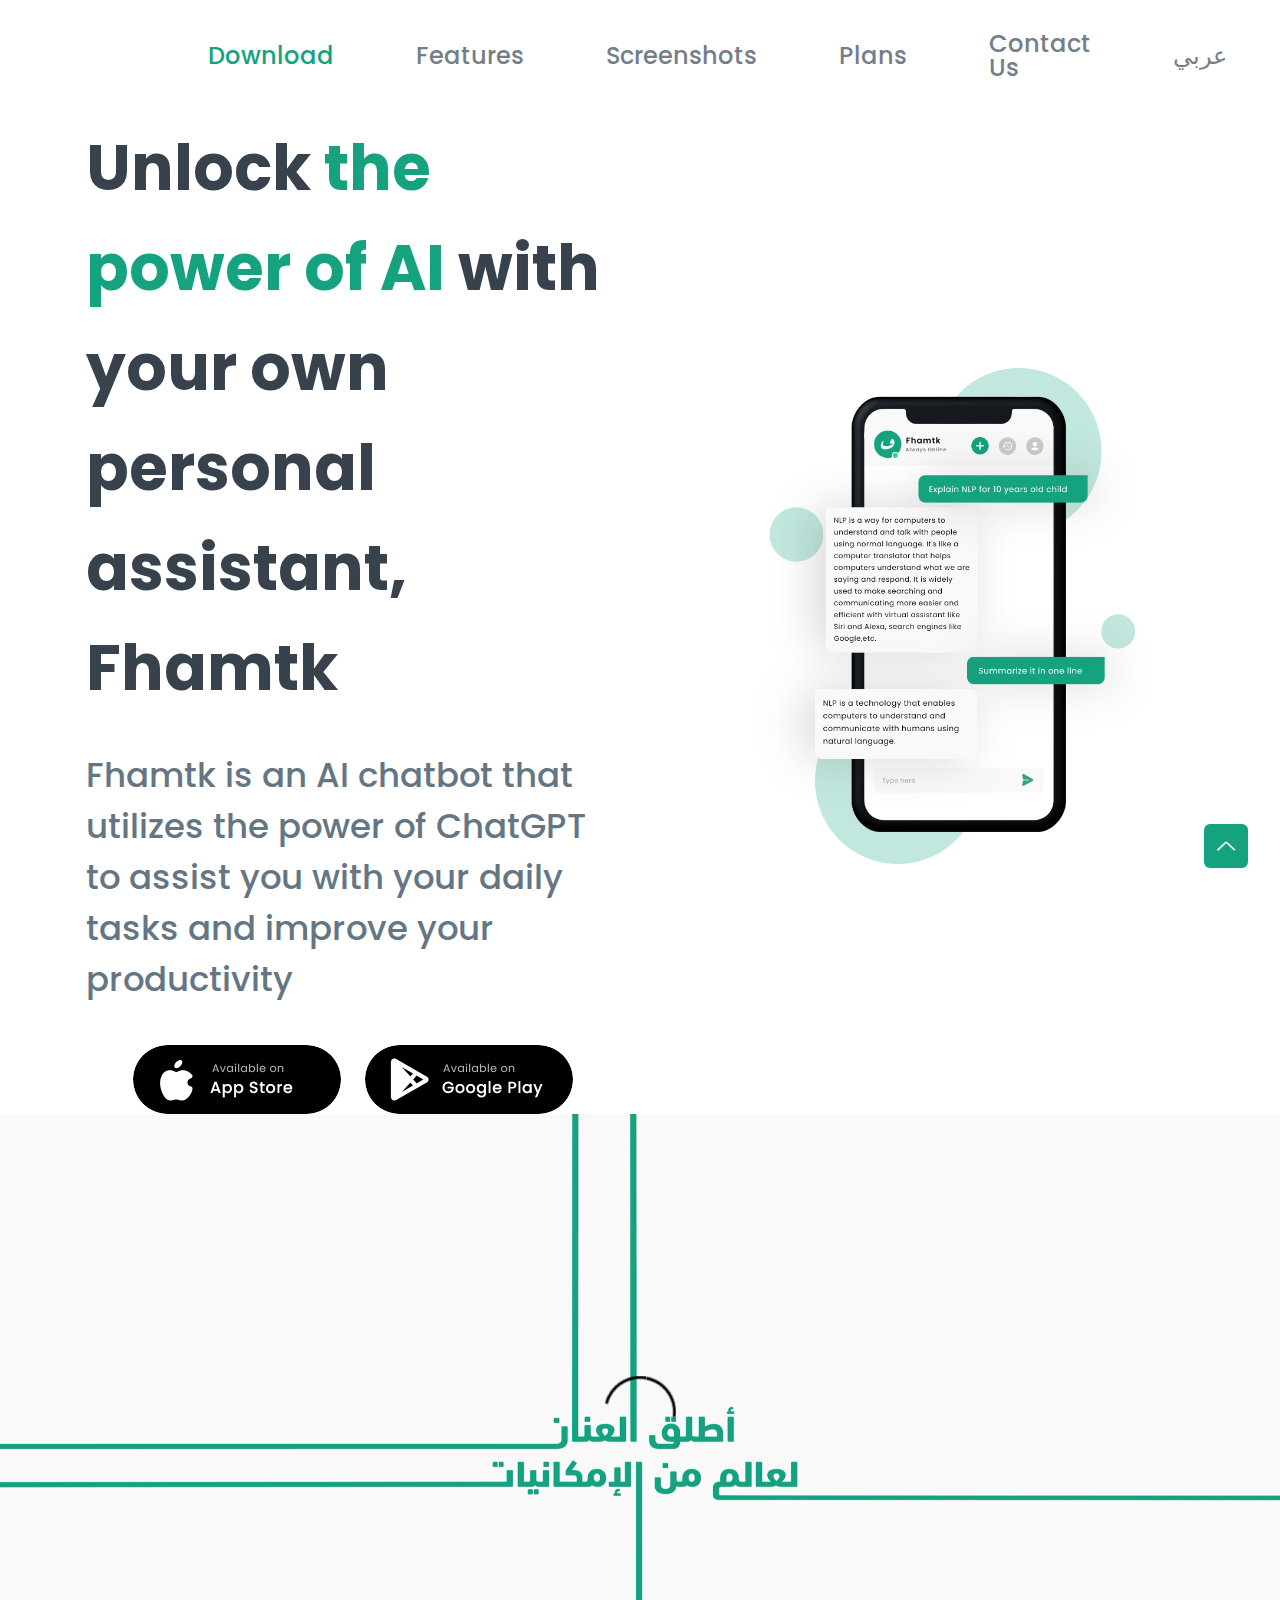
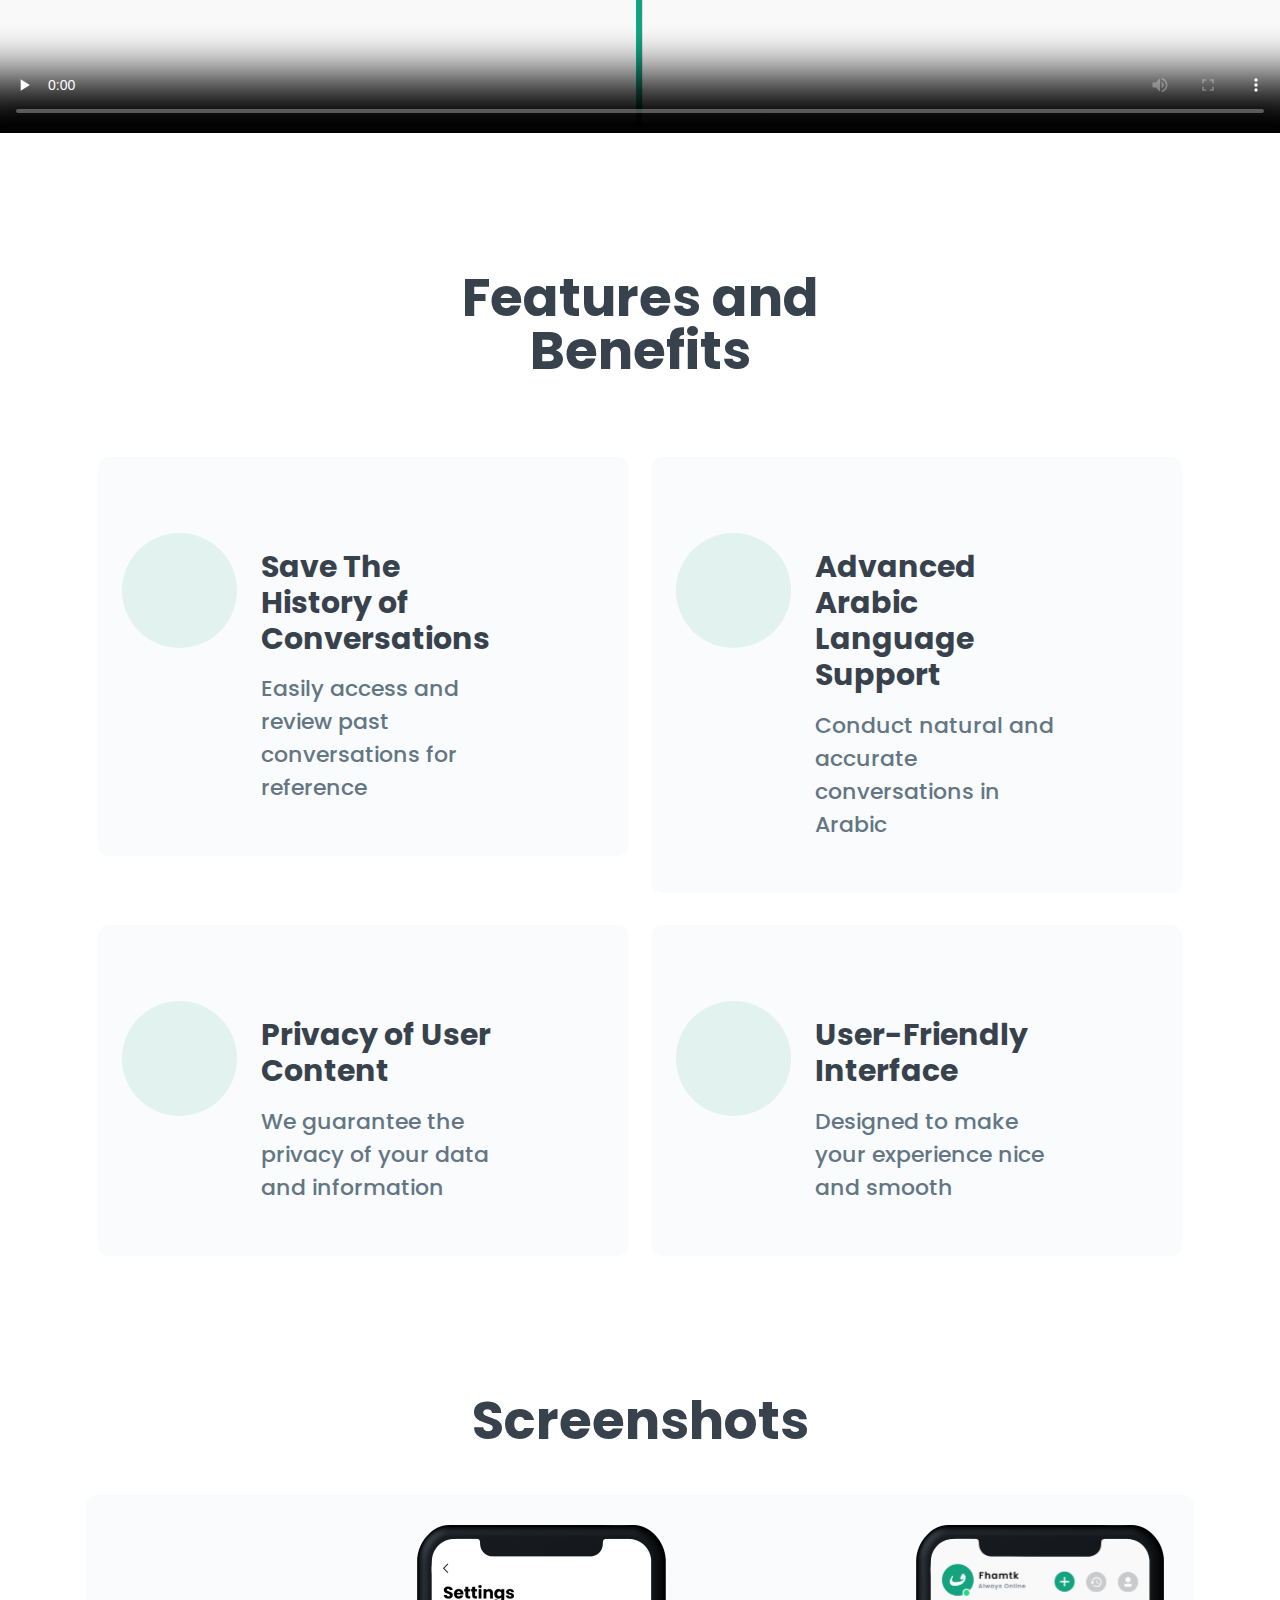
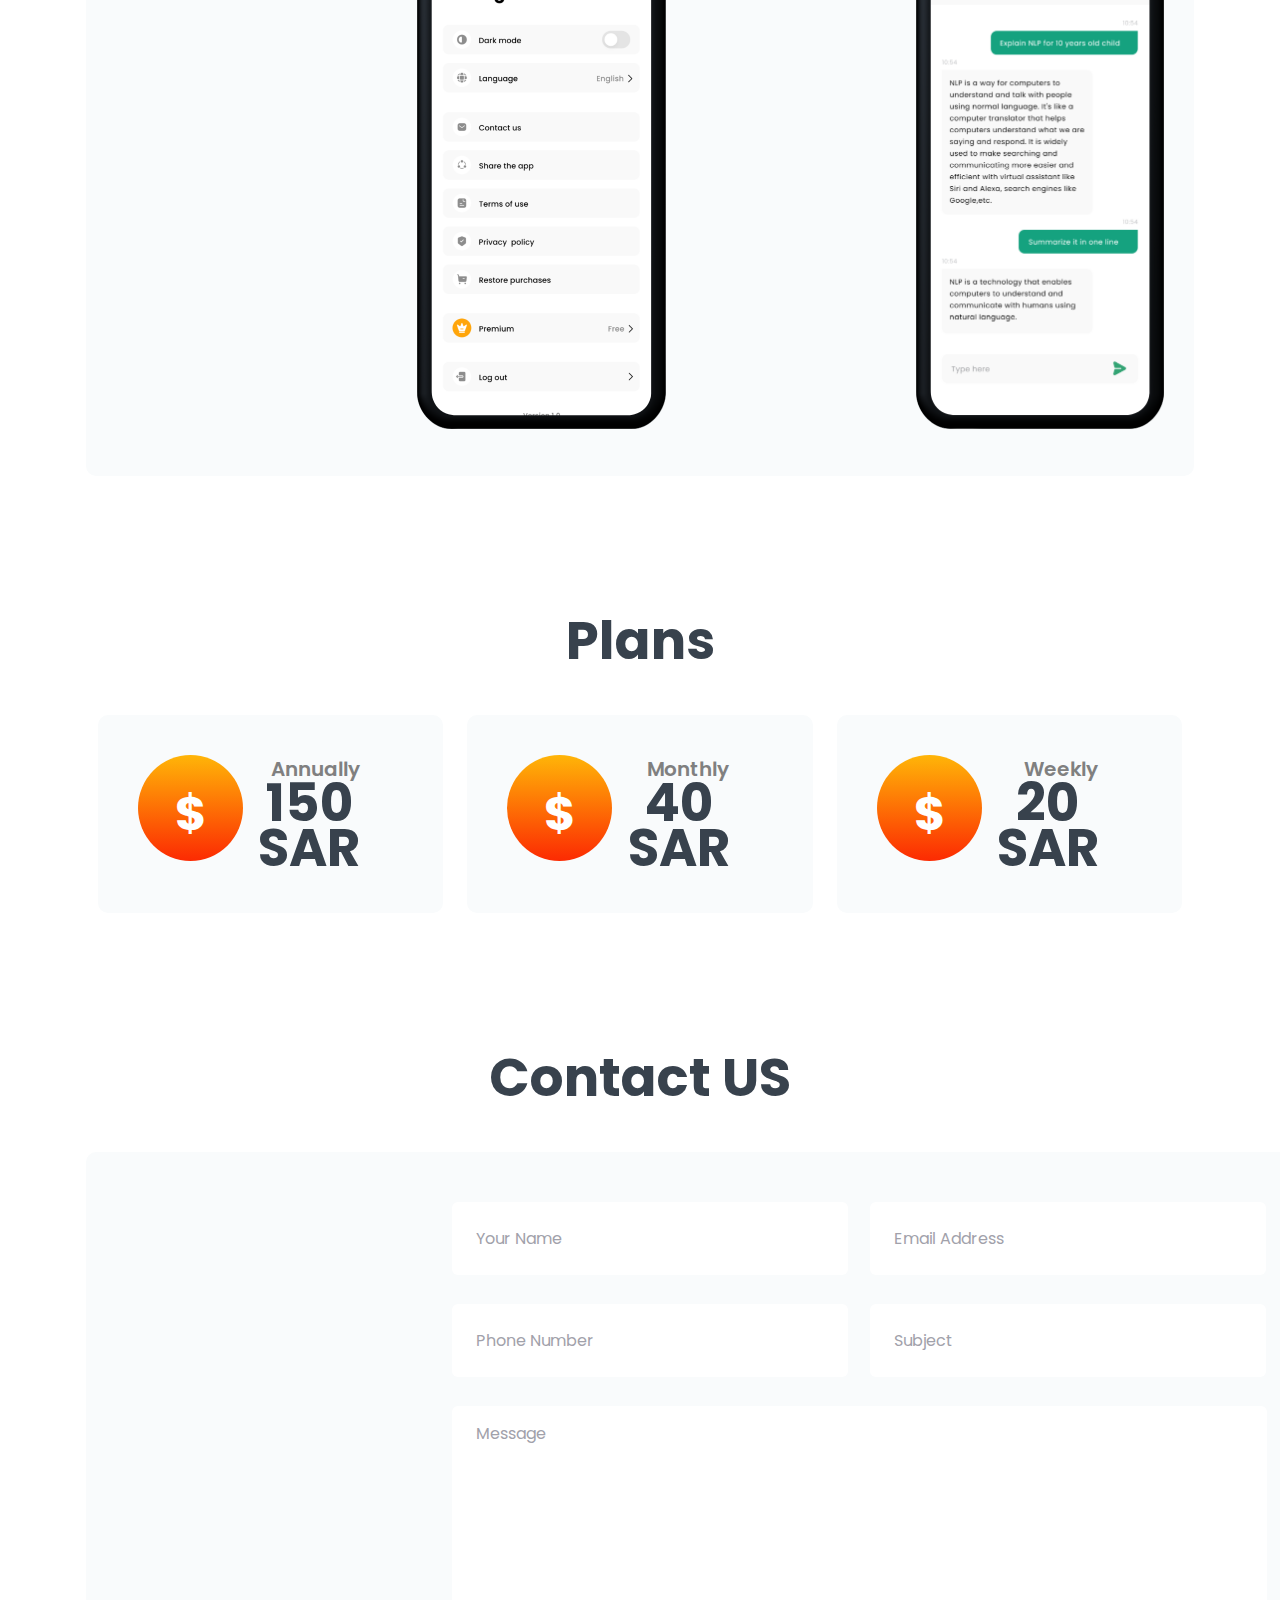
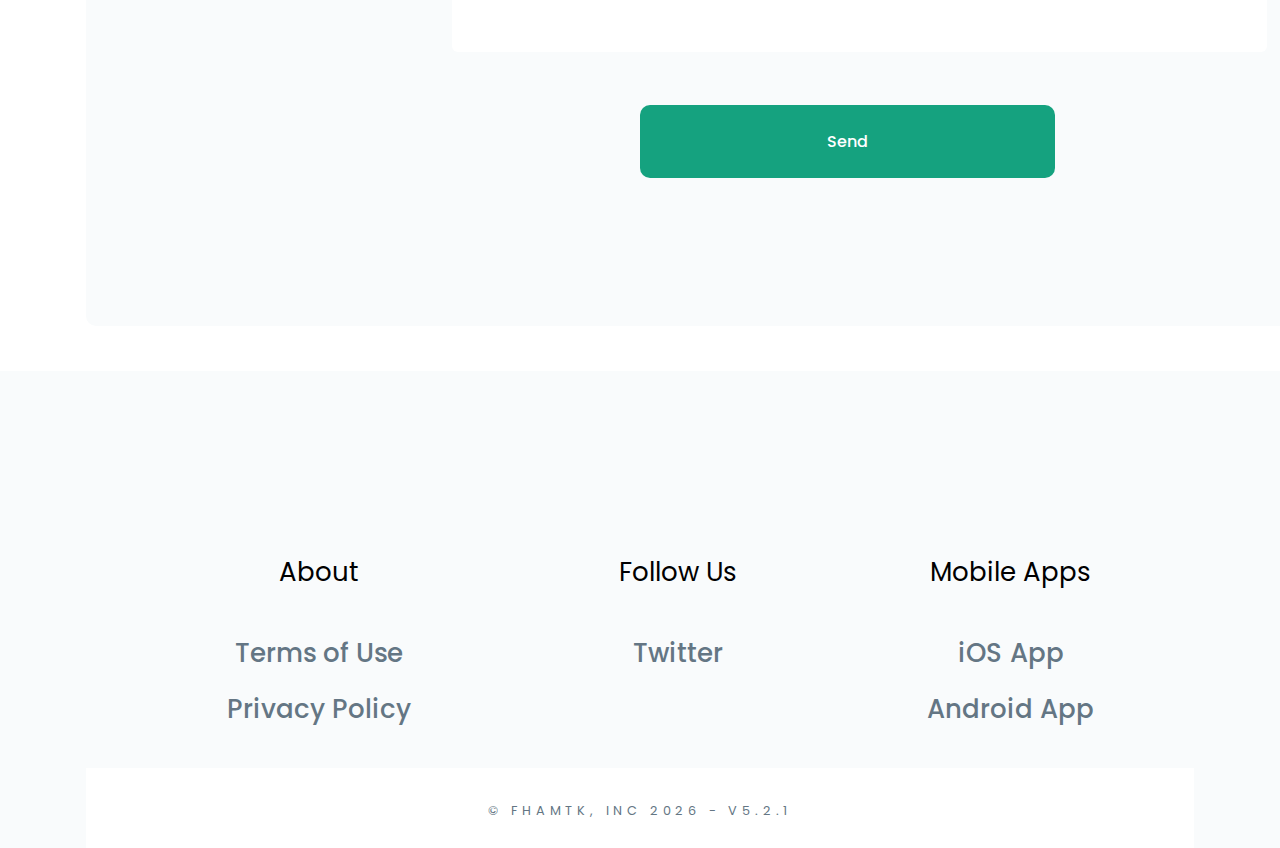
<file: en/index.html>
<!doctype html>
<html class="no-js" lang="en" dir="ltr">

<head>

    <!-- Google tag (gtag.js) -->
    <script async src="https://www.googletagmanager.com/gtag/js?id=G-TVC3ZKV79Q"></script>
    <script>
    window.dataLayer = window.dataLayer || [];
    function gtag(){dataLayer.push(arguments);}
    gtag('js', new Date());

    gtag('config', 'G-TVC3ZKV79Q');
    </script>
<script type="application/ld+json">
    {
      "@context": "http://schema.org",
      "@type": "SoftwareApplication",
      "name": "Fhamtk - AI",
      "image": "https://is1-ssl.mzstatic.com/image/thumb/Purple116/v4/e6/19/29/e6192963-3650-7e42-ca24-731c2e465c00/AppIcon-1x_U007emarketing-0-7-0-85-220.png/492x0w.webp",
      "author": {
        "@type": "Person",
        "name": "Rayan Alghusoon"
      },
      "publisher": {
        "@type": "Organization",
        "name": "32Personalities"
      },
      "offers": {
        "@type": "Offer",
        "price": "0",
        "priceCurrency": "SAR"
      },
      "applicationCategory": "Productivity",
      "url": "https://fhamtk.com/",
      "downloadUrl": "https://apps.apple.com/sa/app/fhamtk-ai/id1663785420",
      "operatingSystem": "iOS",
      "screenshot": "https://is1-ssl.mzstatic.com/image/thumb/PurpleSource123/v4/f8/5a/fa/f85afab3-4389-340d-2da8-9f0e99c20a89/b8064d68-9ad9-4abb-aea4-5c56a45c31d6_1.png/1286x0w.webp",
      "softwareVersion": "1.0.9",
      "aggregateRating": {
        "@type": "AggregateRating",
        "ratingValue": "3.3",
        "ratingCount": "13"
      }
    }
    </script>
    
    <script type="application/ld+json">
      {
      "@context": "http://schema.org",
      "@type": "SoftwareApplication",
      "name": "Fhamtk - AI",
      "image": "https://play-lh.googleusercontent.com/mHX03FDzKftCzYyFoaPiRlCkXKXss0wYEV3FiVXZA8SDWxzWhh_Bp3cH_cKh_JYdjRGy=w480-h960-rw",
      "url": "https://fhamtk.com/",
       "author": {
        "@type": "Person",
        "name": "Rayan Alghusoon"
      },
      "operatingSystem": "Android",
      "datePublished": "2023-02-09",
      "publisher": {
        "@type": "Organization",
        "name": "32Personalities"
      },
      "applicationCategory": "Productivity",
      "downloadUrl": "https://play.google.com/store/apps/details?id=com.fhamtk&pli=1",
      "screenshot": "https://play-lh.googleusercontent.com/DYi4h_0LE_LOFB-VovzkDM9z9SQ8NlD8Bf688tTNEQteBAzDVunwwujOtbWnajXGbQ=w1052-h592-rw",
      "offers": {
        "@type": "Offer",
        "price": "0",
        "priceCurrency": "SAR"
      },
      "aggregateRating": {
        "@type": "AggregateRating",
        "ratingValue": "3.5",
        "ratingCount": "6"
      }
    }
    </script>
    <meta charset="utf-8">

    <!--====== Title ======-->
    <title>Fhamtk - the power of AI</title>

    <meta name="title" content="Fhamtk - The power of AI">
    <meta name="description" content="Fhamtk is an AI chatbot that utilizes the power of ChatGPT to assist you with your daily tasks and improve your productivity">
    <meta name="keywords" content="Fhamtk, ChatGPT, Ai app, Ai chat, 32Personalities">
    <meta name="robots" content="index, follow">
    <meta name="language" content="English">
    <meta name="author" content="32Personalities">

    <meta http-equiv="Content-Type" content="text/html; charset=utf-8">
    <meta name="viewport" content="width=device-width, initial-scale=1">

    <!--====== Favicon Icon ======-->
    <link rel="shortcut icon" href="/assets/images/favicon.png" type="image/png">

    <!--====== Animate CSS ======-->
    <link rel="stylesheet" href="/assets/css/animate.css">

    <!--====== Slick CSS ======-->
    <link rel="stylesheet" href="/assets/css/tiny-slider.css">

    <!--====== Line Icons CSS ======-->
    <link rel="stylesheet" href="/assets/fonts/lineicons/font-css/LineIcons.css">

    <!--====== Fontawesome 6 CSS ======-->
    <link rel="stylesheet" href="https://cdnjs.cloudflare.com/ajax/libs/font-awesome/6.2.1/css/all.min.css" integrity="sha512-MV7K8+y+gLIBoVD59lQIYicR65iaqukzvf/nwasF0nqhPay5w/9lJmVM2hMDcnK1OnMGCdVK+iQrJ7lzPJQd1w==" crossorigin="anonymous" referrerpolicy="no-referrer" />
    
    <!--====== OwlCarousel ======-->
    <link rel="stylesheet" href="/assets/OwlCarousel/owl.carousel.min.css">
    <link rel="stylesheet" href="/assets/OwlCarousel/owl.theme.default.min.css">

    <!--====== Tailwind CSS ======-->
    <link rel="stylesheet" href="/assets/css/tailwindcss-en.css">



    <!--====== Social Media Meta Tags ======-->
        <!-- Facebook -->
        <meta property="og:title" content="Fhamtk" />
        <meta property="og:description" content="Fhamtk is an AI chatbot that utilizes the power of ChatGPT to assist you with your daily tasks and improve your productivity">
        <meta property="og:url" content="https://fhamtk.com" />
        <meta property="og:image" content="https://fhamtk.com/assets/images/favicon.png" />
        
        <!-- Twitter -->
        <meta name="twitter:title" content="Fhamtk">
        <meta name="twitter:description" content="Fhamtk is an AI chatbot that utilizes the power of ChatGPT to assist you with your daily tasks and improve your productivity">
        <meta name="twitter:image" content="https://fhamtk.com/assets/images/favicon.png">
        <meta name="twitter:card" content="summary_large_image">

</head>

<body>
    <!--[if IE]>
    <p class="browserupgrade">You are using an <strong>outdated</strong> browser. Please <a href="https://browsehappy.com/">upgrade your browser</a> to improve your experience and security.</p>
  <![endif]-->
   
   
    <!--====== PRELOADER PART START ======-->

    <div class="preloader">
        <div class="loader">
            <div class="ytp-spinner">
                <div class="ytp-spinner-container">
                    <div class="ytp-spinner-rotator">
                        <div class="ytp-spinner-left">
                            <div class="ytp-spinner-circle"></div>
                        </div>
                        <div class="ytp-spinner-right">
                            <div class="ytp-spinner-circle"></div>
                        </div>
                    </div>
                </div>
            </div>
        </div>
    </div>

    <!--====== PRELOADER PART ENDS ======-->
    
      <!--====== HEADER PART START ======-->
      <section class="header_area">
        <div class="navbar-area bg-white">
            <div class="container relative">
                <div class="row items-center">
                    <div class="w-full">
                        <nav class="flex items-center justify-between py-4 navbar navbar-expand-lg">
                            <a class="navbar-brand mr-5" href="index.html">
                                <img src="/assets/images/logo-green.png" alt="Logo">
                            </a>
                            
                            <!-- <button class="block navbar-toggler focus:outline-none lg:hidden" type="button" data-toggle="collapse" data-target="#navbarOne" aria-controls="navbarOne" aria-expanded="false" aria-label="Toggle navigation">
                                <span class="toggler-icon"></span>
                                <span class="toggler-icon"></span>
                                <span class="toggler-icon"></span>
                            </button> -->

                            <div class="absolute left-0 z-20 hidden w-full px-5 py-3 duration-300 bg-white lg:w-auto collapse navbar-collapse lg:block top-full mt-full lg:static lg:bg-transparent shadow lg:shadow-none" id="navbarOne">
                                <ul id="nav" class="items-center content-start mr-auto lg:justify-end navbar-nav lg:flex">
                                    <li class="nav-item">
                                        <a class="page-scroll active" href="#home">Download</a>
                                    </li>
                                    <li class="nav-item">
                                        <a class="page-scroll" href="#perks">Features</a>
                                    </li>
                                    <li class="nav-item">
                                        <a class="page-scroll" href="#screenshots">Screenshots</a>
                                    </li>
                                    <li class="nav-item">
                                        <a class="page-scroll" href="#pricing">Plans</a>
                                    </li>
                                    <li class="nav-item">
                                        <a class="page-scroll" href="#contact">Contact Us</a>
                                    </li>
                                    <li class="nav-item">
                                        <a href="/ar/">عربي</a>
                                    </li>
                                </ul>
                            </div> <!-- navbar collapse -->

                        </nav> <!-- navbar -->
                    </div>
                </div> <!-- row -->
            </div> <!-- container -->
        </div> <!-- header navbar -->

        <div id="home" class="header_hero relative z-10 overflow-hidden lg:flex items-center ">
           

            <div class="container">
                <div class="row">
                    <div class="w-full lg:w-1/2 2xl:pl-25">
                        <div class="header_hero_content lg:pt-150 lg:pt-0">
                            <h2 class="hero_title text-2xl sm:text-4xl md:text-5xl lg:text-4xl xl:text-5xl font-extrabold">Unlock<span class="text-theme-color"> the power of AI </span> with your own personal assistant, Fhamtk</h2>
                            <p class="mt-8 lg:mr-8">Fhamtk is an AI chatbot that utilizes the power of ChatGPT to assist you with your daily tasks and improve your productivity</p>
                            <div class="hero_btn mt-10">
                                <div class="mx-auto text-center lg:text-right">
                                    <a class="main-btn" href="https://apps.apple.com/sa/app/fhamtk-ai/id1663785420"><img src="/assets/images/Apple.png"></a> 
                                    <a class="main-btn" href="https://play.google.com/store/apps/details?id=com.fhamtk"><img src="/assets/images/Android.png"></a> 
                                </div>
                            </div>
                        </div> <!-- header hero content -->
                    </div>
                </div> <!-- row -->
            </div> <!-- container -->

            <div class="header_image flex items-center">
                <div class="image">
                    <img src="/assets/images/hero-en.png" alt="Header Image">
                    
                </div>
            </div> <!-- header image -->
        </div> <!-- header hero -->
    </section>
    <!--====== HEADER PART ENDS ======-->

    <video class="w-full" controls="controls" preload="none" poster="/video-poster.png">
        <source src="/video.mp4" type="video/mp4">
    </video>

    <!--====== PERKS & BENEFITS PART START ======-->

    <section id="perks" class="services_area lg:pt-120 ">
        <div class="container">
            <div class="row justify-center">
                <div class="w-full lg:w-1/2">
                    <div class="section_title text-center">
                        <h4 class="main_title">Features and Benefits</h4>
                    </div> <!-- section title -->
                </div>
            </div> <!-- row -->
            <div class="row justify-center">
                <div class="w-full sm:w-10/12 md:w-6/12 lg:w-1/2">
                    <div class="single_services text-left mt-8 mx-3 row">
                        <div class="services_icon w-1/2 text-left">
                            <i class="fa-solid fa-clock-rotate-left w-12"></i>
                        </div>
                        <div class="services_content mt-5 xl:mt-10 w-1/2 text-left">
                            <h3 class="services_title text-black font-semibold text-xl md:text-2xl lg:text-xl xl:text-3xl">Save The History of Conversations</h3>
                            <p class="text-gray">Easily access and review past conversations for reference</p>
                        </div>
                    </div> <!-- single services -->
                </div>

                <div class="w-full sm:w-10/12 md:w-6/12 lg:w-1/2">
                    <div class="single_services text-left mt-8 mx-3 row">
                        <div class="services_icon w-1/2">
                            <i class="fa-solid fa-language"></i>
                        </div>
                        <div class="services_content mt-5 xl:mt-10 w-1/2 text-left">
                            <h3 class="services_title text-black font-semibold text-xl md:text-2xl lg:text-xl xl:text-3xl"> Advanced Arabic Language Support </h3>
                            <p class="mt-4 text-gray">Conduct natural and accurate conversations in Arabic</p>
                        </div>
                    </div> <!-- single services -->
                </div>

                <div class="w-full sm:w-10/12 md:w-6/12 lg:w-1/2">
                    <div class="single_services text-left mt-8 mx-3 row">
                        <div class="services_icon w-1/2 text-left">
                            <i class="fa-solid fa-heart"></i>
                        </div>
                        <div class="services_content mt-5 xl:mt-10 w-1/2 text-left">
                            <h3 class="services_title text-black font-semibold text-xl md:text-2xl lg:text-xl xl:text-3xl"> Privacy of User Content </h3>
                            <p class="mt-4 text-gray">We guarantee the privacy of your data and information</p>
                        </div>
                    </div> <!-- single services -->
                </div>

                <div class="w-full sm:w-10/12 md:w-6/12 lg:w-1/2">
                    <div class="single_services text-left mt-8 mx-3 row">
                        <div class="services_icon">
                            <i class="fa-solid fa-shield-halved"></i>
                        </div>
                        <div class="services_content mt-5 xl:mt-10 w-1/2 text-left">
                            <h3 class="services_title text-black font-semibold text-xl md:text-2xl lg:text-xl xl:text-3xl">User-Friendly Interface</h3>
                            <p class="mt-4 text-gray">Designed to make your experience nice and smooth</p>
                        </div>
                    </div> <!-- single services -->
                </div>

            </div> <!-- row -->
        </div> <!-- container -->
    </section>

    <!--====== SERVICES PART ENDS ======-->

    <!--====== SCREENSHOTS PART START ======-->

    <section id="screenshots" class="services_area">
        <div class="container">
            <div class="row justify-center">
                <div class="w-full lg:w-1/2">
                    <div class="section_title text-center">
                        <h4 class="main_title">Screenshots</h4>
                    </div> <!-- section title -->
                </div>
            </div> <!-- row -->
            <div class="owl-carousel w-full">
                <img class="screenshot" src="/assets/images/screen-3-en.png" />
                <img class="screenshot" src="/assets/images/screen-2-en.png" />
                <img class="screenshot" src="/assets/images/screen-1-en.png" />
              </div>
        </div> <!-- container -->
    </section>

    <!--====== SCREENSHOTS PART ENDS ======-->
    
    <!--====== PRICING PLAN PART START ======-->

    <section id="pricing" class="pricing_area lg:pt-120">
        <div class="container">
            <div class="row justify-center">
                <div class="w-full lg:w-1/2">
                    <div class="section_title text-center">
                        <h4 class="main_title">Plans</h4>
                    </div> <!-- section title -->
                </div>
            </div> <!-- row -->
            <div class="row">
                <div class="w-full">
                    <div class="pricing_content mt-6_area">
                        <div class="tab-content">
                            <div class="row justify-center">
                                <div class="w-1/2 sm:w-9/12 md:w-7/12 lg:w-4/12">
                                    <div class="single_pricing text-center mx-3 row">
                                        <div class="pricing_shape w-1/2"><h4>$</h4></div>
                                        <div class="row w-1/2">
                                            <div class="pricing_title relative inline-block w-full">
                                                <h4 class="title">Annually</h4>
                                            </div>
                                            <div class="pricing_content w-full">
                                                <span class="pricing_price font-bold text-black text-4xl">150 SAR</span>
                                            </div>
                                        </div>
                                       
                                    </div>  <!-- single pricing -->
                                </div>
                                
                                <div class="w-1/2 sm:w-9/12 md:w-7/12 lg:w-4/12">
                                    <div class="single_pricing text-center mx-3 row">
                                        <div class="pricing_shape w-1/2"><h4>$</h4></div>
                                        <div class="row w-1/2">
                                            <div class="pricing_title relative inline-block w-full">
                                                <h4 class="title">Monthly</h4>
                                            </div>
                                            <div class="pricing_content w-full">
                                                <span class="pricing_price font-bold text-black text-4xl">40 SAR</span>
                                            </div>
                                        </div>
                                       
                                    </div>  <!-- single pricing -->
                                </div>
                                
                                <div class="w-1/2 sm:w-9/12 md:w-7/12 lg:w-4/12">
                                    <div class="single_pricing text-center mx-3 row">
                                        <div class="pricing_shape w-1/2"><h4>$</h4></div>
                                        <div class="row w-1/2">
                                            <div class="pricing_title relative inline-block w-full">
                                                <h4 class="title">Weekly</h4>
                                            </div>
                                            <div class="pricing_content w-full">
                                                <span class="pricing_price font-bold text-black text-4xl">20 SAR</span>
                                            </div>
                                        </div>
                                       
                                    </div>  <!-- single pricing -->
                                </div>
                            </div> <!-- row -->
                        </div>
                    </div> <!-- pricing menu -->
                </div>
            </div> <!-- row -->
        </div> <!-- container -->
    </section>

    <!--====== PRICING PLAN PART ENDS ======-->

 
  
    <!--====== CONTACT PART START ======-->

    <section id="contact" class="contact_area relative lg:pt-120">

        
        <div class="container">
            <div class="row justify-center">
                <div class="w-full">
                    <div class="contact_wrapper">
                        <div class="section_title text-center">
                            <h4 class="main_title">Contact US</h4>
                        </div> <!-- section title -->
                        
                        <div class="contact_form">
                            <form id="contact-form" action="/assets/php/contact.php" method="POST">
                                <div class="row">
                                    <div class="w-full md:w-1/2">
                                        <div class="mx-3">
                                            <div class="single_form">
                                                <input name="name" id="name" type="text" placeholder="Your Name" class="w-full rounded-md py-4 px-6 border border-solid border-body-color">
                                            </div> <!-- single form -->
                                        </div>
                                    </div>
                                    <div class="w-full md:w-1/2">
                                        <div class="mx-3">
                                            <div class="single_form">
                                                <input name="email" id="email" type="email" placeholder="Email Address" class="w-full rounded-md py-4 px-6 border border-solid border-body-color">
                                            </div> <!-- single form -->
                                        </div>
                                    </div>
                                    <div class="w-full md:w-1/2">
                                        <div class="mx-3">
                                            <div class="single_form">
                                                <input name="phone" id="phone" type="tel" placeholder="Phone Number" class="w-full rounded-md py-4 px-6 border border-solid border-body-color">
                                            </div> <!-- single form -->
                                        </div>
                                    </div>
                                    <div class="w-full md:w-1/2">
                                        <div class="mx-3">
                                            <div class="single_form">
                                                <input name="subject" id="subject" type="text" placeholder="Subject" class="w-full rounded-md py-4 px-6 border border-solid border-body-color">
                                            </div> <!-- single form -->
                                        </div>
                                    </div>
                                    <div class="w-full">
                                        <div class="mx-3">
                                            <div class="single_form">
                                                <textarea name="message" id="message" placeholder="Message" rows="5" class="w-full rounded-md py-4 px-6 border border-solid border-body-color resize-none"></textarea>
                                            </div> <!-- single form -->
                                        </div>
                                    </div>
                                    <p class="form-message mx-3"></p>
                                    <div class="w-full">
                                        <div class="mx-3">
                                            <div class="single_form text-center">
                                                <button type="submit" class="main-btn contact-btn">Send</button>
                                            </div> <!-- single form -->
                                        </div>
                                    </div>
                                </div> <!-- row -->
                            </form>
                        </div> <!-- contact form -->
                    </div> <!-- contact wrapper -->
                </div>
            </div> <!-- row -->
        </div> <!-- container -->
    </section>

    <!--====== CONTACT PART ENDS ======-->
    <section class="hidden newsletter relative pt-120">
        <div class="inner mx-auto">
            <div class="footer_subscribe mt-13 mx-3 row">
                <h2 class="font-bold text-white w-full lg:w-1/2">لا تريد ان تفوت أي <span class="text-theme-color">تحديثات</span></h2>
                <div class="subscribe_form text-right relative w-full lg:w-1/2">
                    <form action="#">
                        <button class="main-btn subscribe-btn">الإشتراك</button>
                        <input type="text" lang="en" placeholder="البريد الإلكتروني" class="py-5 px-6 bg-white text-black">
                    </form>
                </div>
            </div> <!-- footer subscribe -->
        </div>

    </section>
 <!--====== FOOTER PART START ======-->
 <footer id="footer" class="footer_area relative z-10">

    <div class="container">
        <div class="footer_widget p-4">
            <div class="row justify-center">
                <div class="w-full">
                    <div class="footer_link_wrapper flex flex-wrap pt-11 w-full mx-3">
                        <div class="footer_link w-1/2 md:w-1/3 lg:w-1/3 md:pl-13 mt-13 text-center">
                            <h2 class="footer_title mt-6">About</h2>
                            <ul class="link">
                                <li><a href="pages/terms.html" class="hover:text-theme-color">Terms of Use</a></li>
                                <li><a href="pages/privacy.html" class="hover:text-theme-color">Privacy Policy</a></li>
                            </ul>
                        </div> <!-- footer link -->
                        <div class="footer_link w-1/2 md:w-1/3 lg:w-1/3 md:pl-13 mt-13 text-center">
                            <h2 class="footer_title mt-6">Follow Us</h2>
                            <ul class="link">
                                <li><a href="https://twitter.com/fhamtk_app/" class="hover:text-theme-color">Twitter</a></li>
                            </ul>
                        </div> <!-- footer link -->
                        <div class="footer_link w-1/12 md:w-1/3 lg:w-1/3  mx-auto mt-13 text-center">
                            <h2 class="footer_title mt-6">Mobile Apps</h2>
                            <ul class="link">
                                <li><a href="https://apps.apple.com/sa/app/fhamtk-ai/id1663785420" class=" hover:text-theme-color">iOS App</a></li>
                                <li><a href="https://play.google.com/store/apps/details?id=com.fhamtk" class="hover:text-theme-color">Android App</a></li>
                            </ul>
                        </div> <!-- footer link -->
                    </div> <!-- footer link wrapper -->
                </div>
            </div> <!-- row -->
        </div> <!-- footer widget -->
        <div class="footer_copyright pt-3 pb-6 border-t-2 border-solid border-white border-opacity-10 sm:flex justify-between">
            <div class="footer_copyright_content pt-4 text-center w-full">
                <p dir="ltr">&copy; FHAMTK, INC <span id="currentYear"></span>  -  V5.2.1</p>
            </div> <!-- footer copyright content -->
        </div> <!-- footer copyright -->
    </div> <!-- container -->
</footer>

<!--====== FOOTER PART ENDS ======-->
    
<!--====== BACK TOP TOP PART START ======-->

<a href="#" class="scroll-top"><i class="lni lni-chevron-up"></i></a>

<!--====== BACK TOP TOP PART ENDS ======-->    

  <!--====== Wow js ======-->
  <script src="/assets/js/wow.min.js"></script>

  <!--====== Main js ======-->
  <script src="/assets/js/main.js"></script>
  <script src="https://code.jquery.com/jquery-2.2.4.min.js"></script>
  <script src="/assets/OwlCarousel/owl.carousel.min.js"></script>
  <script>
    
      $(document).ready(function(){
             var media = $('video').not("[autoplay='autoplay']");
            var tolerancePixel = 40;

            function checkMedia(){
                // Get current browser top and bottom
                var scrollTop = $(window).scrollTop() + tolerancePixel;
                var scrollBottom = $(window).scrollTop() + $(window).height() - tolerancePixel;

                media.each(function(index, el) {
                    var yTopMedia = $(this).offset().top;
                    var yBottomMedia = $(this).height() + yTopMedia;

                    if(scrollTop < yBottomMedia && scrollBottom > yTopMedia){ //view explaination in `In brief` section above
                        $(this).get(0).play();
                    } else {
                        $(this).get(0).pause();
                    }
                });

                //}
            }
            $(document).on('scroll', checkMedia);
          $(".owl-carousel").owlCarousel({
              rtl:true,
              items:1,
              autoWidth:true,
              autoHeight: true,
              loop: true,
              margin: 15,
              startPosition: 1,
              navSpeed: 1000,
              lazyLoad: true,
              dots: false,
              nav: false,
              autoplay:true,
              center:true,
              responsive:{
                  0:{
                      items:1
                  },
                  600:{
                      items:1
                  },
                  1000:{
                      items:3,
                      margin: 250,
                      loop: false,
                      autoplay:false,
                      center:false

                  },
                  1600:{
                      items:1,
                      margin: 330,
                      loop: false,
                      autoplay:false,
                      center:false

                  }
              }
          });
      });
  </script>

</body>

</html>
</file>
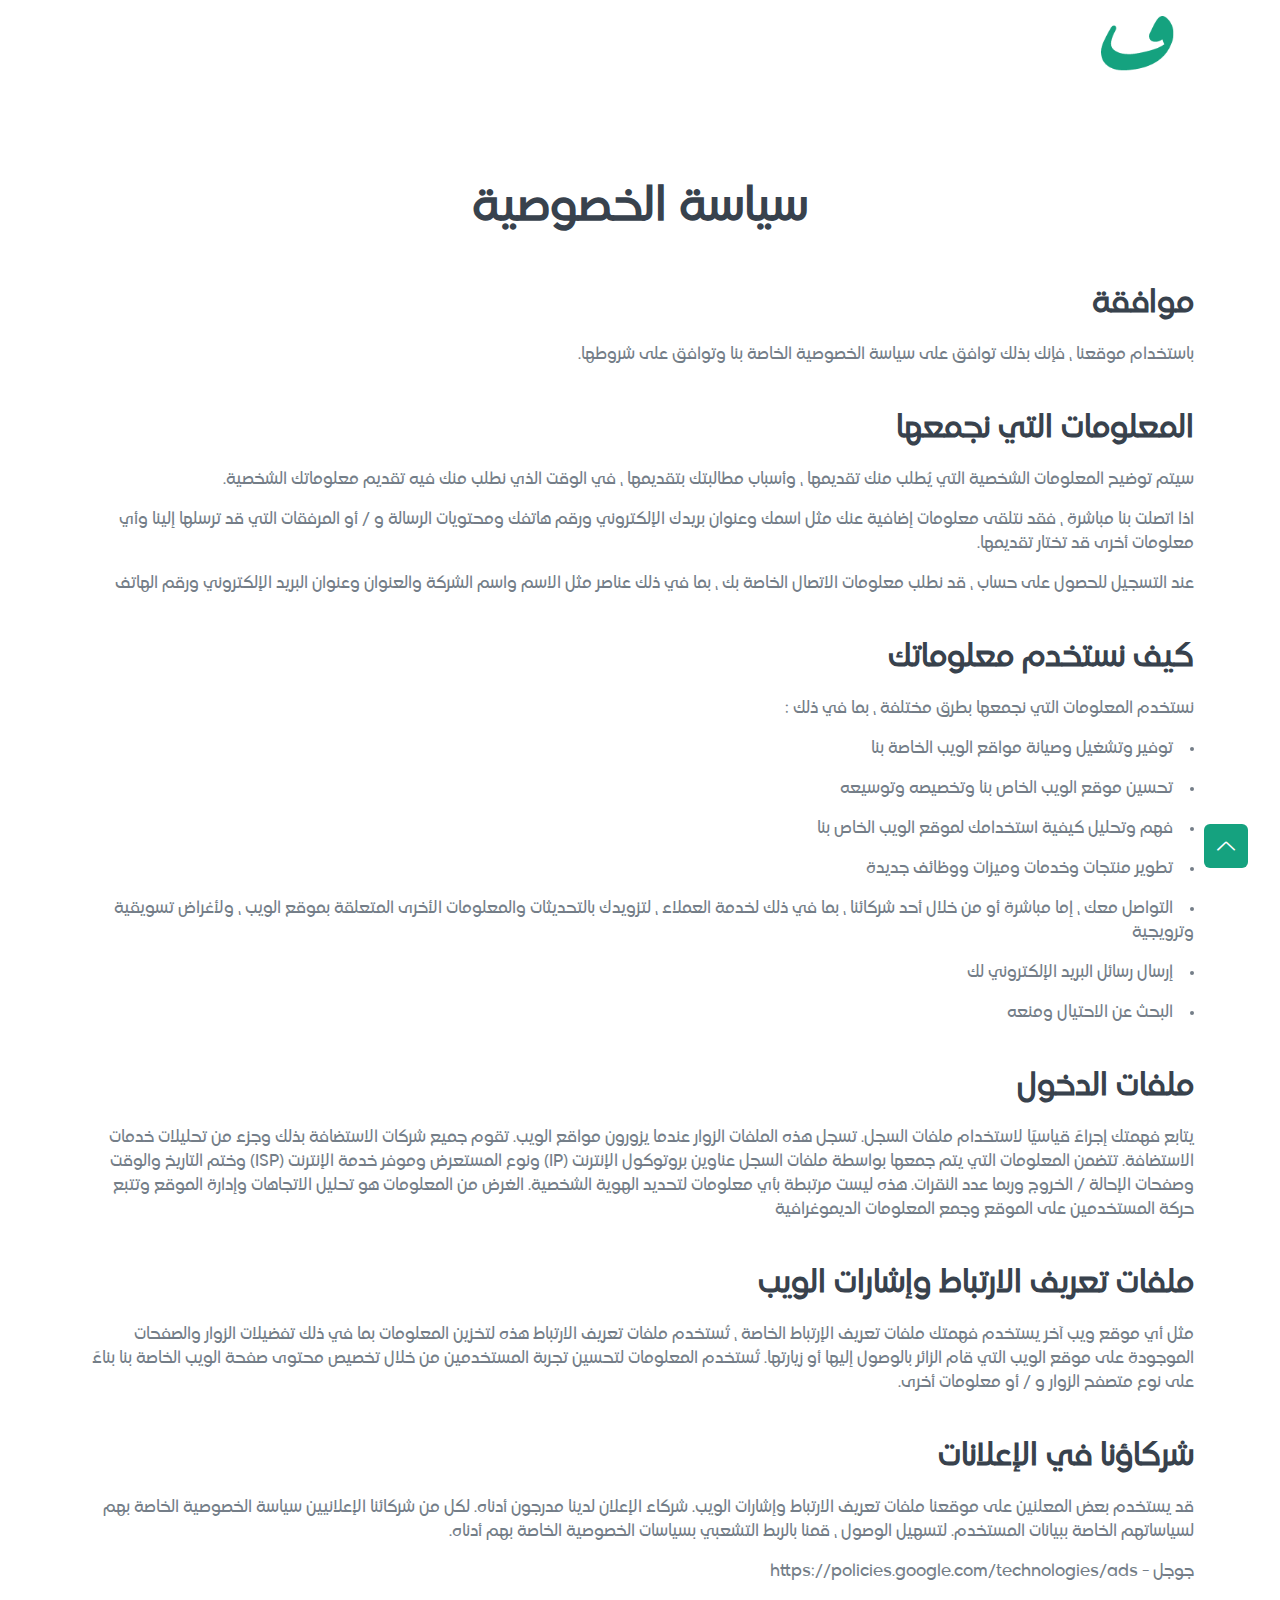
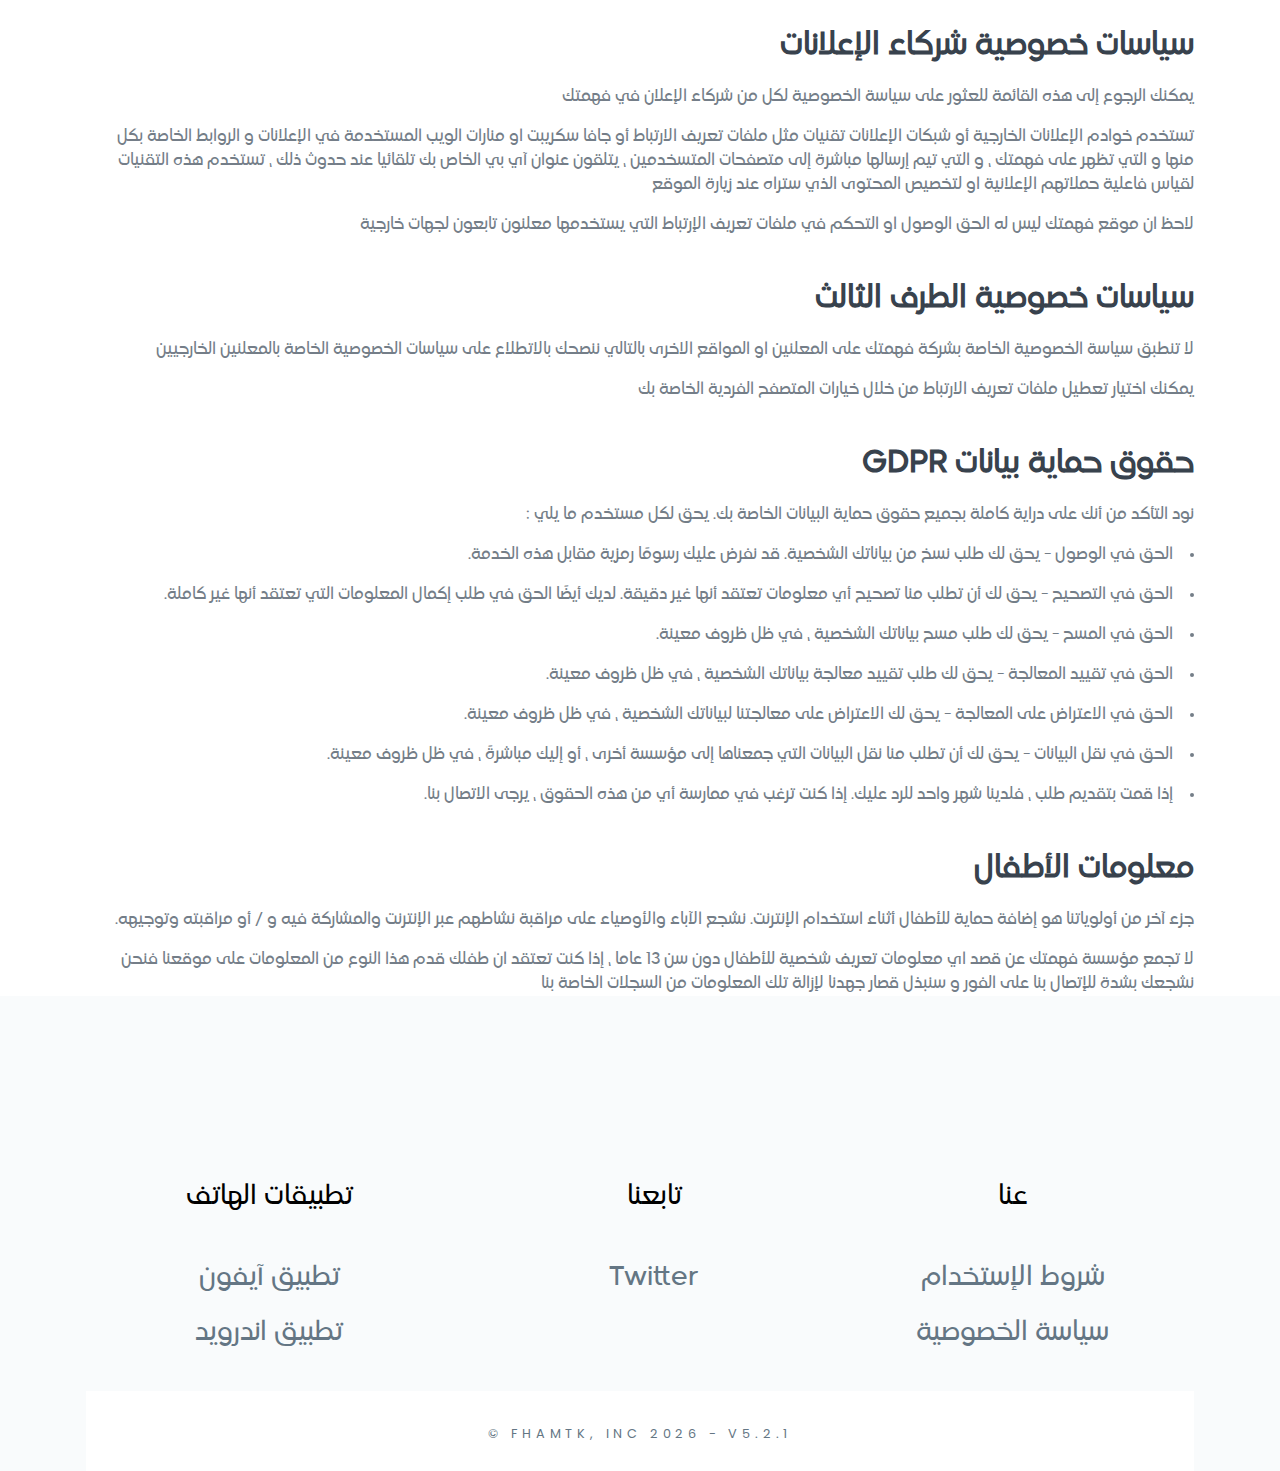
<file: ar/pages/privacy.html>
<!doctype html>
<html class="no-js" lang="ar" dir="rtl">

<head>
    <!-- Google tag (gtag.js) -->
    <script async src="https://www.googletagmanager.com/gtag/js?id=G-TVC3ZKV79Q"></script>
    <script>
    window.dataLayer = window.dataLayer || [];
    function gtag(){dataLayer.push(arguments);}
    gtag('js', new Date());

    gtag('config', 'G-TVC3ZKV79Q');
    </script>

    <meta charset="utf-8">

    <!--====== Title ======-->
    <title>فهمتك - قوة الذكاء الإصطناعي</title>

    <meta name="description" content="">
    <meta name="viewport" content="width=device-width, initial-scale=1">

    <!--====== Favicon Icon ======-->
    <link rel="shortcut icon" href="/assets/images/favicon.png" type="image/png">

    <!--====== Animate CSS ======-->
    <link rel="stylesheet" href="/assets/css/animate.css">

    <!--====== Slick CSS ======-->
    <link rel="stylesheet" href="/assets/css/tiny-slider.css">

    <!--====== Line Icons CSS ======-->
    <link rel="stylesheet" href="/assets/fonts/lineicons/font-css/LineIcons.css">

    <!--====== Fontawesome 6 CSS ======-->
    <link rel="stylesheet" href="https://cdnjs.cloudflare.com/ajax/libs/font-awesome/6.2.1/css/all.min.css" integrity="sha512-MV7K8+y+gLIBoVD59lQIYicR65iaqukzvf/nwasF0nqhPay5w/9lJmVM2hMDcnK1OnMGCdVK+iQrJ7lzPJQd1w==" crossorigin="anonymous" referrerpolicy="no-referrer" />
    
    <!--====== OwlCarousel ======-->
    <link rel="stylesheet" href="/assets/OwlCarousel/owl.carousel.min.css">
    <link rel="stylesheet" href="/assets/OwlCarousel/owl.theme.default.min.css">

    <!--====== Tailwind CSS ======-->
    <link rel="stylesheet" href="/assets/css/tailwindcss.css">



    <!--====== Social Media Meta Tags ======-->
        <!-- Facebook -->
        <meta property="og:title" content="فهمتك" />
        <meta property="og:description" content="قوة الذكاء الإصطناعي">
        <meta property="og:url" content="https://fhamtk.com" />
        <meta property="og:image" content="https://fhamtk.com/assets/images/favicon.png" />
        
        <!-- Twitter -->
        <meta name="twitter:title" content="فهمتك">
        <meta name="twitter:description" content="قوة الذكاء الإصطناعي">
        <meta name="twitter:image" content="https://fhamtk.com/assets/images/favicon.png">
        <meta name="twitter:card" content="summary_large_image">

</head>

<body>
    <!--[if IE]>
    <p class="browserupgrade">You are using an <strong>outdated</strong> browser. Please <a href="https://browsehappy.com/">upgrade your browser</a> to improve your experience and security.</p>
  <![endif]-->
   
   
    <!--====== PRELOADER PART START ======-->

    <div class="preloader">
        <div class="loader">
            <div class="ytp-spinner">
                <div class="ytp-spinner-container">
                    <div class="ytp-spinner-rotator">
                        <div class="ytp-spinner-left">
                            <div class="ytp-spinner-circle"></div>
                        </div>
                        <div class="ytp-spinner-right">
                            <div class="ytp-spinner-circle"></div>
                        </div>
                    </div>
                </div>
            </div>
        </div>
    </div>

    <!--====== PRELOADER PART ENDS ======-->
    
    <!--====== HEADER PART START ======-->
    <div class="navbar-area bg-white">
        <div class="container relative">
            <div class="row items-center">
                <div class="w-full">
                    <nav class="flex items-center justify-between py-4 navbar navbar-expand-lg">
                        <a class="navbar-brand mr-5" href="/">
                            <img  src="/assets/images/logo-green.png" alt="Logo">
                        </a>
                    </nav> <!-- navbar -->
                </div>
            </div> <!-- row -->
        </div> <!-- container -->
    </div> <!-- header navbar -->
    <!--====== HEADER PART ENDS ======-->


    <section class="lg:pt-150">
    <div class="container">
                <div class="row">
                    <div class="w-full">
                        <h1 class="text-center mt-6">سياسة الخصوصية</h1>
                        <h2 class="mt-10">موافقة</h2>
                        <p class="mt-4">باستخدام موقعنا ، فإنك بذلك توافق على سياسة الخصوصية الخاصة بنا وتوافق على شروطها.</p>

                        <h2 class="mt-10">المعلومات التي نجمعها</h2>
                        <p class="mt-4">سيتم توضيح المعلومات الشخصية التي يُطلب منك تقديمها ، وأسباب مطالبتك بتقديمها ، في الوقت الذي نطلب منك فيه تقديم معلوماتك الشخصية.</p>
                        <p class="mt-4">اذا اتصلت بنا مباشرة ، فقد نتلقى معلومات إضافية عنك مثل اسمك وعنوان بريدك الإلكتروني ورقم هاتفك ومحتويات الرسالة و / أو المرفقات التي قد ترسلها إلينا وأي معلومات أخرى قد تختار تقديمها.</p>
                        <p class="mt-4">عند التسجيل للحصول على حساب ، قد نطلب معلومات الاتصال الخاصة بك ، بما في ذلك عناصر مثل الاسم واسم الشركة والعنوان وعنوان البريد الإلكتروني ورقم الهاتف</p>

                        <h2 class="mt-10">كيف نستخدم معلوماتك</h2>
                        <p class="mt-4">
                            نستخدم المعلومات التي نجمعها بطرق مختلفة ، بما في ذلك :
                            <ul class="list-disc list-inside">
                                <li class="mt-4">توفير وتشغيل وصيانة مواقع الويب الخاصة بنا</li>
                                <li class="mt-4">تحسين موقع الويب الخاص بنا وتخصيصه وتوسيعه</li>
                                <li class="mt-4">فهم وتحليل كيفية استخدامك لموقع الويب الخاص بنا</li>
                                <li class="mt-4">تطوير منتجات وخدمات وميزات ووظائف جديدة</li>
                                <li class="mt-4">التواصل معك ، إما مباشرة أو من خلال أحد شركائنا ، بما في ذلك لخدمة العملاء ، لتزويدك بالتحديثات والمعلومات الأخرى المتعلقة بموقع الويب ، ولأغراض تسويقية وترويجية</li>
                                <li class="mt-4">إرسال رسائل البريد الإلكتروني لك</li>
                                <li class="mt-4">البحث عن الاحتيال ومنعه</li>
                            </ul>
                        </p>


                        <h2 class="mt-10">ملفات الدخول</h2>
                        <p class="mt-4">يتابع فهمتك إجراءً قياسيًا لاستخدام ملفات السجل. تسجل هذه الملفات الزوار عندما يزورون مواقع الويب. تقوم جميع شركات الاستضافة بذلك وجزء من تحليلات خدمات الاستضافة. تتضمن المعلومات التي يتم جمعها بواسطة ملفات السجل عناوين بروتوكول الإنترنت (IP) ونوع المستعرض وموفر خدمة الإنترنت (ISP) وختم التاريخ والوقت وصفحات الإحالة / الخروج وربما عدد النقرات. هذه ليست مرتبطة بأي معلومات لتحديد الهوية الشخصية. الغرض من المعلومات هو تحليل الاتجاهات وإدارة الموقع وتتبع حركة المستخدمين على الموقع وجمع المعلومات الديموغرافية</p>
                        


                        <h2 class="mt-10">ملفات تعريف الارتباط وإشارات الويب</h2>
                        <p class="mt-4">مثل أي موقع ويب آخر يستخدم فهمتك ملفات تعريف الإرتباط الخاصة ، تُستخدم ملفات تعريف الارتباط هذه لتخزين المعلومات بما في ذلك تفضيلات الزوار والصفحات الموجودة على موقع الويب التي قام الزائر بالوصول إليها أو زيارتها. تُستخدم المعلومات لتحسين تجربة المستخدمين من خلال تخصيص محتوى صفحة الويب الخاصة بنا بناءً على نوع متصفح الزوار و / أو معلومات أخرى.</p>
                        


                        <h2 class="mt-10">شركاؤنا في الإعلانات</h2>
                        <p class="mt-4">قد يستخدم بعض المعلنين على موقعنا ملفات تعريف الارتباط وإشارات الويب. شركاء الإعلان لدينا مدرجون أدناه. لكل من شركائنا الإعلانيين سياسة الخصوصية الخاصة بهم لسياساتهم الخاصة ببيانات المستخدم. لتسهيل الوصول ، قمنا بالربط التشعبي بسياسات الخصوصية الخاصة بهم أدناه.
                            <ul class="mt-4">
                                <li>
                                <a href="https://policies.google.com/technologies/ads">جوجل - https://policies.google.com/technologies/ads</a>
                                </li>
                            </ul>
                        </p>

                        <h2 class="mt-10">سياسات خصوصية شركاء الإعلانات</h2>
                        <p class="mt-4">يمكنك الرجوع إلى هذه القائمة للعثور على سياسة الخصوصية لكل من شركاء الإعلان في فهمتك</p>
                        <p class="mt-4">تستخدم خوادم الإعلانات الخارجية أو شبكات الإعلانات تقنيات مثل ملفات تعريف الارتباط أو جافا سكريبت او منارات الويب المستخدمة في الإعلانات و الروابط الخاصة بكل منها و التي تظهر على فهمتك ، و التي تيم إرسالها مباشرة إلى متصفحات المتسخدمين ، يتلقون عنوان آي بي الخاص بك تلقائيا عند حدوث ذلك ، تستخدم هذه التقنيات لقياس فاعلية حملاتهم الإعلانية او لتخصيص المحتوى الذي ستراه عند زيارة الموقع   </p>
                        <p class="mt-4">لاحظ ان موقع فهمتك ليس له الحق الوصول او التحكم في ملفات تعريف الإرتباط التي يستخدمها معلنون تابعون لجهات خارجية </p>



                        <h2 class="mt-10">سياسات خصوصية الطرف الثالث</h2>
                        <p class="mt-4">لا تنطبق سياسة الخصوصية الخاصة بشركة فهمتك على المعلنين او المواقع الاخرى بالتالي ننصحك بالاتطلاع على سياسات الخصوصية الخاصة بالمعلنين الخارجيين</p>
                        <p class="mt-4">يمكنك اختيار تعطيل ملفات تعريف الارتباط من خلال خيارات المتصفح الفردية الخاصة بك</p>


                        <h2 class="mt-10">حقوق حماية بيانات GDPR</h2>
                        <p class="mt-4">
                        نود التأكد من أنك على دراية كاملة بجميع حقوق حماية البيانات الخاصة بك. يحق لكل مستخدم ما يلي :

                            <ul class="mt-4 list-disc list-inside">
                                <li class="mt-4">الحق في الوصول - يحق لك طلب نسخ من بياناتك الشخصية. قد نفرض عليك رسومًا رمزية مقابل هذه الخدمة.</li>
                                <li class="mt-4">الحق في التصحيح - يحق لك أن تطلب منا تصحيح أي معلومات تعتقد أنها غير دقيقة. لديك أيضًا الحق في طلب إكمال المعلومات التي تعتقد أنها غير كاملة.</li>
                                <li class="mt-4">الحق في المسح - يحق لك طلب مسح بياناتك الشخصية ، في ظل ظروف معينة.</li>
                                <li class="mt-4">الحق في تقييد المعالجة - يحق لك طلب تقييد معالجة بياناتك الشخصية ، في ظل ظروف معينة.</li>
                                <li class="mt-4">الحق في الاعتراض على المعالجة - يحق لك الاعتراض على معالجتنا لبياناتك الشخصية ، في ظل ظروف معينة.</li>
                                <li class="mt-4">الحق في نقل البيانات - يحق لك أن تطلب منا نقل البيانات التي جمعناها إلى مؤسسة أخرى ، أو إليك مباشرةً ، في ظل ظروف معينة.</li>
                                <li class="mt-4">إذا قمت بتقديم طلب ، فلدينا شهر واحد للرد عليك. إذا كنت ترغب في ممارسة أي من هذه الحقوق ، يرجى الاتصال بنا.</li>
                            </ul>
                        </p>
                        <h2 class="mt-10">معلومات الأطفال</h2>
                        <p class="mt-4">جزء آخر من أولوياتنا هو إضافة حماية للأطفال أثناء استخدام الإنترنت. نشجع الآباء والأوصياء على مراقبة نشاطهم عبر الإنترنت والمشاركة فيه و / أو مراقبته وتوجيهه.</p>
                        <p class="mt-4">لا تجمع مؤسسة فهمتك عن قصد اي معلومات تعريف شخصية للأطفال دون سن 13 عاما ، إذا كنت تعتقد ان طفلك قدم هذا النوع من المعلومات على موقعنا فنحن نشجعك بشدة للإتصال بنا على الفور و سنبذل قصار جهدنا لإزالة تلك المعلومات من السجلات الخاصة بنا</p>


                    </div>
                </div> <!-- row -->
            </div> <!-- container -->
    </section>


 <!--====== FOOTER PART START ======-->
 <footer id="footer" class="footer_area relative z-10">

    <div class="container">
        <div class="footer_widget p-4">
            <div class="row justify-center">
                <div class="w-full">
                    <div class="footer_link_wrapper flex flex-wrap pt-11 w-full mx-3">
                        <div class="footer_link w-1/2 md:w-1/3 lg:w-1/3 md:pl-13 mt-13 text-center">
                            <h2 class="footer_title mt-6">عنا</h2>
                            <ul class="link">
                                <li><a href="terms.html" class="hover:text-theme-color">شروط الإستخدام</a></li>
                                <li><a href="privacy.html" class="hover:text-theme-color">سياسة الخصوصية</a></li>
                            </ul>
                        </div> <!-- footer link -->
                        <div class="footer_link w-1/2 md:w-1/3 lg:w-1/3 md:pl-13 mt-13 text-center">
                            <h2 class="footer_title mt-6">تابعنا</h2>
                            <ul class="link">
                                <li><a href="https://twitter.com/fhamtk_app/" class="hover:text-theme-color">Twitter</a></li>
                            </ul>
                        </div> <!-- footer link -->
                        <div class="footer_link w-1/12 md:w-1/3 lg:w-1/3  mx-auto mt-13 text-center">
                            <h2 class="footer_title mt-6">تطبيقات الهاتف</h2>
                            <ul class="link">
                                <li><a href="https://apps.apple.com/sa/app/fhamtk-ai/id1663785420" class=" hover:text-theme-color">تطبيق آيفون</a></li>
                                <li><a href="https://play.google.com/store/apps/details?id=com.fhamtk" class="hover:text-theme-color">تطبيق اندرويد</a></li>
                            </ul>
                        </div> <!-- footer link -->
                    </div> <!-- footer link wrapper -->
                </div>
            </div> <!-- row -->
        </div> <!-- footer widget -->
        <div class="footer_copyright pt-3 pb-6 border-t-2 border-solid border-white border-opacity-10 sm:flex justify-between">
            <div class="footer_copyright_content pt-4 text-center w-full">
                <p dir="ltr">&copy; FHAMTK, INC <span id="currentYear"></span>  -  V5.2.1</p>
            </div> <!-- footer copyright content -->
        </div> <!-- footer copyright -->
    </div> <!-- container -->
</footer>

<!--====== FOOTER PART ENDS ======-->
    
<!--====== BACK TOP TOP PART START ======-->

<a href="#" class="scroll-top"><i class="lni lni-chevron-up"></i></a>

<!--====== BACK TOP TOP PART ENDS ======-->    

  <!--====== Wow js ======-->
  <script src="/assets/js/wow.min.js"></script>

  <!--====== Main js ======-->
  <script src="/assets/js/main.js"></script>

</body>

</html>
</file>
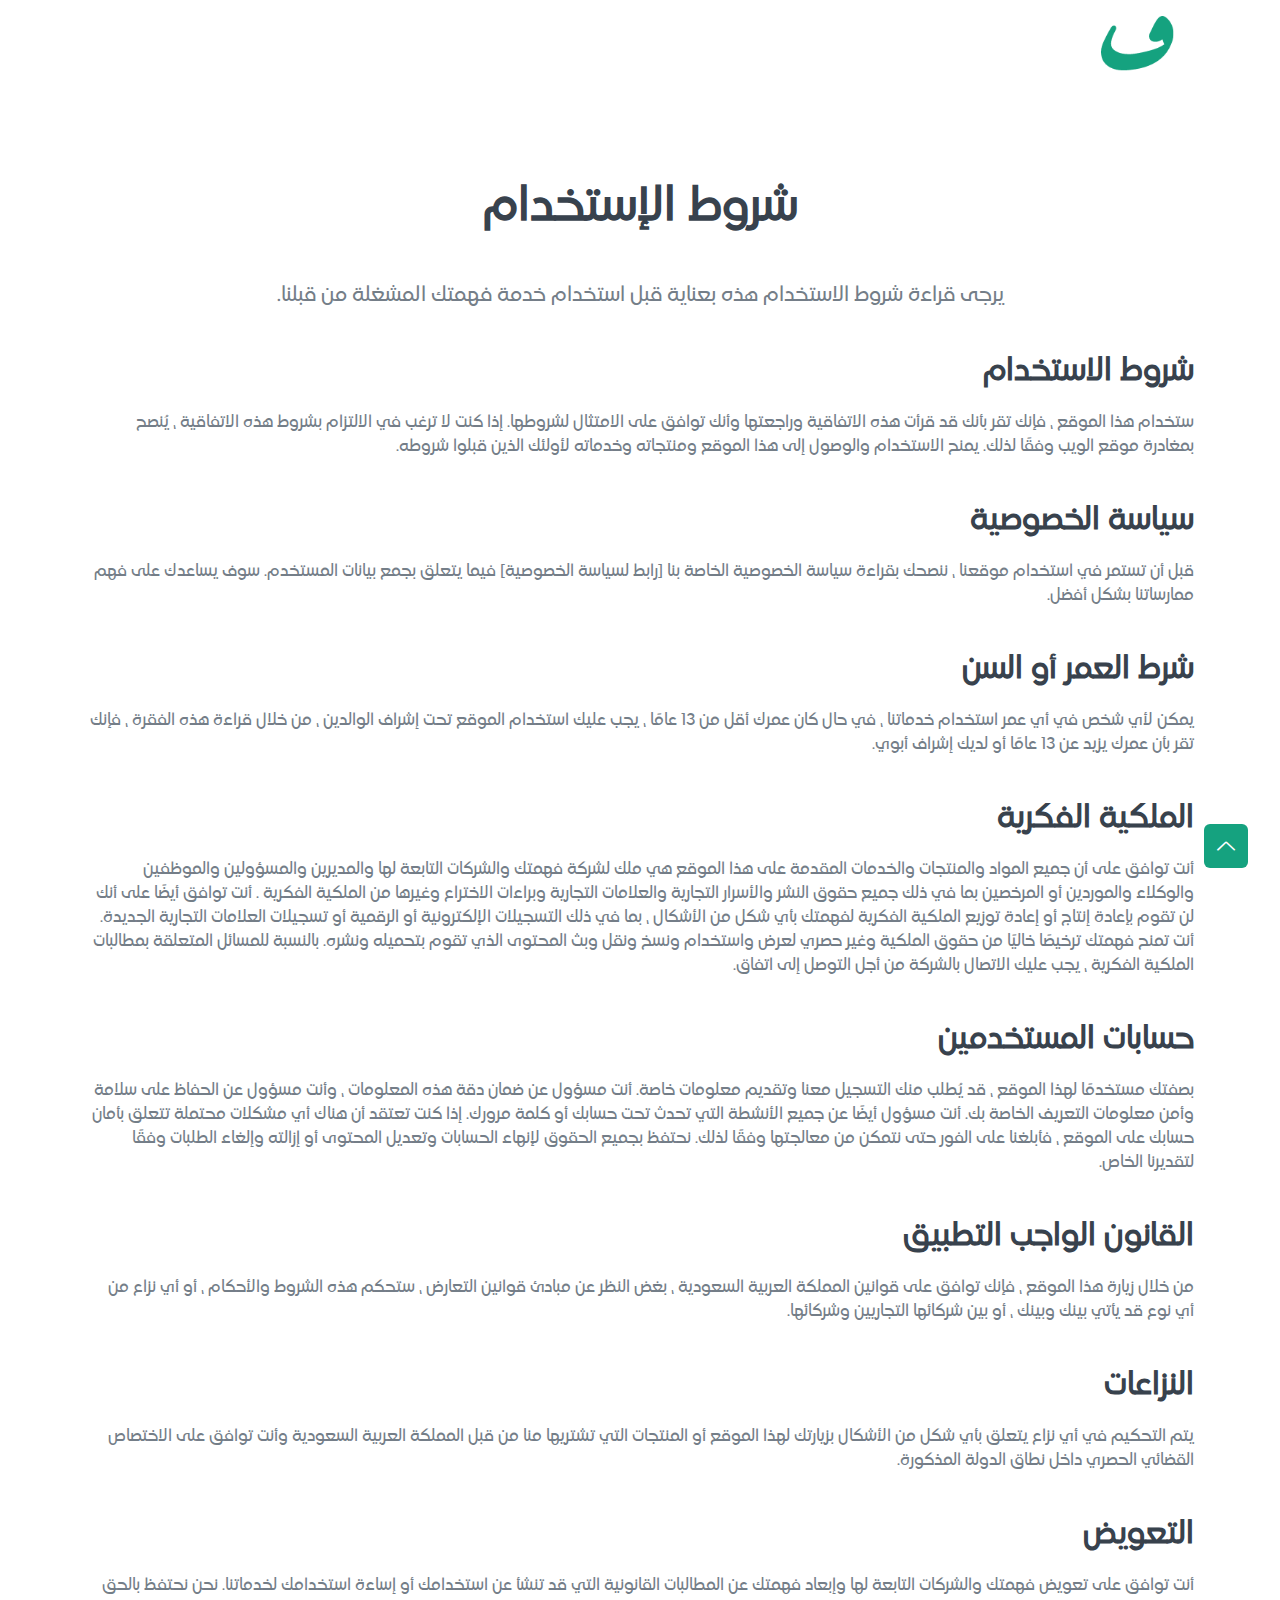
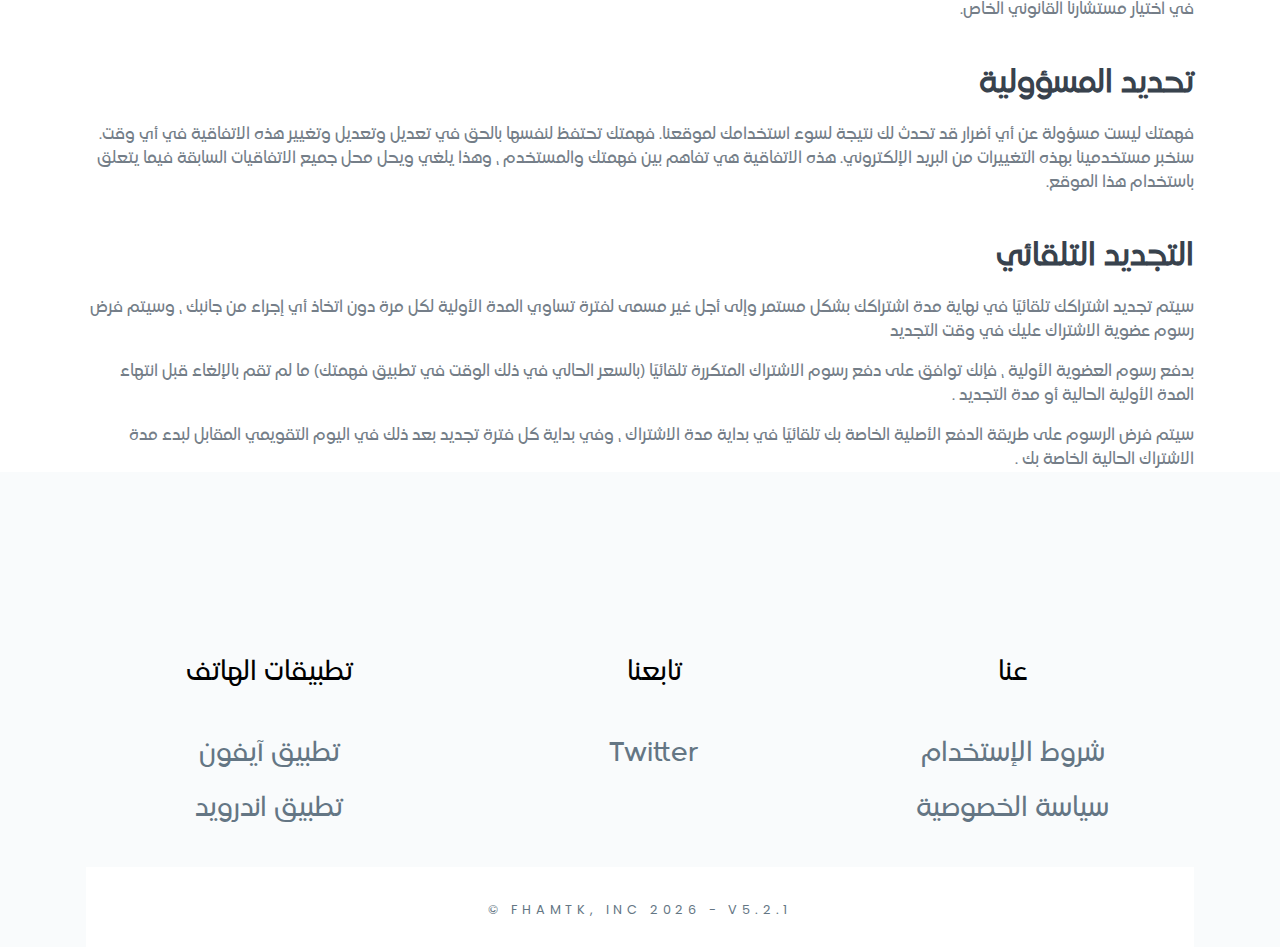
<file: ar/pages/terms.html>
<!doctype html>
<html class="no-js" lang="ar" dir="rtl">

<head>
    <!-- Google tag (gtag.js) -->
    <script async src="https://www.googletagmanager.com/gtag/js?id=G-TVC3ZKV79Q"></script>
    <script>
    window.dataLayer = window.dataLayer || [];
    function gtag(){dataLayer.push(arguments);}
    gtag('js', new Date());

    gtag('config', 'G-TVC3ZKV79Q');
    </script>

    <meta charset="utf-8">

    <!--====== Title ======-->
    <title>فهمتك - قوة الذكاء الإصطناعي</title>

    <meta name="description" content="">
    <meta name="viewport" content="width=device-width, initial-scale=1">

    <!--====== Favicon Icon ======-->
    <link rel="shortcut icon" href="/assets/images/favicon.png" type="image/png">

    <!--====== Animate CSS ======-->
    <link rel="stylesheet" href="/assets/css/animate.css">

    <!--====== Slick CSS ======-->
    <link rel="stylesheet" href="/assets/css/tiny-slider.css">

    <!--====== Line Icons CSS ======-->
    <link rel="stylesheet" href="/assets/fonts/lineicons/font-css/LineIcons.css">

    <!--====== Fontawesome 6 CSS ======-->
    <link rel="stylesheet" href="https://cdnjs.cloudflare.com/ajax/libs/font-awesome/6.2.1/css/all.min.css" integrity="sha512-MV7K8+y+gLIBoVD59lQIYicR65iaqukzvf/nwasF0nqhPay5w/9lJmVM2hMDcnK1OnMGCdVK+iQrJ7lzPJQd1w==" crossorigin="anonymous" referrerpolicy="no-referrer" />
    
    <!--====== OwlCarousel ======-->
    <link rel="stylesheet" href="/assets/OwlCarousel/owl.carousel.min.css">
    <link rel="stylesheet" href="/assets/OwlCarousel/owl.theme.default.min.css">

    <!--====== Tailwind CSS ======-->
    <link rel="stylesheet" href="/assets/css/tailwindcss.css">



    <!--====== Social Media Meta Tags ======-->
        <!-- Facebook -->
        <meta property="og:title" content="فهمتك" />
        <meta property="og:description" content="قوة الذكاء الإصطناعي">
        <meta property="og:url" content="https://fhamtk.com" />
        <meta property="og:image" content="https://fhamtk.com/assets/images/favicon.png" />
        
        <!-- Twitter -->
        <meta name="twitter:title" content="فهمتك">
        <meta name="twitter:description" content="قوة الذكاء الإصطناعي">
        <meta name="twitter:image" content="https://fhamtk.com/assets/images/favicon.png">
        <meta name="twitter:card" content="summary_large_image">

</head>

<body>
    <!--[if IE]>
    <p class="browserupgrade">You are using an <strong>outdated</strong> browser. Please <a href="https://browsehappy.com/">upgrade your browser</a> to improve your experience and security.</p>
  <![endif]-->
   
   
    <!--====== PRELOADER PART START ======-->

    <div class="preloader">
        <div class="loader">
            <div class="ytp-spinner">
                <div class="ytp-spinner-container">
                    <div class="ytp-spinner-rotator">
                        <div class="ytp-spinner-left">
                            <div class="ytp-spinner-circle"></div>
                        </div>
                        <div class="ytp-spinner-right">
                            <div class="ytp-spinner-circle"></div>
                        </div>
                    </div>
                </div>
            </div>
        </div>
    </div>

    <!--====== PRELOADER PART ENDS ======-->
    
       <!--====== HEADER PART START ======-->
       <div class="navbar-area bg-white">
        <div class="container relative">
            <div class="row items-center">
                <div class="w-full">
                    <nav class="flex items-center justify-between py-4 navbar navbar-expand-lg">
                        <a class="navbar-brand mr-5" href="/">
                            <img  src="/assets/images/logo-green.png" alt="Logo">
                        </a>
                    </nav> <!-- navbar -->
                </div>
            </div> <!-- row -->
        </div> <!-- container -->
    </div> <!-- header navbar -->
    <!--====== HEADER PART ENDS ======-->


    <section class="lg:pt-150">
    <div class="container">
                <div class="row">
                    <div class="w-full">
                        <h1 class="text-center mt-6">شروط الإستخدام</h1>
                        <p class="text-center text-xl mt-10">يرجى قراءة شروط الاستخدام هذه بعناية قبل استخدام خدمة فهمتك المشغلة من قبلنا.</p>

                        <h2 class="mt-10">شروط الاستخدام</h2>
                        <p class="mt-4">ستخدام هذا الموقع ، فإنك تقر بأنك قد قرأت هذه الاتفاقية وراجعتها وأنك توافق على الامتثال لشروطها. إذا كنت لا ترغب في الالتزام بشروط هذه الاتفاقية ، يُنصح بمغادرة موقع الويب وفقًا لذلك. يمنح الاستخدام والوصول إلى هذا الموقع ومنتجاته وخدماته لأولئك الذين قبلوا شروطه.</p>

                        <h2 class="mt-10">سياسة الخصوصية</h2>
                        <p class="mt-4"> قبل أن تستمر في استخدام موقعنا ، ننصحك بقراءة سياسة الخصوصية الخاصة بنا [رابط لسياسة الخصوصية] فيما يتعلق بجمع بيانات المستخدم. سوف يساعدك على فهم ممارساتنا بشكل أفضل.</p>

                        <h2 class="mt-10">شرط العمر أو السن </h2>
                        <p class="mt-4">يمكن لأي شخص في أي عمر استخدام خدماتنا ، في حال كان عمرك أقل من 13 عامًا ، يجب عليك استخدام الموقع تحت إشراف الوالدين ، من خلال قراءة هذه الفقرة ، فإنك تقر بأن عمرك يزيد عن 13 عامًا أو لديك إشراف أبوي.</p>

                        <h2 class="mt-10">الملكية الفكرية</h2>
                        <p class="mt-4">أنت توافق على أن جميع المواد والمنتجات والخدمات المقدمة على هذا الموقع هي ملك لشركة فهمتك والشركات التابعة لها والمديرين والمسؤولين والموظفين والوكلاء والموردين أو المرخصين بما في ذلك جميع حقوق النشر والأسرار التجارية والعلامات التجارية وبراءات الاختراع وغيرها من الملكية الفكرية . أنت توافق أيضًا على أنك لن تقوم بإعادة إنتاج أو إعادة توزيع الملكية الفكرية لفهمتك بأي شكل من الأشكال ، بما في ذلك التسجيلات الإلكترونية أو الرقمية أو تسجيلات العلامات التجارية الجديدة. أنت تمنح فهمتك ترخيصًا خاليًا من حقوق الملكية وغير حصري لعرض واستخدام ونسخ ونقل وبث المحتوى الذي تقوم بتحميله ونشره. بالنسبة للمسائل المتعلقة بمطالبات الملكية الفكرية ، يجب عليك الاتصال بالشركة من أجل التوصل إلى اتفاق.</p>

                        <h2 class="mt-10">حسابات المستخدمين</h2>
                        <p class="mt-4"> بصفتك مستخدمًا لهذا الموقع ، قد يُطلب منك التسجيل معنا وتقديم معلومات خاصة. أنت مسؤول عن ضمان دقة هذه المعلومات ، وأنت مسؤول عن الحفاظ على سلامة وأمن معلومات التعريف الخاصة بك. أنت مسؤول أيضًا عن جميع الأنشطة التي تحدث تحت حسابك أو كلمة مرورك. إذا كنت تعتقد أن هناك أي مشكلات محتملة تتعلق بأمان حسابك على الموقع ، فأبلغنا على الفور حتى نتمكن من معالجتها وفقًا لذلك. نحتفظ بجميع الحقوق لإنهاء الحسابات وتعديل المحتوى أو إزالته وإلغاء الطلبات وفقًا لتقديرنا الخاص.</p>

                        <h2 class="mt-10">القانون الواجب التطبيق</h2>
                        <p class="mt-4"> من خلال زيارة هذا الموقع ، فإنك توافق على قوانين المملكة العربية السعودية ، بغض النظر عن مبادئ قوانين التعارض ، ستحكم هذه الشروط والأحكام ، أو أي نزاع من أي نوع قد يأتي بينك وبينك ، أو بين شركائها التجاريين وشركائها.</p>

                        <h2 class="mt-10">النزاعات</h2>
                        <p class="mt-4"> يتم التحكيم في أي نزاع يتعلق بأي شكل من الأشكال بزيارتك لهذا الموقع أو المنتجات التي تشتريها منا من قبل المملكة العربية السعودية وأنت توافق على الاختصاص القضائي الحصري داخل نطاق الدولة المذكورة.</p>

                        <h2 class="mt-10">التعويض</h2>
                        <p class="mt-4"> أنت توافق على تعويض فهمتك والشركات التابعة لها وإبعاد فهمتك عن المطالبات القانونية التي قد تنشأ عن استخدامك أو إساءة استخدامك لخدماتنا. نحن نحتفظ بالحق في اختيار مستشارنا القانوني الخاص.</p>

                        <h2 class="mt-10">تحديد المسؤولية</h2>
                        <p class="mt-4"> فهمتك ليست مسؤولة عن أي أضرار قد تحدث لك نتيجة لسوء استخدامك لموقعنا. فهمتك تحتفظ لنفسها بالحق في تعديل وتعديل وتغيير هذه الاتفاقية في أي وقت. سنخبر مستخدمينا بهذه التغييرات من  البريد الإلكتروني. هذه الاتفاقية هي تفاهم بين فهمتك والمستخدم ، وهذا يلغي ويحل محل جميع الاتفاقيات السابقة فيما يتعلق باستخدام هذا الموقع.</p>

                        <h2 class="mt-10">التجديد التلقائي</h2>
                        <p class="mt-4"> سيتم تجديد اشتراكك تلقائيًا في نهاية مدة اشتراكك بشكل مستمر وإلى أجل غير مسمى لفترة تساوي المدة الأولية لكل مرة دون اتخاذ أي إجراء من جانبك ، وسيتم فرض رسوم عضوية الاشتراك عليك في وقت التجديد </p>
                        <p class="mt-4">بدفع رسوم العضوية الأولية ، فإنك توافق على دفع رسوم الاشتراك المتكررة تلقائيًا (بالسعر الحالي في ذلك الوقت في تطبيق فهمتك) ما لم تقم بالإلغاء قبل انتهاء المدة الأولية الحالية أو مدة التجديد .</p>
                        <p class="mt-4"> سيتم فرض الرسوم على طريقة الدفع الأصلية الخاصة بك تلقائيًا في بداية مدة الاشتراك ، وفي بداية كل فترة تجديد بعد ذلك في اليوم التقويمي المقابل لبدء مدة الاشتراك الحالية الخاصة بك .</p>
                       
                    </div>
                </div> <!-- row -->
            </div> <!-- container -->
    </section>


 <!--====== FOOTER PART START ======-->
 <footer id="footer" class="footer_area relative z-10">

    <div class="container">
        <div class="footer_widget p-4">
            <div class="row justify-center">
                <div class="w-full">
                    <div class="footer_link_wrapper flex flex-wrap pt-11 w-full mx-3">
                        <div class="footer_link w-1/2 md:w-1/3 lg:w-1/3 md:pl-13 mt-13 text-center">
                            <h2 class="footer_title mt-6">عنا</h2>
                            <ul class="link">
                                <li><a href="terms.html" class="hover:text-theme-color">شروط الإستخدام</a></li>
                                <li><a href="privacy.html" class="hover:text-theme-color">سياسة الخصوصية</a></li>
                            </ul>
                        </div> <!-- footer link -->
                        <div class="footer_link w-1/2 md:w-1/3 lg:w-1/3 md:pl-13 mt-13 text-center">
                            <h2 class="footer_title mt-6">تابعنا</h2>
                            <ul class="link">
                                <li><a href="https://twitter.com/fhamtk_app/" class="hover:text-theme-color">Twitter</a></li>
                            </ul>
                        </div> <!-- footer link -->
                        <div class="footer_link w-1/12 md:w-1/3 lg:w-1/3  mx-auto mt-13 text-center">
                            <h2 class="footer_title mt-6">تطبيقات الهاتف</h2>
                            <ul class="link">
                                <li><a href="https://apps.apple.com/sa/app/fhamtk-ai/id1663785420" class=" hover:text-theme-color">تطبيق آيفون</a></li>
                                <li><a href="https://play.google.com/store/apps/details?id=com.fhamtk" class="hover:text-theme-color">تطبيق اندرويد</a></li>
                            </ul>
                        </div> <!-- footer link -->
                    </div> <!-- footer link wrapper -->
                </div>
            </div> <!-- row -->
        </div> <!-- footer widget -->
        <div class="footer_copyright pt-3 pb-6 border-t-2 border-solid border-white border-opacity-10 sm:flex justify-between">
            <div class="footer_copyright_content pt-4 text-center w-full">
                <p dir="ltr">&copy; FHAMTK, INC <span id="currentYear"></span>  -  V5.2.1</p>
            </div> <!-- footer copyright content -->
        </div> <!-- footer copyright -->
    </div> <!-- container -->
</footer>

<!--====== FOOTER PART ENDS ======-->
    
<!--====== BACK TOP TOP PART START ======-->

<a href="#" class="scroll-top"><i class="lni lni-chevron-up"></i></a>

<!--====== BACK TOP TOP PART ENDS ======-->    

  <!--====== Wow js ======-->
  <script src="/assets/js/wow.min.js"></script>

  <!--====== Main js ======-->
  <script src="/assets/js/main.js"></script>
  <script src="https://code.jquery.com/jquery-2.2.4.min.js"></script>

</body>

</html>
</file>
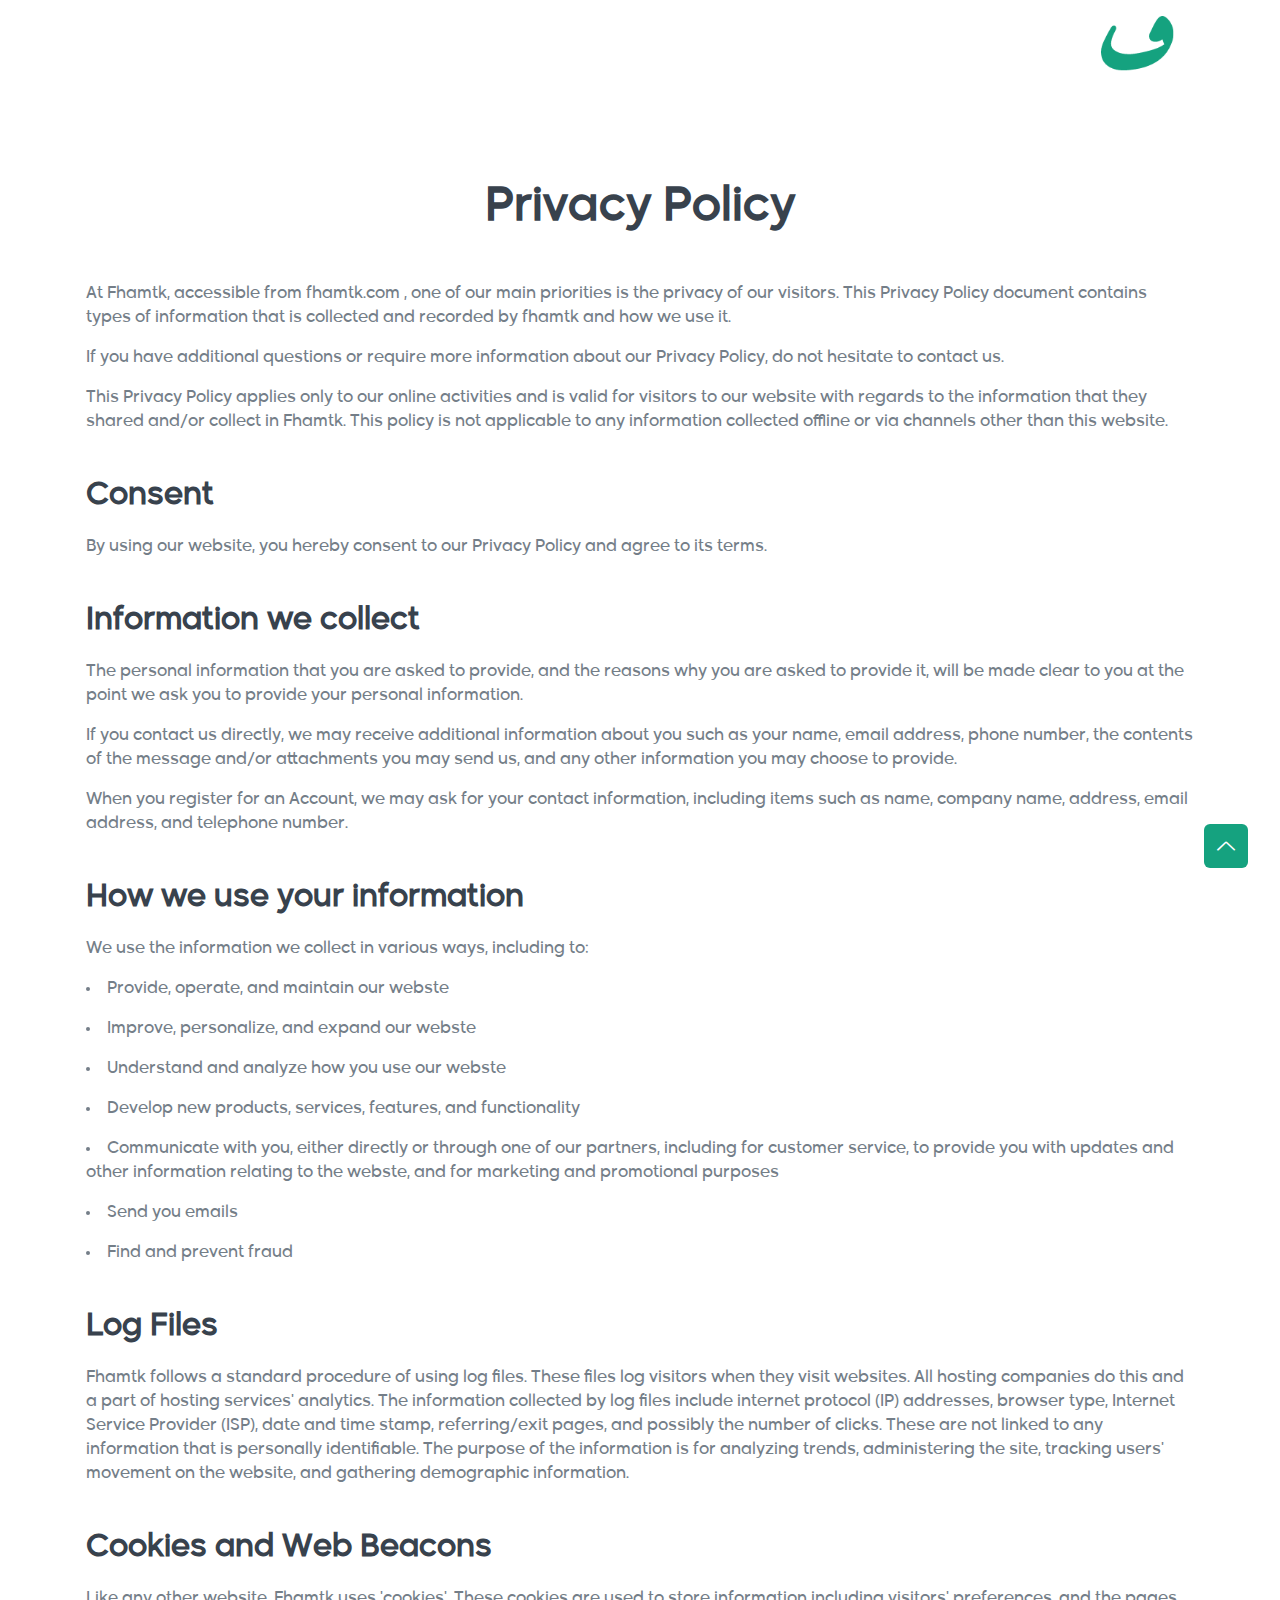
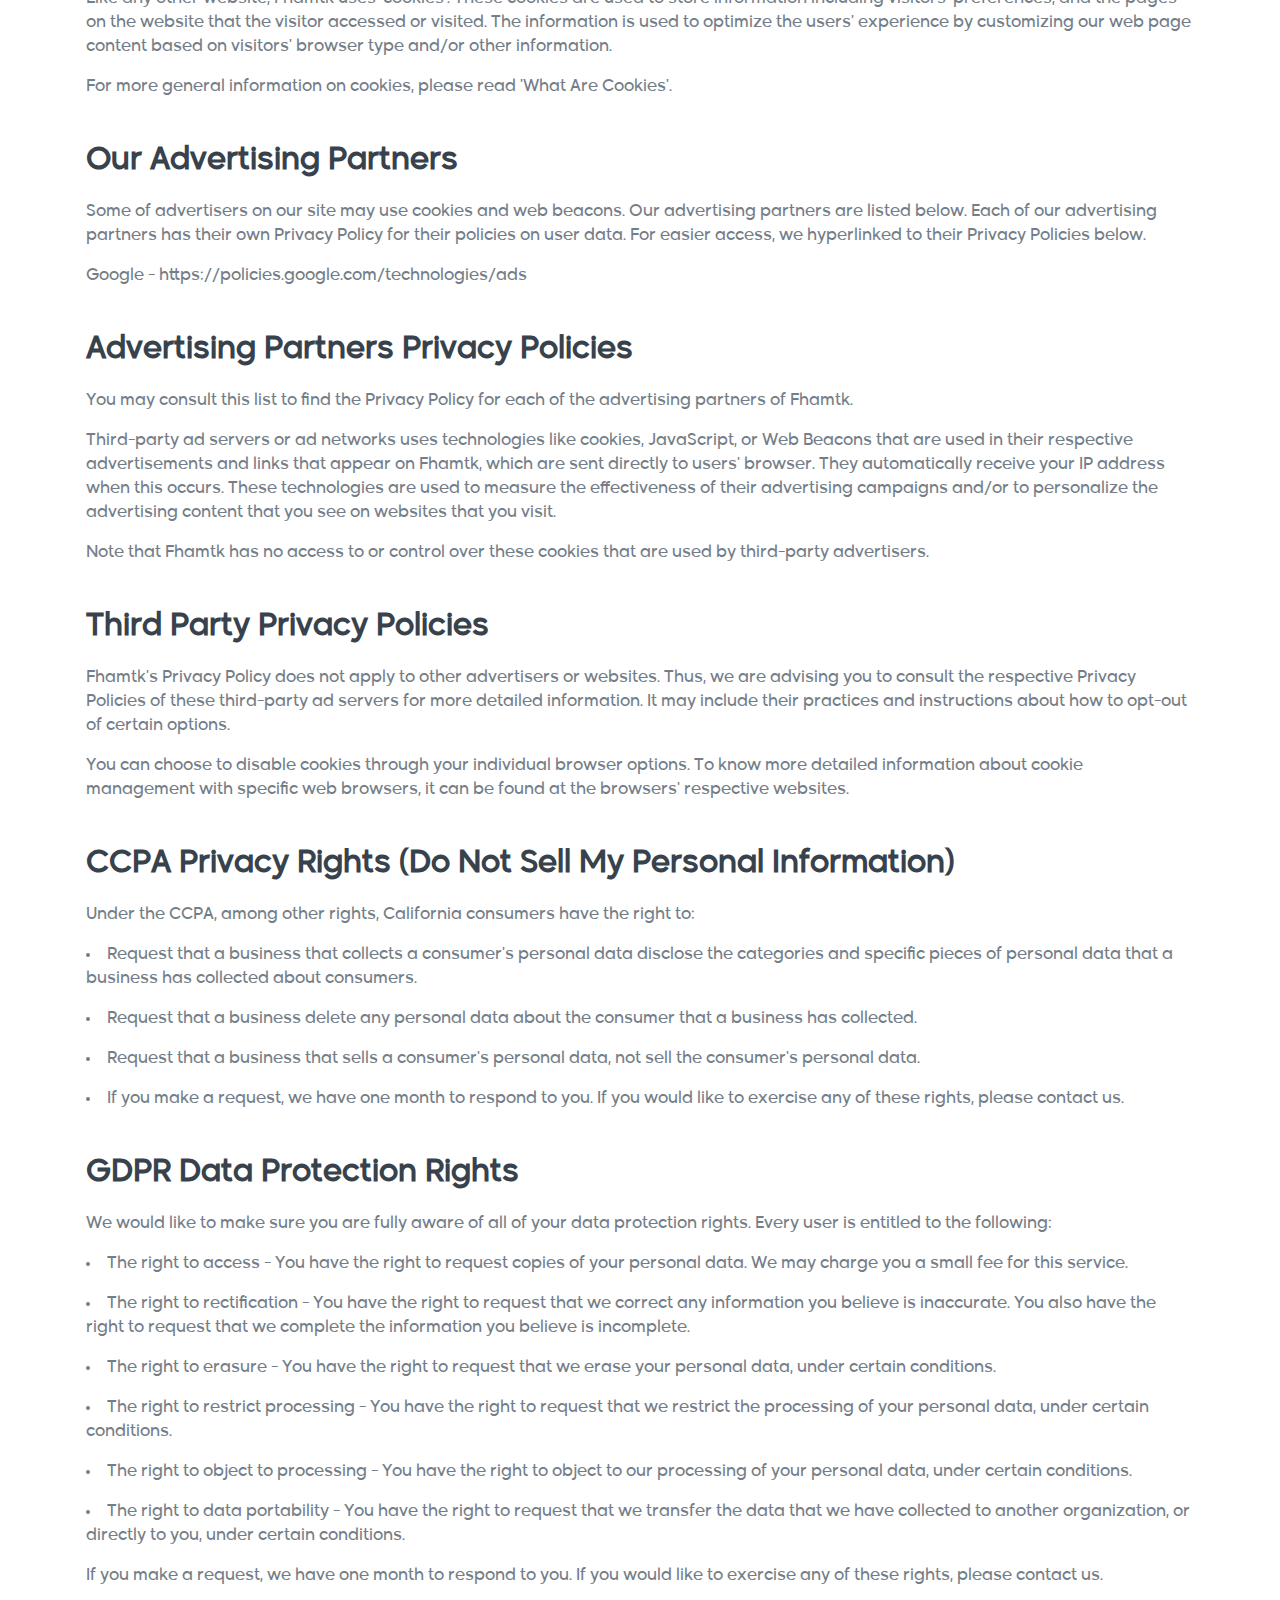
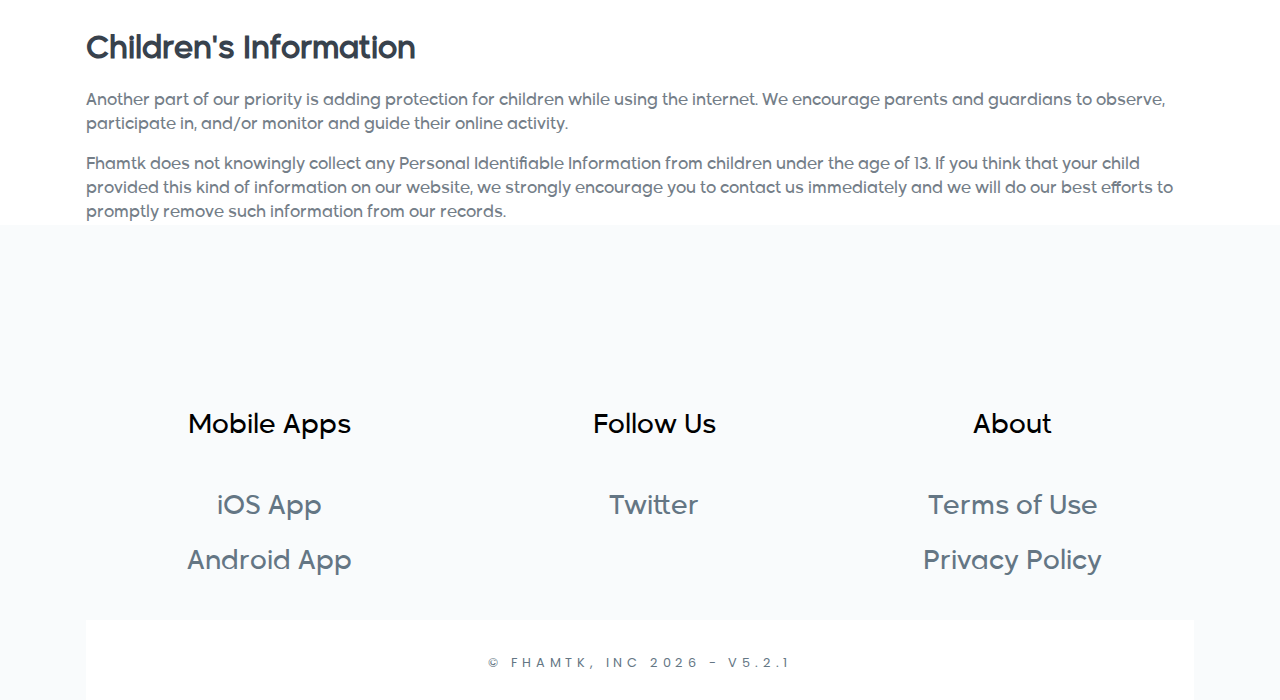
<file: en/pages/privacy.html>
<!doctype html>
<html class="no-js" lang="ar" dir="rtl">

<head>
    <!-- Google tag (gtag.js) -->
    <script async src="https://www.googletagmanager.com/gtag/js?id=G-TVC3ZKV79Q"></script>
    <script>
    window.dataLayer = window.dataLayer || [];
    function gtag(){dataLayer.push(arguments);}
    gtag('js', new Date());

    gtag('config', 'G-TVC3ZKV79Q');
    </script>

    <meta charset="utf-8">

    <!--====== Title ======-->
    <title>Fhamtk - the power of AI</title>

    <meta name="description" content="">
    <meta name="viewport" content="width=device-width, initial-scale=1">

    <!--====== Favicon Icon ======-->
    <link rel="shortcut icon" href="/assets/images/favicon.png" type="image/png">

    <!--====== Animate CSS ======-->
    <link rel="stylesheet" href="/assets/css/animate.css">

    <!--====== Slick CSS ======-->
    <link rel="stylesheet" href="/assets/css/tiny-slider.css">

    <!--====== Line Icons CSS ======-->
    <link rel="stylesheet" href="/assets/fonts/lineicons/font-css/LineIcons.css">

    <!--====== Fontawesome 6 CSS ======-->
    <link rel="stylesheet" href="https://cdnjs.cloudflare.com/ajax/libs/font-awesome/6.2.1/css/all.min.css" integrity="sha512-MV7K8+y+gLIBoVD59lQIYicR65iaqukzvf/nwasF0nqhPay5w/9lJmVM2hMDcnK1OnMGCdVK+iQrJ7lzPJQd1w==" crossorigin="anonymous" referrerpolicy="no-referrer" />
    
    <!--====== OwlCarousel ======-->
    <link rel="stylesheet" href="/assets/OwlCarousel/owl.carousel.min.css">
    <link rel="stylesheet" href="/assets/OwlCarousel/owl.theme.default.min.css">

    <!--====== Tailwind CSS ======-->
    <link rel="stylesheet" href="/assets/css/tailwindcss.css">



    <!--====== Social Media Meta Tags ======-->
        <!-- Facebook -->
        <meta property="og:title" content="فهمتك" />
        <meta property="og:description" content="قوة الذكاء الإصطناعي">
        <meta property="og:url" content="https://fhamtk.com" />
        <meta property="og:image" content="https://fhamtk.com/assets/images/favicon.png" />
        
        <!-- Twitter -->
        <meta name="twitter:title" content="فهمتك">
        <meta name="twitter:description" content="قوة الذكاء الإصطناعي">
        <meta name="twitter:image" content="https://fhamtk.com/assets/images/favicon.png">
        <meta name="twitter:card" content="summary_large_image">

</head>

<body>
    <!--[if IE]>
    <p class="browserupgrade">You are using an <strong>outdated</strong> browser. Please <a href="https://browsehappy.com/">upgrade your browser</a> to improve your experience and security.</p>
  <![endif]-->
   
   
    <!--====== PRELOADER PART START ======-->

    <div class="preloader">
        <div class="loader">
            <div class="ytp-spinner">
                <div class="ytp-spinner-container">
                    <div class="ytp-spinner-rotator">
                        <div class="ytp-spinner-left">
                            <div class="ytp-spinner-circle"></div>
                        </div>
                        <div class="ytp-spinner-right">
                            <div class="ytp-spinner-circle"></div>
                        </div>
                    </div>
                </div>
            </div>
        </div>
    </div>

    <!--====== PRELOADER PART ENDS ======-->
      <!--====== HEADER PART START ======-->
      <div class="navbar-area bg-white">
        <div class="container relative">
            <div class="row items-center">
                <div class="w-full">
                    <nav class="flex items-center justify-between py-4 navbar navbar-expand-lg">
                        <a class="navbar-brand mr-5" href="/">
                            <img  src="/assets/images/logo-green.png" alt="Logo">
                        </a>
                    </nav> <!-- navbar -->
                </div>
            </div> <!-- row -->
        </div> <!-- container -->
    </div> <!-- header navbar -->

    <!--====== HEADER PART ENDS ======-->

    <section class="lg:pt-150">
    <div class="container" dir="ltr">
                <div class="row">
                    <div class="w-full">
                        <h1 class="text-center mt-6">Privacy Policy</h1>

                        <p class="mt-10">At Fhamtk, accessible from fhamtk.com , one of our main priorities is the privacy of our visitors. This Privacy Policy document contains types of information that is collected and recorded by fhamtk and how we use it.</p>
                        <p class="mt-4">If you have additional questions or require more information about our Privacy Policy, do not hesitate to contact us.</p>
                        <p class="mt-4">This Privacy Policy applies only to our online activities and is valid for visitors to our website with regards to the information that they shared and/or collect in Fhamtk. This policy is not applicable to any information collected offline or via channels other than this website.</p>

                        <h2 class="mt-10">Consent</h2>
                        <p class="mt-4">By using our website, you hereby consent to our Privacy Policy and agree to its terms.</p>

                        <h2 class="mt-10">Information we collect</h2>
                        <p class="mt-4">The personal information that you are asked to provide, and the reasons why you are asked to provide it, will be made clear to you at the point we ask you to provide your personal information.</p>
                        <p class="mt-4">If you contact us directly, we may receive additional information about you such as your name, email address, phone number, the contents of the message and/or attachments you may send us, and any other information you may choose to provide.</p>
                        <p class="mt-4">When you register for an Account, we may ask for your contact information, including items such as name, company name, address, email address, and telephone number.</p>

                        <h2 class="mt-10">How we use your information</h2>
                        <p class="mt-4">
                        We use the information we collect in various ways, including to:
                            <ul class="list-disc list-inside">
                                <li class="mt-4">Provide, operate, and maintain our webste</li>
                                <li class="mt-4">Improve, personalize, and expand our webste</li>
                                <li class="mt-4">Understand and analyze how you use our webste</li>
                                <li class="mt-4">Develop new products, services, features, and functionality</li>
                                <li class="mt-4">Communicate with you, either directly or through one of our partners, including for customer service, to provide you with updates and other information relating to the webste, and for marketing and promotional purposes</li>
                                <li class="mt-4">Send you emails</li>
                                <li class="mt-4">Find and prevent fraud</li>
                            </ul>
                        </p>


                        <h2 class="mt-10">Log Files</h2>
                        <p class="mt-4">Fhamtk follows a standard procedure of using log files. These files log visitors when they visit websites. All hosting companies do this and a part of hosting services' analytics. The information collected by log files include internet protocol (IP) addresses, browser type, Internet Service Provider (ISP), date and time stamp, referring/exit pages, and possibly the number of clicks. These are not linked to any information that is personally identifiable. The purpose of the information is for analyzing trends, administering the site, tracking users' movement on the website, and gathering demographic information.</p>
                        


                        <h2 class="mt-10">Cookies and Web Beacons</h2>
                        <p class="mt-4">Like any other website, Fhamtk uses 'cookies'. These cookies are used to store information including visitors' preferences, and the pages on the website that the visitor accessed or visited. The information is used to optimize the users' experience by customizing our web page content based on visitors' browser type and/or other information.</p>
                        <p class="mt-4">
                        For more general information on cookies, please read '<a href="https://www.termsfeed.com/blog/cookies/">What Are Cookies</a>'.
                        </p>
                        


                        <h2 class="mt-10">Our Advertising Partners</h2>
                        <p class="mt-4">
                        Some of advertisers on our site may use cookies and web beacons. Our advertising partners are listed below. Each of our advertising partners has their own Privacy Policy for their policies on user data. For easier access, we hyperlinked to their Privacy Policies below.
                            <ul class="mt-4">
                                <li>
                                <a href="https://policies.google.com/technologies/ads">Google - https://policies.google.com/technologies/ads</a>
                                </li>
                            </ul>
                        </p>

                        <h2 class="mt-10">Advertising Partners Privacy Policies</h2>
                        <p class="mt-4">You may consult this list to find the Privacy Policy for each of the advertising partners of Fhamtk.</p>
                        <p class="mt-4">Third-party ad servers or ad networks uses technologies like cookies, JavaScript, or Web Beacons that are used in their respective advertisements and links that appear on Fhamtk, which are sent directly to users' browser. They automatically receive your IP address when this occurs. These technologies are used to measure the effectiveness of their advertising campaigns and/or to personalize the advertising content that you see on websites that you visit.</p>
                        <p class="mt-4">Note that Fhamtk has no access to or control over these cookies that are used by third-party advertisers.</p>



                        <h2 class="mt-10">Third Party Privacy Policies</h2>
                        <p class="mt-4">Fhamtk's Privacy Policy does not apply to other advertisers or websites. Thus, we are advising you to consult the respective Privacy Policies of these third-party ad servers for more detailed information. It may include their practices and instructions about how to opt-out of certain options.</p>
                        <p class="mt-4">You can choose to disable cookies through your individual browser options. To know more detailed information about cookie management with specific web browsers, it can be found at the browsers' respective websites.</p>

                        <h2 class="mt-10">CCPA Privacy Rights (Do Not Sell My Personal Information)</h2>
                        <p class="mt-4">
                        Under the CCPA, among other rights, California consumers have the right to:

                            <ul class="mt-4 list-disc list-inside">
                                <li class="mt-4">Request that a business that collects a consumer's personal data disclose the categories and specific pieces of personal data that a business has collected about consumers.</li>
                                <li class="mt-4">Request that a business delete any personal data about the consumer that a business has collected.</li>
                                <li class="mt-4">Request that a business that sells a consumer's personal data, not sell the consumer's personal data.</li>
                                <li class="mt-4">If you make a request, we have one month to respond to you. If you would like to exercise any of these rights, please contact us.</li>
                            </ul>
                        </p>
                        <h2 class="mt-10">GDPR Data Protection Rights</h2>
                        <p class="mt-4">
                            We would like to make sure you are fully aware of all of your data protection rights. Every user is entitled to the following:
                            <ul class="mt-4 list-disc list-inside">
                                <li class="mt-4">The right to access - You have the right to request copies of your personal data. We may charge you a small fee for this service.</li>
                                <li class="mt-4">The right to rectification - You have the right to request that we correct any information you believe is inaccurate. You also have the right to request that we complete the information you believe is incomplete.</li>
                                <li class="mt-4">The right to erasure - You have the right to request that we erase your personal data, under certain conditions.</li>
                                <li class="mt-4">The right to restrict processing - You have the right to request that we restrict the processing of your personal data, under certain conditions.</li>
                                <li class="mt-4">The right to object to processing - You have the right to object to our processing of your personal data, under certain conditions.</li>
                                <li class="mt-4">The right to data portability - You have the right to request that we transfer the data that we have collected to another organization, or directly to you, under certain conditions.</li>
                            </ul>
                        </p>
                        <p class="mt-4">
                            If you make a request, we have one month to respond to you. If you would like to exercise any of these rights, please contact us.
                        </p>


                        <h2 class="mt-10">Children's Information</h2>
                        <p class="mt-4">Another part of our priority is adding protection for children while using the internet. We encourage parents and guardians to observe, participate in, and/or monitor and guide their online activity.</p>
                        <p class="mt-4">Fhamtk does not knowingly collect any Personal Identifiable Information from children under the age of 13. If you think that your child provided this kind of information on our website, we strongly encourage you to contact us immediately and we will do our best efforts to promptly remove such information from our records.</p>


                    </div>
                </div> <!-- row -->
            </div> <!-- container -->
    </section>


  <!--====== FOOTER PART START ======-->
  <footer id="footer" class="footer_area relative z-10">

    <div class="container">
        <div class="footer_widget p-4">
            <div class="row justify-center">
                <div class="w-full">
                    <div class="footer_link_wrapper flex flex-wrap pt-11 w-full mx-3">
                        <div class="footer_link w-1/2 md:w-1/3 lg:w-1/3 md:pl-13 mt-13 text-center">
                            <h2 class="footer_title mt-6">About</h2>
                            <ul class="link">
                                <li><a href="terms.html" class="hover:text-theme-color">Terms of Use</a></li>
                                <li><a href="privacy.html" class="hover:text-theme-color">Privacy Policy</a></li>
                            </ul>
                        </div> <!-- footer link -->
                        <div class="footer_link w-1/2 md:w-1/3 lg:w-1/3 md:pl-13 mt-13 text-center">
                            <h2 class="footer_title mt-6">Follow Us</h2>
                            <ul class="link">
                                <li><a href="https://twitter.com/fhamtk_app/" class="hover:text-theme-color">Twitter</a></li>
                            </ul>
                        </div> <!-- footer link -->
                        <div class="footer_link w-1/12 md:w-1/3 lg:w-1/3  mx-auto mt-13 text-center">
                            <h2 class="footer_title mt-6">Mobile Apps</h2>
                            <ul class="link">
                                <li><a href="https://apps.apple.com/sa/app/fhamtk-ai/id1663785420" class=" hover:text-theme-color">iOS App</a></li>
                                <li><a href="https://play.google.com/store/apps/details?id=com.fhamtk" class="hover:text-theme-color">Android App</a></li>
                            </ul>
                        </div> <!-- footer link -->
                    </div> <!-- footer link wrapper -->
                </div>
            </div> <!-- row -->
        </div> <!-- footer widget -->
        <div class="footer_copyright pt-3 pb-6 border-t-2 border-solid border-white border-opacity-10 sm:flex justify-between">
            <div class="footer_copyright_content pt-4 text-center w-full">
                <p dir="ltr">&copy; FHAMTK, INC <span id="currentYear"></span>  -  V5.2.1</p>
            </div> <!-- footer copyright content -->
        </div> <!-- footer copyright -->
    </div> <!-- container -->
</footer>

<!--====== FOOTER PART ENDS ======-->
    
<!--====== BACK TOP TOP PART START ======-->

<a href="#" class="scroll-top"><i class="lni lni-chevron-up"></i></a>

<!--====== BACK TOP TOP PART ENDS ======-->    

  <!--====== Wow js ======-->
  <script src="/assets/js/wow.min.js"></script>

  <!--====== Main js ======-->
  <script src="/assets/js/main.js"></script>

</body>

</html>
</file>
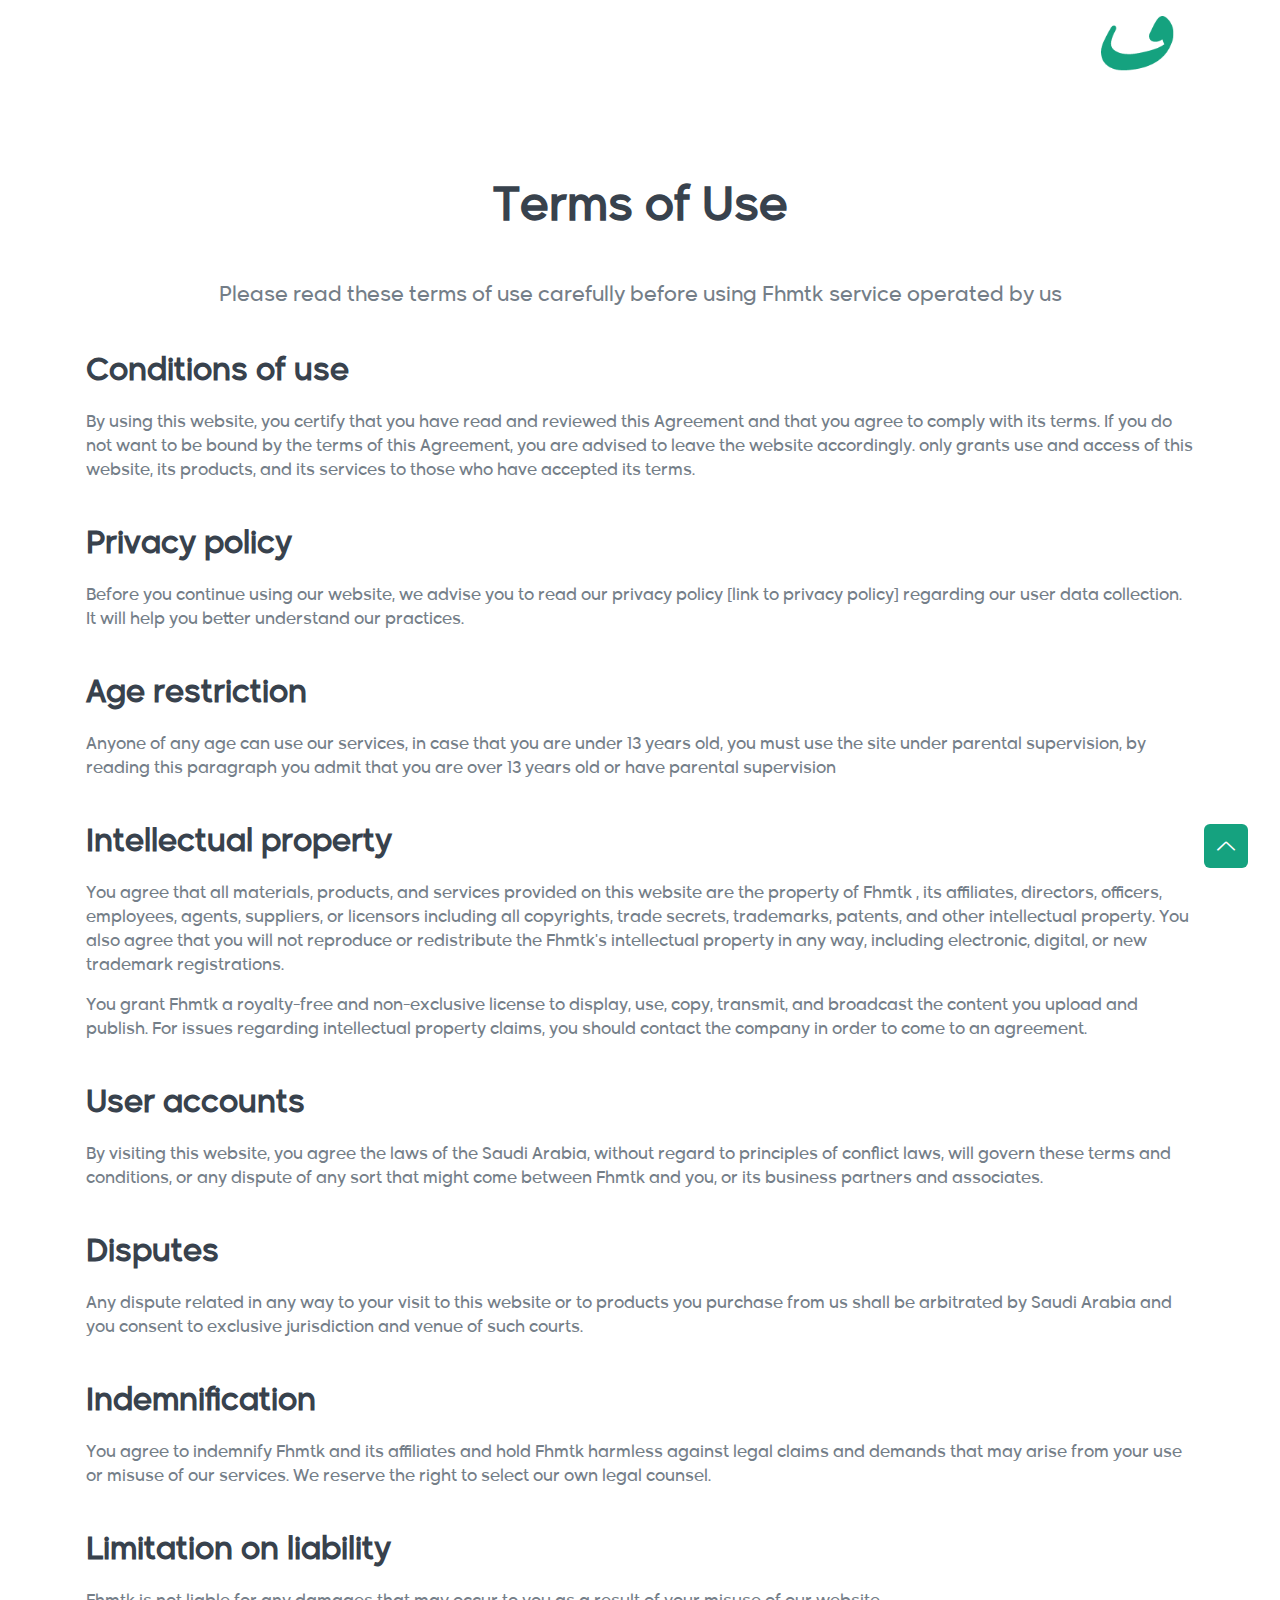
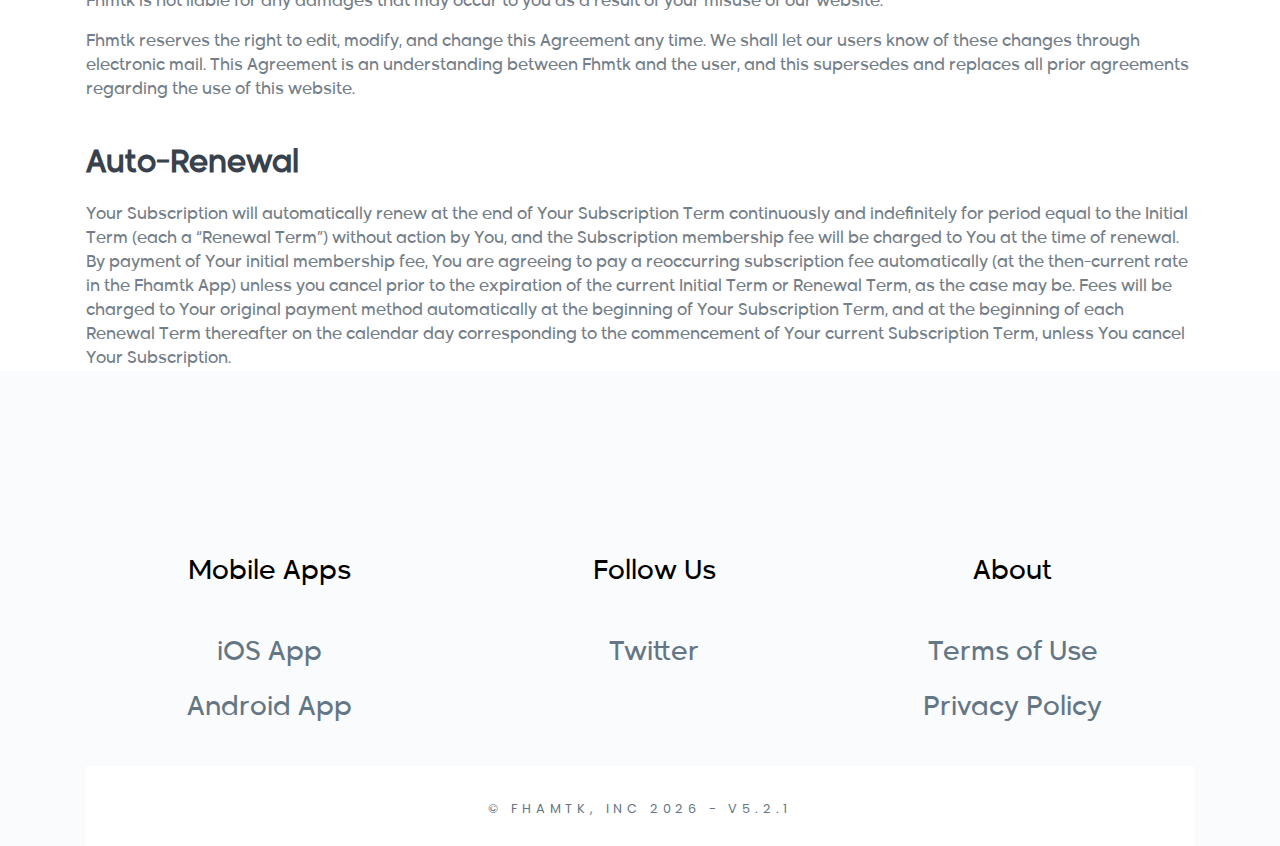
<file: en/pages/terms.html>
<!doctype html>
<html class="no-js" lang="ar" dir="rtl">

<head>
    <!-- Google tag (gtag.js) -->
    <script async src="https://www.googletagmanager.com/gtag/js?id=G-TVC3ZKV79Q"></script>
    <script>
    window.dataLayer = window.dataLayer || [];
    function gtag(){dataLayer.push(arguments);}
    gtag('js', new Date());

    gtag('config', 'G-TVC3ZKV79Q');
    </script>

    <meta charset="utf-8">

    <!--====== Title ======-->
    <title>Fhamtk - the power of AI</title>

    <meta name="description" content="">
    <meta name="viewport" content="width=device-width, initial-scale=1">

    <!--====== Favicon Icon ======-->
    <link rel="shortcut icon" href="/assets/images/favicon.png" type="image/png">

    <!--====== Animate CSS ======-->
    <link rel="stylesheet" href="/assets/css/animate.css">

    <!--====== Slick CSS ======-->
    <link rel="stylesheet" href="/assets/css/tiny-slider.css">

    <!--====== Line Icons CSS ======-->
    <link rel="stylesheet" href="/assets/fonts/lineicons/font-css/LineIcons.css">

    <!--====== Fontawesome 6 CSS ======-->
    <link rel="stylesheet" href="https://cdnjs.cloudflare.com/ajax/libs/font-awesome/6.2.1/css/all.min.css" integrity="sha512-MV7K8+y+gLIBoVD59lQIYicR65iaqukzvf/nwasF0nqhPay5w/9lJmVM2hMDcnK1OnMGCdVK+iQrJ7lzPJQd1w==" crossorigin="anonymous" referrerpolicy="no-referrer" />
    
    <!--====== OwlCarousel ======-->
    <link rel="stylesheet" href="/assets/OwlCarousel/owl.carousel.min.css">
    <link rel="stylesheet" href="/assets/OwlCarousel/owl.theme.default.min.css">

    <!--====== Tailwind CSS ======-->
    <link rel="stylesheet" href="/assets/css/tailwindcss.css">



    <!--====== Social Media Meta Tags ======-->
        <!-- Facebook -->
        <meta property="og:title" content="فهمتك" />
        <meta property="og:description" content="قوة الذكاء الإصطناعي">
        <meta property="og:url" content="https://fhamtk.com" />
        <meta property="og:image" content="https://fhamtk.com/assets/images/favicon.png" />
        
        <!-- Twitter -->
        <meta name="twitter:title" content="فهمتك">
        <meta name="twitter:description" content="قوة الذكاء الإصطناعي">
        <meta name="twitter:image" content="https://fhamtk.com/assets/images/favicon.png">
        <meta name="twitter:card" content="summary_large_image">

</head>

<body>
    <!--[if IE]>
    <p class="browserupgrade">You are using an <strong>outdated</strong> browser. Please <a href="https://browsehappy.com/">upgrade your browser</a> to improve your experience and security.</p>
  <![endif]-->
   
   
    <!--====== PRELOADER PART START ======-->

    <div class="preloader">
        <div class="loader">
            <div class="ytp-spinner">
                <div class="ytp-spinner-container">
                    <div class="ytp-spinner-rotator">
                        <div class="ytp-spinner-left">
                            <div class="ytp-spinner-circle"></div>
                        </div>
                        <div class="ytp-spinner-right">
                            <div class="ytp-spinner-circle"></div>
                        </div>
                    </div>
                </div>
            </div>
        </div>
    </div>

    <!--====== PRELOADER PART ENDS ======-->
    
  
    <!--====== HEADER PART START ======-->
    <div class="navbar-area bg-white">
        <div class="container relative">
            <div class="row items-center">
                <div class="w-full">
                    <nav class="flex items-center justify-between py-4 navbar navbar-expand-lg">
                        <a class="navbar-brand mr-5" href="/">
                            <img  src="/assets/images/logo-green.png" alt="Logo">
                        </a>
                    </nav> <!-- navbar -->
                </div>
            </div> <!-- row -->
        </div> <!-- container -->
    </div> <!-- header navbar -->


    <!--====== HEADER PART ENDS ======-->


    <section class="lg:pt-150">
        <div class="container" dir="ltr">
            <div class="row">
                <div class="w-full">
                <h1 class="text-center mt-6">Terms of Use</h1>
                    <p class="text-center text-xl mt-10">Please read these terms of use  carefully before using Fhmtk service operated by us</p>

                    <h2 class="mt-10">Conditions of use</h2>
                    <p class="mt-4">By using this website, you certify that you have read and reviewed this Agreement and that you agree to comply with its terms. If you do not want to be bound by the terms of this Agreement, you are advised to leave the website accordingly. only grants use and access of this website, its products, and its services to those who have accepted its terms.</p>

                    
                    <h2 class="mt-10">Privacy policy</h2>
                    <p class="mt-4">Before you continue using our website, we advise you to read our privacy policy [link to privacy policy] regarding our user data collection. It will help you better understand our practices.</p>

                    
                    <h2 class="mt-10">Age restriction</h2>
                    <p class="mt-4">Anyone of any age can use our services, in case that you are under 13 years old, you must use the site under parental supervision, by reading this paragraph you admit  that you are over 13 years old or have parental supervision</p>

                    
                    <h2 class="mt-10">Intellectual property</h2>
                    <p class="mt-4">You agree that all materials, products, and services provided on this website are the property of Fhmtk , its affiliates, directors, officers, employees, agents, suppliers, or licensors including all copyrights, trade secrets, trademarks, patents, and other intellectual property. You also agree that you will not reproduce or redistribute the Fhmtk's intellectual property in any way, including electronic, digital, or new trademark registrations.</p>
                    <p class="mt-4">You grant Fhmtk a royalty-free and non-exclusive license to display, use, copy, transmit, and broadcast the content you upload and publish. For issues regarding intellectual property claims, you should contact the company in order to come to an agreement.</p>

                    
                    <h2 class="mt-10">User accounts</h2>
                    <p class="mt-4">By visiting this website, you agree  the laws of the Saudi Arabia, without regard to principles of conflict laws, will govern these terms and conditions, or any dispute of any sort that might come between Fhmtk and you, or its business partners and associates.</p>

                    
                    <h2 class="mt-10">Disputes</h2>
                    <p class="mt-4">Any dispute related in any way to your visit to this website or to products you purchase from us shall be arbitrated by Saudi Arabia  and you consent to exclusive jurisdiction and venue of such courts.</p>

                    
                    <h2 class="mt-10">Indemnification</h2>
                    <p class="mt-4">You agree to indemnify Fhmtk and its affiliates and hold Fhmtk harmless against legal claims and demands that may arise from your use or misuse of our services. We reserve the right to select our own legal counsel. </p>

                    
                    <h2 class="mt-10">Limitation on liability</h2>
                    <p class="mt-4">Fhmtk is not liable for any damages that may occur to you as a result of your misuse of our website.</p>
                    <p class="mt-4">Fhmtk reserves the right to edit, modify, and change this Agreement any time. We shall let our users know of these changes through electronic mail. This Agreement is an understanding between Fhmtk and the user, and this supersedes and replaces all prior agreements regarding the use of this website.</p>

                    
                    <h2 class="mt-10">Auto-Renewal</h2>
                    <p class="mt-4">Your Subscription will automatically renew at the end of Your Subscription Term continuously and indefinitely for period equal to the Initial Term (each a “Renewal Term”) without action by You, and the Subscription membership fee will be charged to You at the time of renewal. By payment of Your initial membership fee, You are agreeing to pay a reoccurring subscription fee automatically (at the then-current rate in the Fhamtk App) unless you cancel prior to the expiration of the current Initial Term or Renewal Term, as the case may be. Fees will be charged to Your original payment method automatically at the beginning of Your Subscription Term, and at the beginning of each Renewal Term thereafter on the calendar day corresponding to the commencement of Your current Subscription Term, unless You cancel Your Subscription.</p>
                    
                </div>
            </div> <!-- row -->
        </div> <!-- container -->
    </section>



  <!--====== FOOTER PART START ======-->
  <footer id="footer" class="footer_area relative z-10">

    <div class="container">
        <div class="footer_widget p-4">
            <div class="row justify-center">
                <div class="w-full">
                    <div class="footer_link_wrapper flex flex-wrap pt-11 w-full mx-3">
                        <div class="footer_link w-1/2 md:w-1/3 lg:w-1/3 md:pl-13 mt-13 text-center">
                            <h2 class="footer_title mt-6">About</h2>
                            <ul class="link">
                                <li><a href="terms.html" class="hover:text-theme-color">Terms of Use</a></li>
                                <li><a href="privacy.html" class="hover:text-theme-color">Privacy Policy</a></li>
                            </ul>
                        </div> <!-- footer link -->
                        <div class="footer_link w-1/2 md:w-1/3 lg:w-1/3 md:pl-13 mt-13 text-center">
                            <h2 class="footer_title mt-6">Follow Us</h2>
                            <ul class="link">
                                <li><a href="https://twitter.com/fhamtk_app/" class="hover:text-theme-color">Twitter</a></li>
                            </ul>
                        </div> <!-- footer link -->
                        <div class="footer_link w-1/12 md:w-1/3 lg:w-1/3  mx-auto mt-13 text-center">
                            <h2 class="footer_title mt-6">Mobile Apps</h2>
                            <ul class="link">
                                <li><a href="https://apps.apple.com/sa/app/fhamtk-ai/id1663785420" class=" hover:text-theme-color">iOS App</a></li>
                                <li><a href="https://play.google.com/store/apps/details?id=com.fhamtk" class="hover:text-theme-color">Android App</a></li>
                            </ul>
                        </div> <!-- footer link -->
                    </div> <!-- footer link wrapper -->
                </div>
            </div> <!-- row -->
        </div> <!-- footer widget -->
        <div class="footer_copyright pt-3 pb-6 border-t-2 border-solid border-white border-opacity-10 sm:flex justify-between">
            <div class="footer_copyright_content pt-4 text-center w-full">
                <p dir="ltr">&copy; FHAMTK, INC <span id="currentYear"></span>  -  V5.2.1</p>
            </div> <!-- footer copyright content -->
        </div> <!-- footer copyright -->
    </div> <!-- container -->
</footer>

<!--====== FOOTER PART ENDS ======-->
    
<!--====== BACK TOP TOP PART START ======-->

<a href="#" class="scroll-top"><i class="lni lni-chevron-up"></i></a>

<!--====== BACK TOP TOP PART ENDS ======-->    

  <!--====== Wow js ======-->
  <script src="/assets/js/wow.min.js"></script>

  <!--====== Main js ======-->
  <script src="/assets/js/main.js"></script>
  <script src="https://code.jquery.com/jquery-2.2.4.min.js"></script>

</body>

</html>
</file>
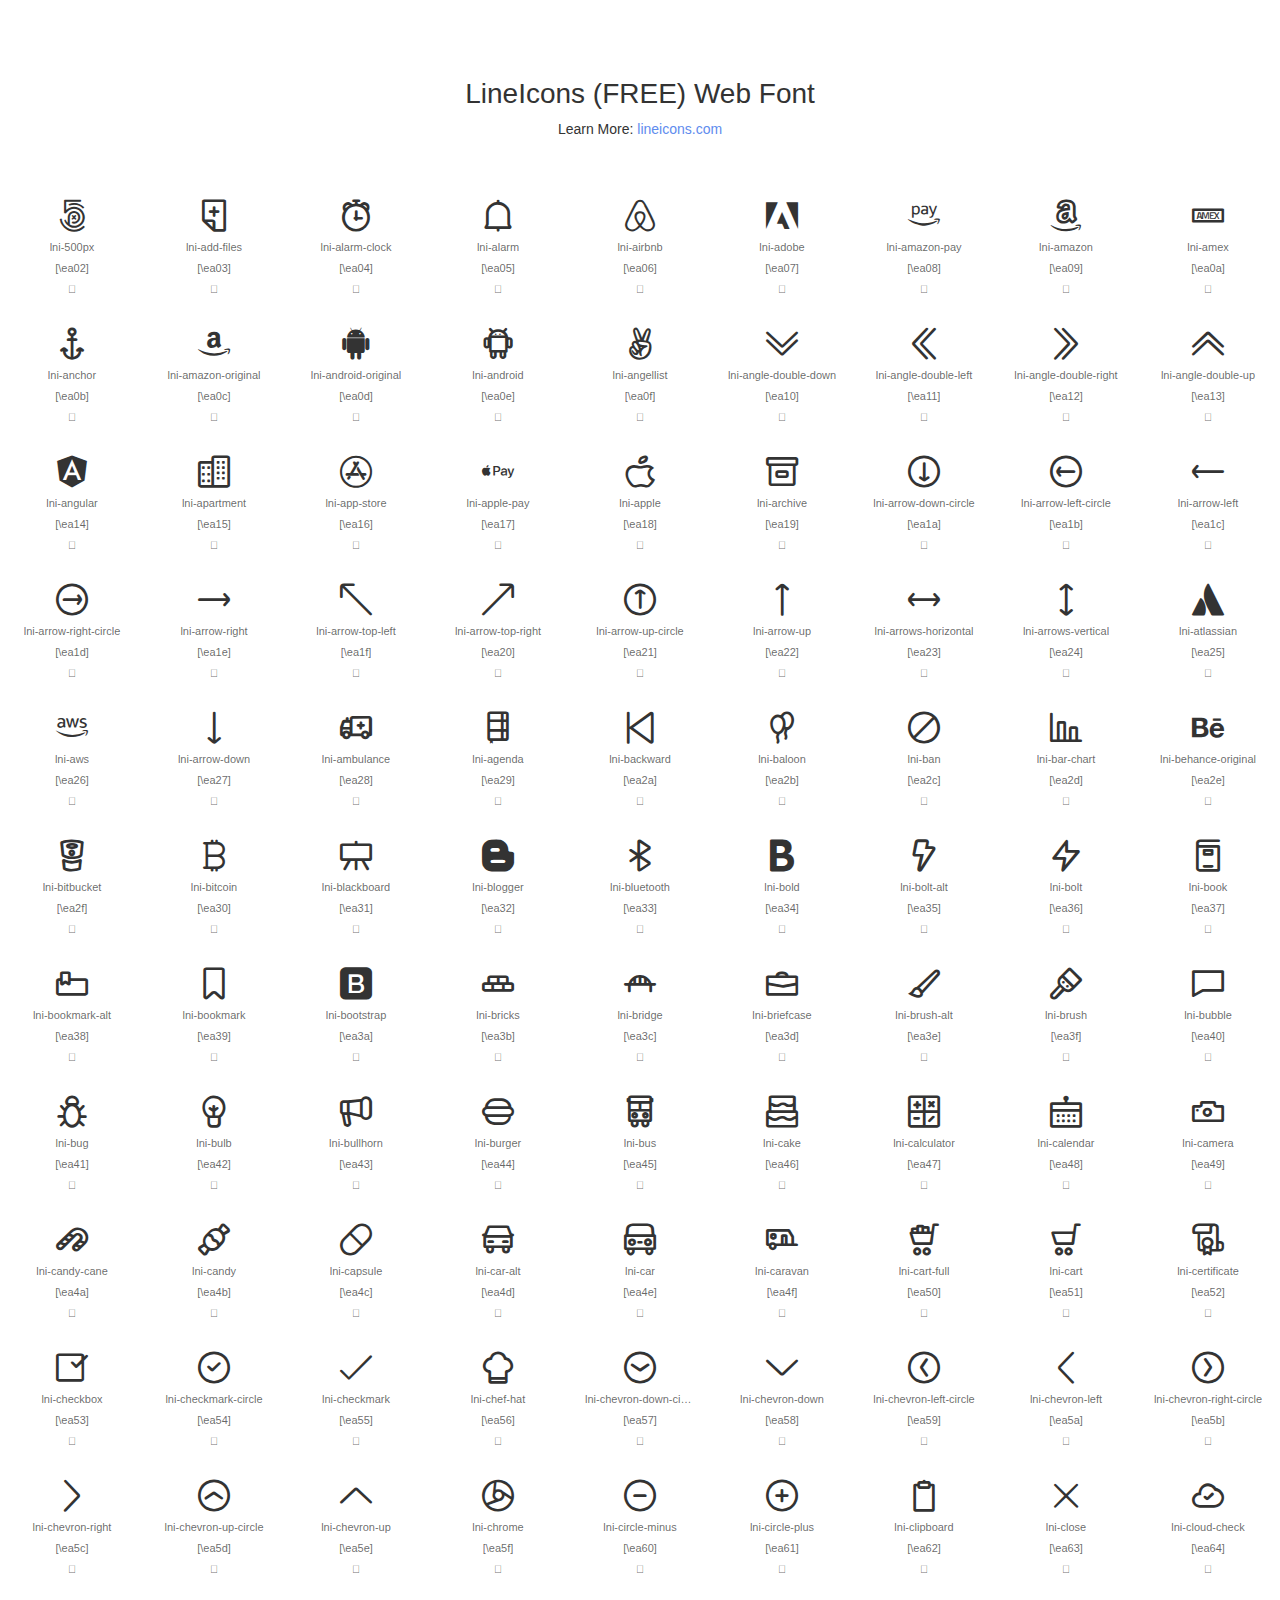
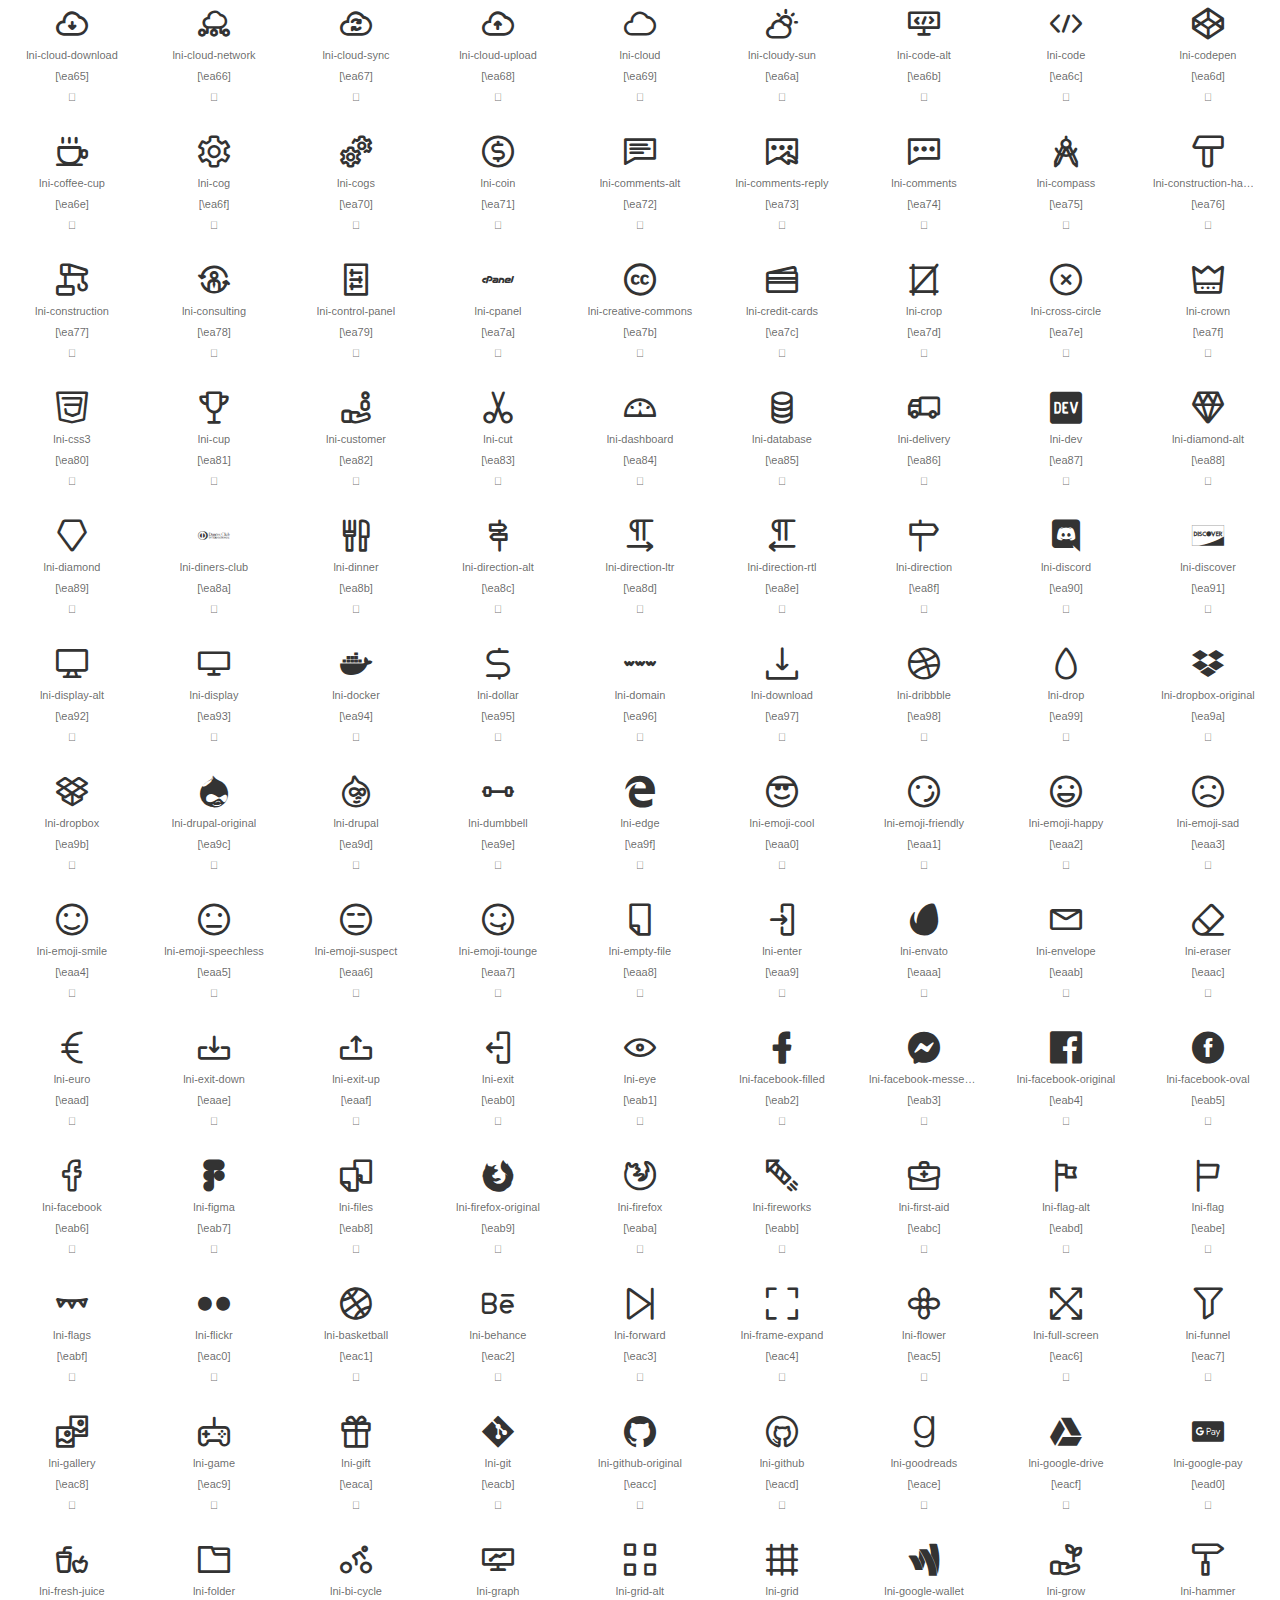
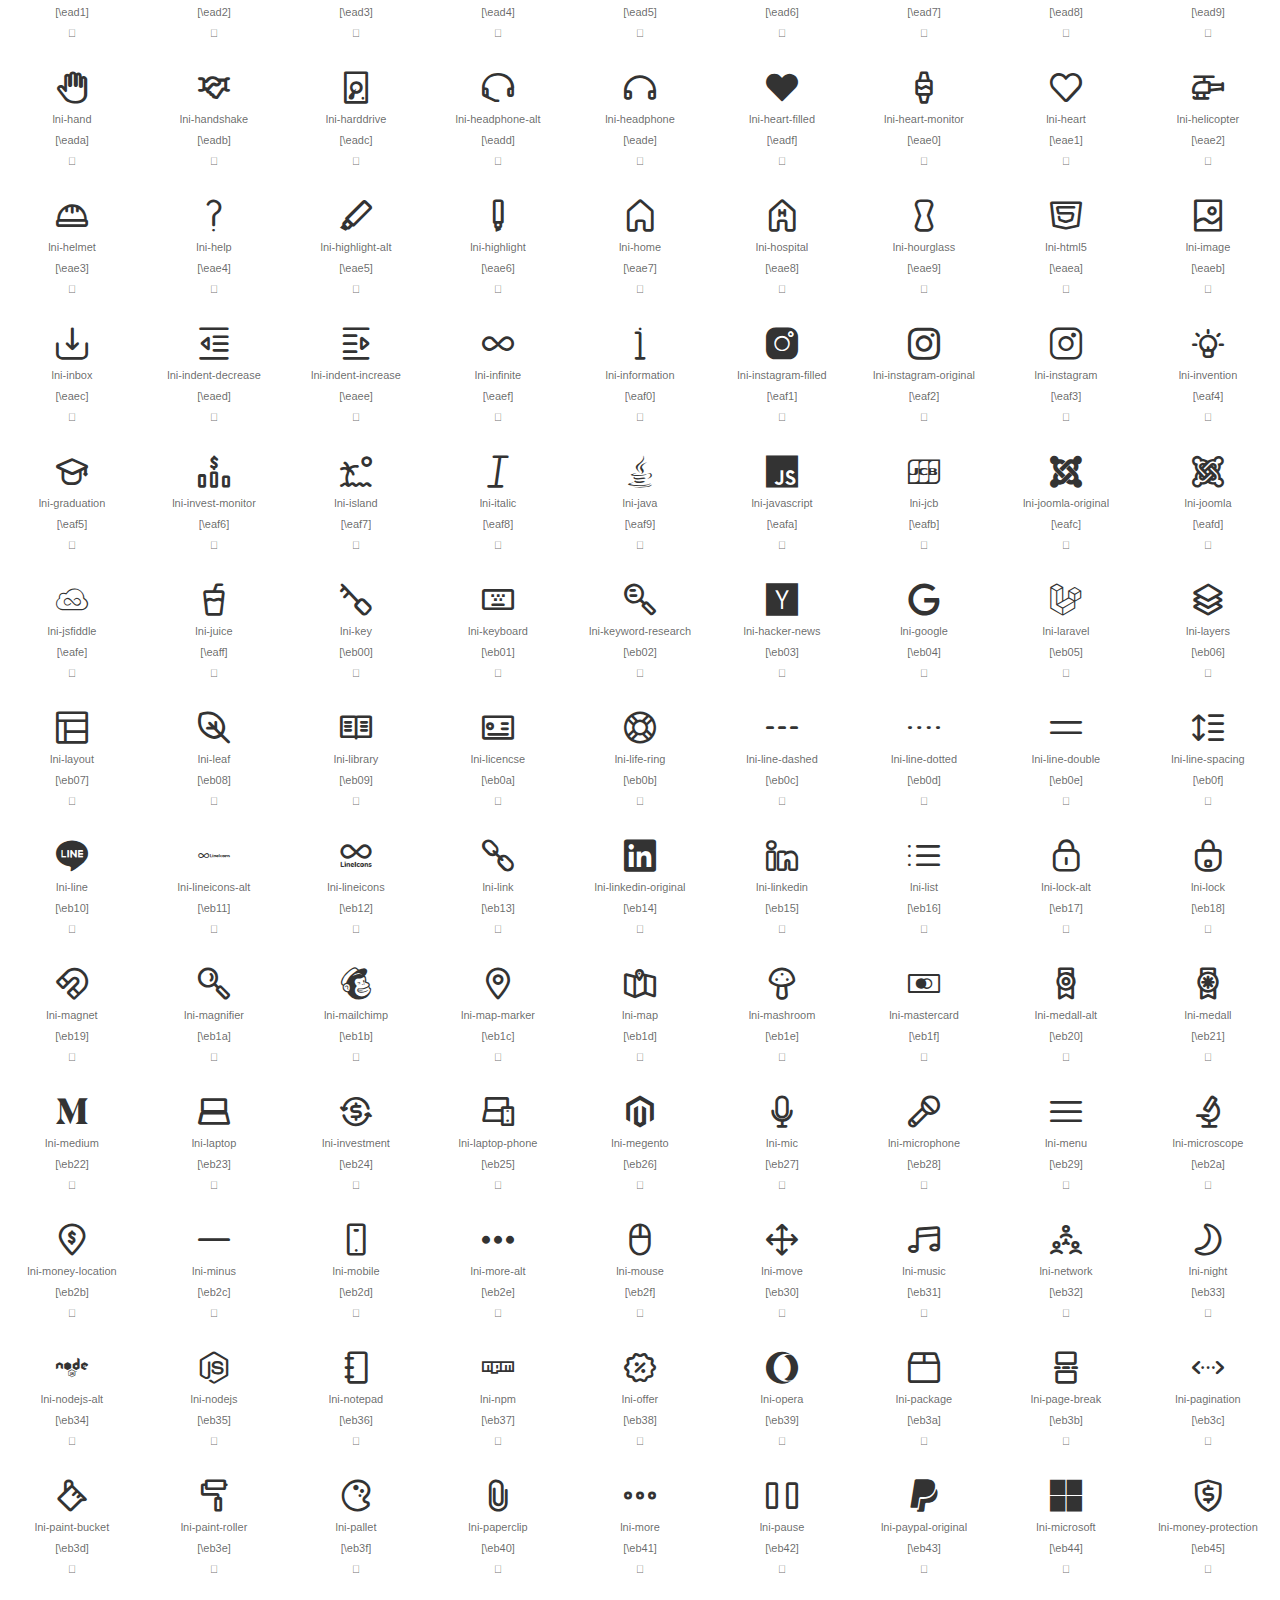
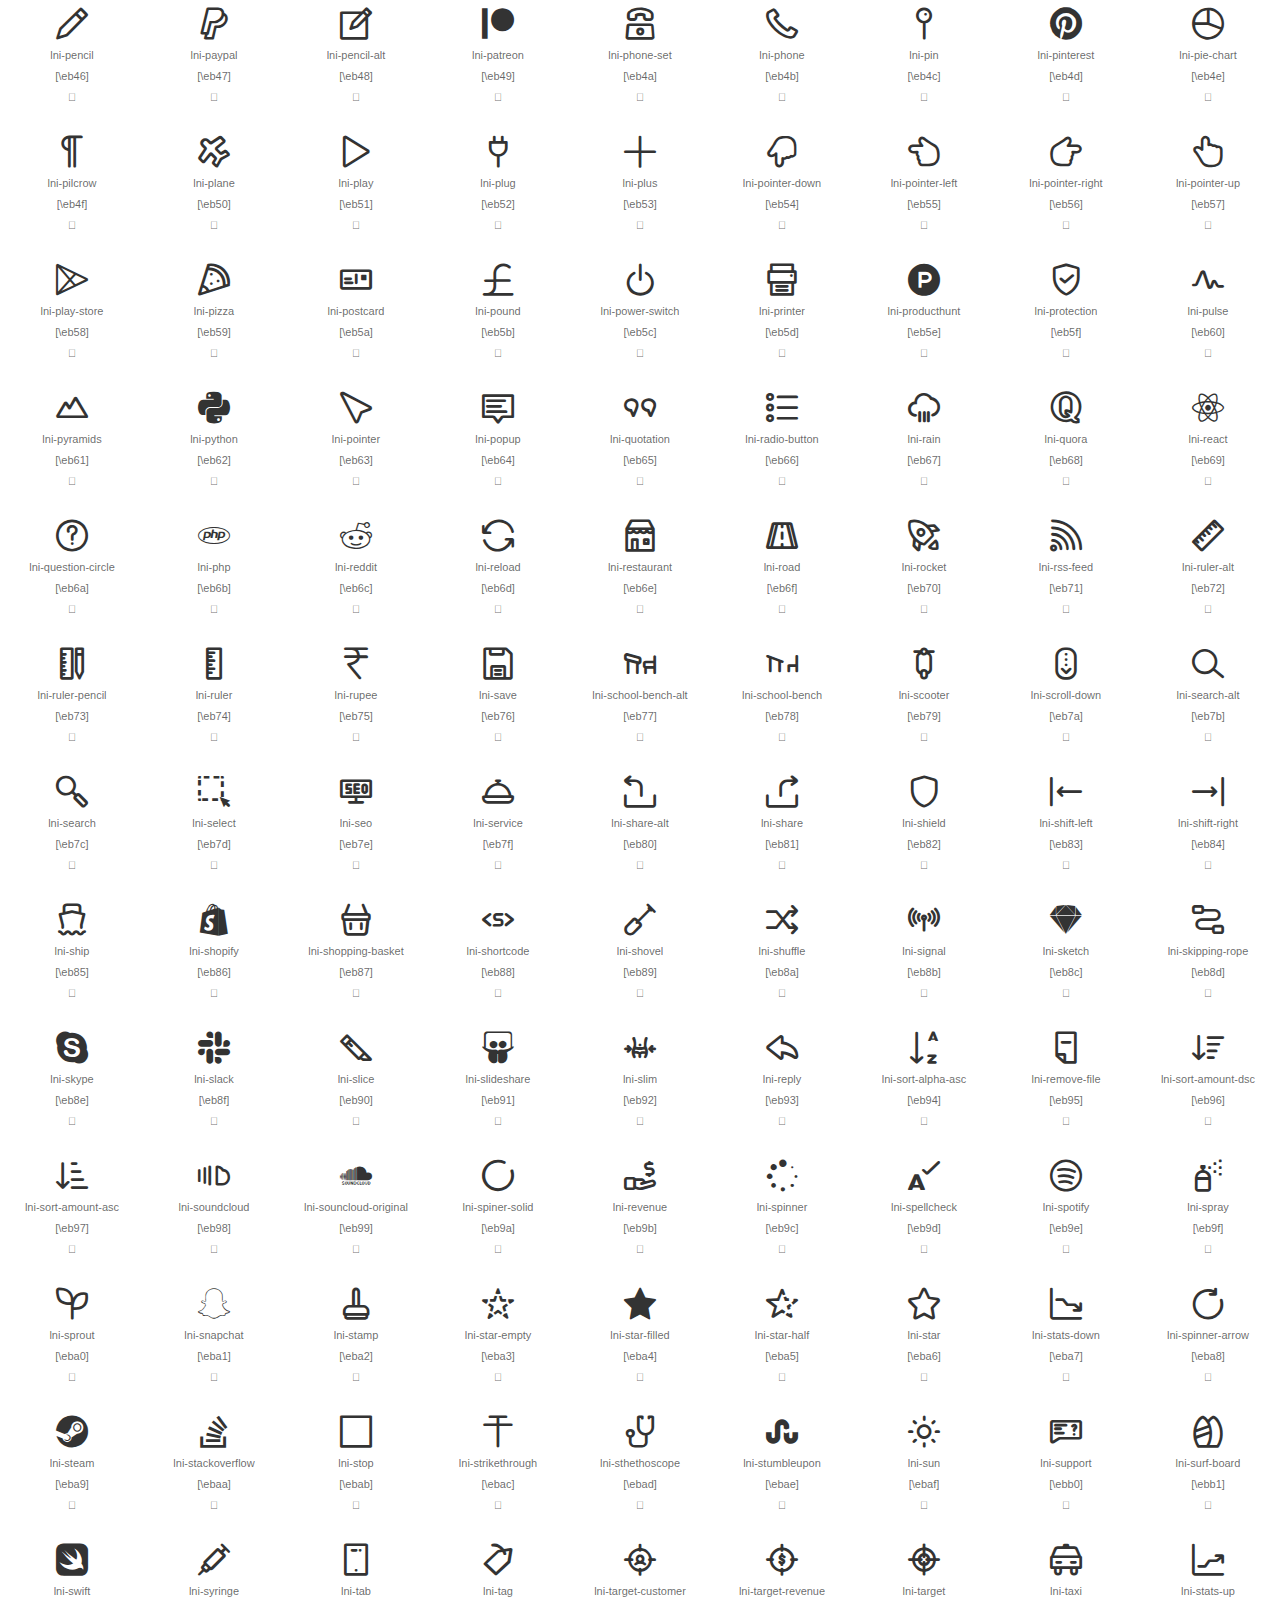
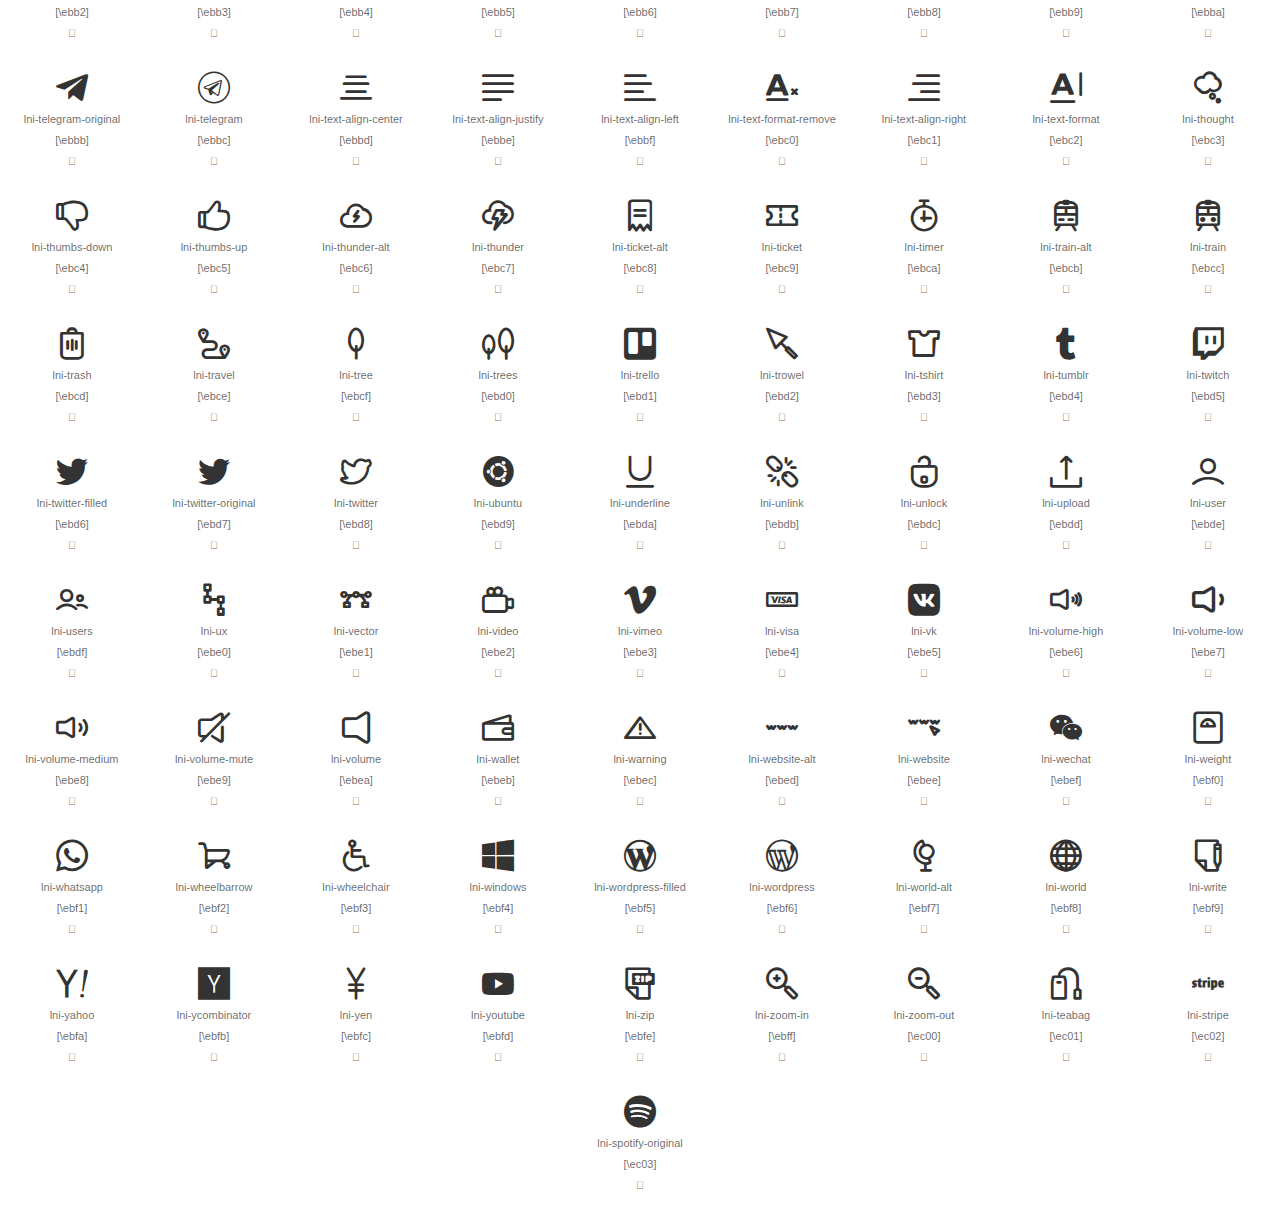
<file: assets/fonts/lineicons/demo.html>
<!doctype html>
<html lang="en">
<head>
	<meta charset="UTF-8">
	<meta name="viewport" content="width=device-width, initial-scale=1">
    <link rel="stylesheet" href="demo/css/reset.css"> <!-- CSS reset -->
    <link rel="stylesheet" href="demo/css/LineIcons.css">
	<link rel="shortcut icon" href="demo/favicon.png">
	<title>LineIcons Web Font</title>
</head>
<body>
	<header>
		<h1>LineIcons (FREE) Web Font</h1>
		<p>Learn More: <a href="https://lineicons.com">lineicons.com</a></p>
	</header>

	<div id="icons-wrapper">
		<section>
			<ul>
                
                    <li>
                        <i class="lni lni-500px"></i>
                        <p>lni-500px</p>
                    </li>
                
                    <li>
                        <i class="lni lni-add-files"></i>
                        <p>lni-add-files</p>
                    </li>
                
                    <li>
                        <i class="lni lni-alarm-clock"></i>
                        <p>lni-alarm-clock</p>
                    </li>
                
                    <li>
                        <i class="lni lni-alarm"></i>
                        <p>lni-alarm</p>
                    </li>
                
                    <li>
                        <i class="lni lni-airbnb"></i>
                        <p>lni-airbnb</p>
                    </li>
                
                    <li>
                        <i class="lni lni-adobe"></i>
                        <p>lni-adobe</p>
                    </li>
                
                    <li>
                        <i class="lni lni-amazon-pay"></i>
                        <p>lni-amazon-pay</p>
                    </li>
                
                    <li>
                        <i class="lni lni-amazon"></i>
                        <p>lni-amazon</p>
                    </li>
                
                    <li>
                        <i class="lni lni-amex"></i>
                        <p>lni-amex</p>
                    </li>
                
                    <li>
                        <i class="lni lni-anchor"></i>
                        <p>lni-anchor</p>
                    </li>
                
                    <li>
                        <i class="lni lni-amazon-original"></i>
                        <p>lni-amazon-original</p>
                    </li>
                
                    <li>
                        <i class="lni lni-android-original"></i>
                        <p>lni-android-original</p>
                    </li>
                
                    <li>
                        <i class="lni lni-android"></i>
                        <p>lni-android</p>
                    </li>
                
                    <li>
                        <i class="lni lni-angellist"></i>
                        <p>lni-angellist</p>
                    </li>
                
                    <li>
                        <i class="lni lni-angle-double-down"></i>
                        <p>lni-angle-double-down</p>
                    </li>
                
                    <li>
                        <i class="lni lni-angle-double-left"></i>
                        <p>lni-angle-double-left</p>
                    </li>
                
                    <li>
                        <i class="lni lni-angle-double-right"></i>
                        <p>lni-angle-double-right</p>
                    </li>
                
                    <li>
                        <i class="lni lni-angle-double-up"></i>
                        <p>lni-angle-double-up</p>
                    </li>
                
                    <li>
                        <i class="lni lni-angular"></i>
                        <p>lni-angular</p>
                    </li>
                
                    <li>
                        <i class="lni lni-apartment"></i>
                        <p>lni-apartment</p>
                    </li>
                
                    <li>
                        <i class="lni lni-app-store"></i>
                        <p>lni-app-store</p>
                    </li>
                
                    <li>
                        <i class="lni lni-apple-pay"></i>
                        <p>lni-apple-pay</p>
                    </li>
                
                    <li>
                        <i class="lni lni-apple"></i>
                        <p>lni-apple</p>
                    </li>
                
                    <li>
                        <i class="lni lni-archive"></i>
                        <p>lni-archive</p>
                    </li>
                
                    <li>
                        <i class="lni lni-arrow-down-circle"></i>
                        <p>lni-arrow-down-circle</p>
                    </li>
                
                    <li>
                        <i class="lni lni-arrow-left-circle"></i>
                        <p>lni-arrow-left-circle</p>
                    </li>
                
                    <li>
                        <i class="lni lni-arrow-left"></i>
                        <p>lni-arrow-left</p>
                    </li>
                
                    <li>
                        <i class="lni lni-arrow-right-circle"></i>
                        <p>lni-arrow-right-circle</p>
                    </li>
                
                    <li>
                        <i class="lni lni-arrow-right"></i>
                        <p>lni-arrow-right</p>
                    </li>
                
                    <li>
                        <i class="lni lni-arrow-top-left"></i>
                        <p>lni-arrow-top-left</p>
                    </li>
                
                    <li>
                        <i class="lni lni-arrow-top-right"></i>
                        <p>lni-arrow-top-right</p>
                    </li>
                
                    <li>
                        <i class="lni lni-arrow-up-circle"></i>
                        <p>lni-arrow-up-circle</p>
                    </li>
                
                    <li>
                        <i class="lni lni-arrow-up"></i>
                        <p>lni-arrow-up</p>
                    </li>
                
                    <li>
                        <i class="lni lni-arrows-horizontal"></i>
                        <p>lni-arrows-horizontal</p>
                    </li>
                
                    <li>
                        <i class="lni lni-arrows-vertical"></i>
                        <p>lni-arrows-vertical</p>
                    </li>
                
                    <li>
                        <i class="lni lni-atlassian"></i>
                        <p>lni-atlassian</p>
                    </li>
                
                    <li>
                        <i class="lni lni-aws"></i>
                        <p>lni-aws</p>
                    </li>
                
                    <li>
                        <i class="lni lni-arrow-down"></i>
                        <p>lni-arrow-down</p>
                    </li>
                
                    <li>
                        <i class="lni lni-ambulance"></i>
                        <p>lni-ambulance</p>
                    </li>
                
                    <li>
                        <i class="lni lni-agenda"></i>
                        <p>lni-agenda</p>
                    </li>
                
                    <li>
                        <i class="lni lni-backward"></i>
                        <p>lni-backward</p>
                    </li>
                
                    <li>
                        <i class="lni lni-baloon"></i>
                        <p>lni-baloon</p>
                    </li>
                
                    <li>
                        <i class="lni lni-ban"></i>
                        <p>lni-ban</p>
                    </li>
                
                    <li>
                        <i class="lni lni-bar-chart"></i>
                        <p>lni-bar-chart</p>
                    </li>
                
                    <li>
                        <i class="lni lni-behance-original"></i>
                        <p>lni-behance-original</p>
                    </li>
                
                    <li>
                        <i class="lni lni-bitbucket"></i>
                        <p>lni-bitbucket</p>
                    </li>
                
                    <li>
                        <i class="lni lni-bitcoin"></i>
                        <p>lni-bitcoin</p>
                    </li>
                
                    <li>
                        <i class="lni lni-blackboard"></i>
                        <p>lni-blackboard</p>
                    </li>
                
                    <li>
                        <i class="lni lni-blogger"></i>
                        <p>lni-blogger</p>
                    </li>
                
                    <li>
                        <i class="lni lni-bluetooth"></i>
                        <p>lni-bluetooth</p>
                    </li>
                
                    <li>
                        <i class="lni lni-bold"></i>
                        <p>lni-bold</p>
                    </li>
                
                    <li>
                        <i class="lni lni-bolt-alt"></i>
                        <p>lni-bolt-alt</p>
                    </li>
                
                    <li>
                        <i class="lni lni-bolt"></i>
                        <p>lni-bolt</p>
                    </li>
                
                    <li>
                        <i class="lni lni-book"></i>
                        <p>lni-book</p>
                    </li>
                
                    <li>
                        <i class="lni lni-bookmark-alt"></i>
                        <p>lni-bookmark-alt</p>
                    </li>
                
                    <li>
                        <i class="lni lni-bookmark"></i>
                        <p>lni-bookmark</p>
                    </li>
                
                    <li>
                        <i class="lni lni-bootstrap"></i>
                        <p>lni-bootstrap</p>
                    </li>
                
                    <li>
                        <i class="lni lni-bricks"></i>
                        <p>lni-bricks</p>
                    </li>
                
                    <li>
                        <i class="lni lni-bridge"></i>
                        <p>lni-bridge</p>
                    </li>
                
                    <li>
                        <i class="lni lni-briefcase"></i>
                        <p>lni-briefcase</p>
                    </li>
                
                    <li>
                        <i class="lni lni-brush-alt"></i>
                        <p>lni-brush-alt</p>
                    </li>
                
                    <li>
                        <i class="lni lni-brush"></i>
                        <p>lni-brush</p>
                    </li>
                
                    <li>
                        <i class="lni lni-bubble"></i>
                        <p>lni-bubble</p>
                    </li>
                
                    <li>
                        <i class="lni lni-bug"></i>
                        <p>lni-bug</p>
                    </li>
                
                    <li>
                        <i class="lni lni-bulb"></i>
                        <p>lni-bulb</p>
                    </li>
                
                    <li>
                        <i class="lni lni-bullhorn"></i>
                        <p>lni-bullhorn</p>
                    </li>
                
                    <li>
                        <i class="lni lni-burger"></i>
                        <p>lni-burger</p>
                    </li>
                
                    <li>
                        <i class="lni lni-bus"></i>
                        <p>lni-bus</p>
                    </li>
                
                    <li>
                        <i class="lni lni-cake"></i>
                        <p>lni-cake</p>
                    </li>
                
                    <li>
                        <i class="lni lni-calculator"></i>
                        <p>lni-calculator</p>
                    </li>
                
                    <li>
                        <i class="lni lni-calendar"></i>
                        <p>lni-calendar</p>
                    </li>
                
                    <li>
                        <i class="lni lni-camera"></i>
                        <p>lni-camera</p>
                    </li>
                
                    <li>
                        <i class="lni lni-candy-cane"></i>
                        <p>lni-candy-cane</p>
                    </li>
                
                    <li>
                        <i class="lni lni-candy"></i>
                        <p>lni-candy</p>
                    </li>
                
                    <li>
                        <i class="lni lni-capsule"></i>
                        <p>lni-capsule</p>
                    </li>
                
                    <li>
                        <i class="lni lni-car-alt"></i>
                        <p>lni-car-alt</p>
                    </li>
                
                    <li>
                        <i class="lni lni-car"></i>
                        <p>lni-car</p>
                    </li>
                
                    <li>
                        <i class="lni lni-caravan"></i>
                        <p>lni-caravan</p>
                    </li>
                
                    <li>
                        <i class="lni lni-cart-full"></i>
                        <p>lni-cart-full</p>
                    </li>
                
                    <li>
                        <i class="lni lni-cart"></i>
                        <p>lni-cart</p>
                    </li>
                
                    <li>
                        <i class="lni lni-certificate"></i>
                        <p>lni-certificate</p>
                    </li>
                
                    <li>
                        <i class="lni lni-checkbox"></i>
                        <p>lni-checkbox</p>
                    </li>
                
                    <li>
                        <i class="lni lni-checkmark-circle"></i>
                        <p>lni-checkmark-circle</p>
                    </li>
                
                    <li>
                        <i class="lni lni-checkmark"></i>
                        <p>lni-checkmark</p>
                    </li>
                
                    <li>
                        <i class="lni lni-chef-hat"></i>
                        <p>lni-chef-hat</p>
                    </li>
                
                    <li>
                        <i class="lni lni-chevron-down-circle"></i>
                        <p>lni-chevron-down-circle</p>
                    </li>
                
                    <li>
                        <i class="lni lni-chevron-down"></i>
                        <p>lni-chevron-down</p>
                    </li>
                
                    <li>
                        <i class="lni lni-chevron-left-circle"></i>
                        <p>lni-chevron-left-circle</p>
                    </li>
                
                    <li>
                        <i class="lni lni-chevron-left"></i>
                        <p>lni-chevron-left</p>
                    </li>
                
                    <li>
                        <i class="lni lni-chevron-right-circle"></i>
                        <p>lni-chevron-right-circle</p>
                    </li>
                
                    <li>
                        <i class="lni lni-chevron-right"></i>
                        <p>lni-chevron-right</p>
                    </li>
                
                    <li>
                        <i class="lni lni-chevron-up-circle"></i>
                        <p>lni-chevron-up-circle</p>
                    </li>
                
                    <li>
                        <i class="lni lni-chevron-up"></i>
                        <p>lni-chevron-up</p>
                    </li>
                
                    <li>
                        <i class="lni lni-chrome"></i>
                        <p>lni-chrome</p>
                    </li>
                
                    <li>
                        <i class="lni lni-circle-minus"></i>
                        <p>lni-circle-minus</p>
                    </li>
                
                    <li>
                        <i class="lni lni-circle-plus"></i>
                        <p>lni-circle-plus</p>
                    </li>
                
                    <li>
                        <i class="lni lni-clipboard"></i>
                        <p>lni-clipboard</p>
                    </li>
                
                    <li>
                        <i class="lni lni-close"></i>
                        <p>lni-close</p>
                    </li>
                
                    <li>
                        <i class="lni lni-cloud-check"></i>
                        <p>lni-cloud-check</p>
                    </li>
                
                    <li>
                        <i class="lni lni-cloud-download"></i>
                        <p>lni-cloud-download</p>
                    </li>
                
                    <li>
                        <i class="lni lni-cloud-network"></i>
                        <p>lni-cloud-network</p>
                    </li>
                
                    <li>
                        <i class="lni lni-cloud-sync"></i>
                        <p>lni-cloud-sync</p>
                    </li>
                
                    <li>
                        <i class="lni lni-cloud-upload"></i>
                        <p>lni-cloud-upload</p>
                    </li>
                
                    <li>
                        <i class="lni lni-cloud"></i>
                        <p>lni-cloud</p>
                    </li>
                
                    <li>
                        <i class="lni lni-cloudy-sun"></i>
                        <p>lni-cloudy-sun</p>
                    </li>
                
                    <li>
                        <i class="lni lni-code-alt"></i>
                        <p>lni-code-alt</p>
                    </li>
                
                    <li>
                        <i class="lni lni-code"></i>
                        <p>lni-code</p>
                    </li>
                
                    <li>
                        <i class="lni lni-codepen"></i>
                        <p>lni-codepen</p>
                    </li>
                
                    <li>
                        <i class="lni lni-coffee-cup"></i>
                        <p>lni-coffee-cup</p>
                    </li>
                
                    <li>
                        <i class="lni lni-cog"></i>
                        <p>lni-cog</p>
                    </li>
                
                    <li>
                        <i class="lni lni-cogs"></i>
                        <p>lni-cogs</p>
                    </li>
                
                    <li>
                        <i class="lni lni-coin"></i>
                        <p>lni-coin</p>
                    </li>
                
                    <li>
                        <i class="lni lni-comments-alt"></i>
                        <p>lni-comments-alt</p>
                    </li>
                
                    <li>
                        <i class="lni lni-comments-reply"></i>
                        <p>lni-comments-reply</p>
                    </li>
                
                    <li>
                        <i class="lni lni-comments"></i>
                        <p>lni-comments</p>
                    </li>
                
                    <li>
                        <i class="lni lni-compass"></i>
                        <p>lni-compass</p>
                    </li>
                
                    <li>
                        <i class="lni lni-construction-hammer"></i>
                        <p>lni-construction-hammer</p>
                    </li>
                
                    <li>
                        <i class="lni lni-construction"></i>
                        <p>lni-construction</p>
                    </li>
                
                    <li>
                        <i class="lni lni-consulting"></i>
                        <p>lni-consulting</p>
                    </li>
                
                    <li>
                        <i class="lni lni-control-panel"></i>
                        <p>lni-control-panel</p>
                    </li>
                
                    <li>
                        <i class="lni lni-cpanel"></i>
                        <p>lni-cpanel</p>
                    </li>
                
                    <li>
                        <i class="lni lni-creative-commons"></i>
                        <p>lni-creative-commons</p>
                    </li>
                
                    <li>
                        <i class="lni lni-credit-cards"></i>
                        <p>lni-credit-cards</p>
                    </li>
                
                    <li>
                        <i class="lni lni-crop"></i>
                        <p>lni-crop</p>
                    </li>
                
                    <li>
                        <i class="lni lni-cross-circle"></i>
                        <p>lni-cross-circle</p>
                    </li>
                
                    <li>
                        <i class="lni lni-crown"></i>
                        <p>lni-crown</p>
                    </li>
                
                    <li>
                        <i class="lni lni-css3"></i>
                        <p>lni-css3</p>
                    </li>
                
                    <li>
                        <i class="lni lni-cup"></i>
                        <p>lni-cup</p>
                    </li>
                
                    <li>
                        <i class="lni lni-customer"></i>
                        <p>lni-customer</p>
                    </li>
                
                    <li>
                        <i class="lni lni-cut"></i>
                        <p>lni-cut</p>
                    </li>
                
                    <li>
                        <i class="lni lni-dashboard"></i>
                        <p>lni-dashboard</p>
                    </li>
                
                    <li>
                        <i class="lni lni-database"></i>
                        <p>lni-database</p>
                    </li>
                
                    <li>
                        <i class="lni lni-delivery"></i>
                        <p>lni-delivery</p>
                    </li>
                
                    <li>
                        <i class="lni lni-dev"></i>
                        <p>lni-dev</p>
                    </li>
                
                    <li>
                        <i class="lni lni-diamond-alt"></i>
                        <p>lni-diamond-alt</p>
                    </li>
                
                    <li>
                        <i class="lni lni-diamond"></i>
                        <p>lni-diamond</p>
                    </li>
                
                    <li>
                        <i class="lni lni-diners-club"></i>
                        <p>lni-diners-club</p>
                    </li>
                
                    <li>
                        <i class="lni lni-dinner"></i>
                        <p>lni-dinner</p>
                    </li>
                
                    <li>
                        <i class="lni lni-direction-alt"></i>
                        <p>lni-direction-alt</p>
                    </li>
                
                    <li>
                        <i class="lni lni-direction-ltr"></i>
                        <p>lni-direction-ltr</p>
                    </li>
                
                    <li>
                        <i class="lni lni-direction-rtl"></i>
                        <p>lni-direction-rtl</p>
                    </li>
                
                    <li>
                        <i class="lni lni-direction"></i>
                        <p>lni-direction</p>
                    </li>
                
                    <li>
                        <i class="lni lni-discord"></i>
                        <p>lni-discord</p>
                    </li>
                
                    <li>
                        <i class="lni lni-discover"></i>
                        <p>lni-discover</p>
                    </li>
                
                    <li>
                        <i class="lni lni-display-alt"></i>
                        <p>lni-display-alt</p>
                    </li>
                
                    <li>
                        <i class="lni lni-display"></i>
                        <p>lni-display</p>
                    </li>
                
                    <li>
                        <i class="lni lni-docker"></i>
                        <p>lni-docker</p>
                    </li>
                
                    <li>
                        <i class="lni lni-dollar"></i>
                        <p>lni-dollar</p>
                    </li>
                
                    <li>
                        <i class="lni lni-domain"></i>
                        <p>lni-domain</p>
                    </li>
                
                    <li>
                        <i class="lni lni-download"></i>
                        <p>lni-download</p>
                    </li>
                
                    <li>
                        <i class="lni lni-dribbble"></i>
                        <p>lni-dribbble</p>
                    </li>
                
                    <li>
                        <i class="lni lni-drop"></i>
                        <p>lni-drop</p>
                    </li>
                
                    <li>
                        <i class="lni lni-dropbox-original"></i>
                        <p>lni-dropbox-original</p>
                    </li>
                
                    <li>
                        <i class="lni lni-dropbox"></i>
                        <p>lni-dropbox</p>
                    </li>
                
                    <li>
                        <i class="lni lni-drupal-original"></i>
                        <p>lni-drupal-original</p>
                    </li>
                
                    <li>
                        <i class="lni lni-drupal"></i>
                        <p>lni-drupal</p>
                    </li>
                
                    <li>
                        <i class="lni lni-dumbbell"></i>
                        <p>lni-dumbbell</p>
                    </li>
                
                    <li>
                        <i class="lni lni-edge"></i>
                        <p>lni-edge</p>
                    </li>
                
                    <li>
                        <i class="lni lni-emoji-cool"></i>
                        <p>lni-emoji-cool</p>
                    </li>
                
                    <li>
                        <i class="lni lni-emoji-friendly"></i>
                        <p>lni-emoji-friendly</p>
                    </li>
                
                    <li>
                        <i class="lni lni-emoji-happy"></i>
                        <p>lni-emoji-happy</p>
                    </li>
                
                    <li>
                        <i class="lni lni-emoji-sad"></i>
                        <p>lni-emoji-sad</p>
                    </li>
                
                    <li>
                        <i class="lni lni-emoji-smile"></i>
                        <p>lni-emoji-smile</p>
                    </li>
                
                    <li>
                        <i class="lni lni-emoji-speechless"></i>
                        <p>lni-emoji-speechless</p>
                    </li>
                
                    <li>
                        <i class="lni lni-emoji-suspect"></i>
                        <p>lni-emoji-suspect</p>
                    </li>
                
                    <li>
                        <i class="lni lni-emoji-tounge"></i>
                        <p>lni-emoji-tounge</p>
                    </li>
                
                    <li>
                        <i class="lni lni-empty-file"></i>
                        <p>lni-empty-file</p>
                    </li>
                
                    <li>
                        <i class="lni lni-enter"></i>
                        <p>lni-enter</p>
                    </li>
                
                    <li>
                        <i class="lni lni-envato"></i>
                        <p>lni-envato</p>
                    </li>
                
                    <li>
                        <i class="lni lni-envelope"></i>
                        <p>lni-envelope</p>
                    </li>
                
                    <li>
                        <i class="lni lni-eraser"></i>
                        <p>lni-eraser</p>
                    </li>
                
                    <li>
                        <i class="lni lni-euro"></i>
                        <p>lni-euro</p>
                    </li>
                
                    <li>
                        <i class="lni lni-exit-down"></i>
                        <p>lni-exit-down</p>
                    </li>
                
                    <li>
                        <i class="lni lni-exit-up"></i>
                        <p>lni-exit-up</p>
                    </li>
                
                    <li>
                        <i class="lni lni-exit"></i>
                        <p>lni-exit</p>
                    </li>
                
                    <li>
                        <i class="lni lni-eye"></i>
                        <p>lni-eye</p>
                    </li>
                
                    <li>
                        <i class="lni lni-facebook-filled"></i>
                        <p>lni-facebook-filled</p>
                    </li>
                
                    <li>
                        <i class="lni lni-facebook-messenger"></i>
                        <p>lni-facebook-messenger</p>
                    </li>
                
                    <li>
                        <i class="lni lni-facebook-original"></i>
                        <p>lni-facebook-original</p>
                    </li>
                
                    <li>
                        <i class="lni lni-facebook-oval"></i>
                        <p>lni-facebook-oval</p>
                    </li>
                
                    <li>
                        <i class="lni lni-facebook"></i>
                        <p>lni-facebook</p>
                    </li>
                
                    <li>
                        <i class="lni lni-figma"></i>
                        <p>lni-figma</p>
                    </li>
                
                    <li>
                        <i class="lni lni-files"></i>
                        <p>lni-files</p>
                    </li>
                
                    <li>
                        <i class="lni lni-firefox-original"></i>
                        <p>lni-firefox-original</p>
                    </li>
                
                    <li>
                        <i class="lni lni-firefox"></i>
                        <p>lni-firefox</p>
                    </li>
                
                    <li>
                        <i class="lni lni-fireworks"></i>
                        <p>lni-fireworks</p>
                    </li>
                
                    <li>
                        <i class="lni lni-first-aid"></i>
                        <p>lni-first-aid</p>
                    </li>
                
                    <li>
                        <i class="lni lni-flag-alt"></i>
                        <p>lni-flag-alt</p>
                    </li>
                
                    <li>
                        <i class="lni lni-flag"></i>
                        <p>lni-flag</p>
                    </li>
                
                    <li>
                        <i class="lni lni-flags"></i>
                        <p>lni-flags</p>
                    </li>
                
                    <li>
                        <i class="lni lni-flickr"></i>
                        <p>lni-flickr</p>
                    </li>
                
                    <li>
                        <i class="lni lni-basketball"></i>
                        <p>lni-basketball</p>
                    </li>
                
                    <li>
                        <i class="lni lni-behance"></i>
                        <p>lni-behance</p>
                    </li>
                
                    <li>
                        <i class="lni lni-forward"></i>
                        <p>lni-forward</p>
                    </li>
                
                    <li>
                        <i class="lni lni-frame-expand"></i>
                        <p>lni-frame-expand</p>
                    </li>
                
                    <li>
                        <i class="lni lni-flower"></i>
                        <p>lni-flower</p>
                    </li>
                
                    <li>
                        <i class="lni lni-full-screen"></i>
                        <p>lni-full-screen</p>
                    </li>
                
                    <li>
                        <i class="lni lni-funnel"></i>
                        <p>lni-funnel</p>
                    </li>
                
                    <li>
                        <i class="lni lni-gallery"></i>
                        <p>lni-gallery</p>
                    </li>
                
                    <li>
                        <i class="lni lni-game"></i>
                        <p>lni-game</p>
                    </li>
                
                    <li>
                        <i class="lni lni-gift"></i>
                        <p>lni-gift</p>
                    </li>
                
                    <li>
                        <i class="lni lni-git"></i>
                        <p>lni-git</p>
                    </li>
                
                    <li>
                        <i class="lni lni-github-original"></i>
                        <p>lni-github-original</p>
                    </li>
                
                    <li>
                        <i class="lni lni-github"></i>
                        <p>lni-github</p>
                    </li>
                
                    <li>
                        <i class="lni lni-goodreads"></i>
                        <p>lni-goodreads</p>
                    </li>
                
                    <li>
                        <i class="lni lni-google-drive"></i>
                        <p>lni-google-drive</p>
                    </li>
                
                    <li>
                        <i class="lni lni-google-pay"></i>
                        <p>lni-google-pay</p>
                    </li>
                
                    <li>
                        <i class="lni lni-fresh-juice"></i>
                        <p>lni-fresh-juice</p>
                    </li>
                
                    <li>
                        <i class="lni lni-folder"></i>
                        <p>lni-folder</p>
                    </li>
                
                    <li>
                        <i class="lni lni-bi-cycle"></i>
                        <p>lni-bi-cycle</p>
                    </li>
                
                    <li>
                        <i class="lni lni-graph"></i>
                        <p>lni-graph</p>
                    </li>
                
                    <li>
                        <i class="lni lni-grid-alt"></i>
                        <p>lni-grid-alt</p>
                    </li>
                
                    <li>
                        <i class="lni lni-grid"></i>
                        <p>lni-grid</p>
                    </li>
                
                    <li>
                        <i class="lni lni-google-wallet"></i>
                        <p>lni-google-wallet</p>
                    </li>
                
                    <li>
                        <i class="lni lni-grow"></i>
                        <p>lni-grow</p>
                    </li>
                
                    <li>
                        <i class="lni lni-hammer"></i>
                        <p>lni-hammer</p>
                    </li>
                
                    <li>
                        <i class="lni lni-hand"></i>
                        <p>lni-hand</p>
                    </li>
                
                    <li>
                        <i class="lni lni-handshake"></i>
                        <p>lni-handshake</p>
                    </li>
                
                    <li>
                        <i class="lni lni-harddrive"></i>
                        <p>lni-harddrive</p>
                    </li>
                
                    <li>
                        <i class="lni lni-headphone-alt"></i>
                        <p>lni-headphone-alt</p>
                    </li>
                
                    <li>
                        <i class="lni lni-headphone"></i>
                        <p>lni-headphone</p>
                    </li>
                
                    <li>
                        <i class="lni lni-heart-filled"></i>
                        <p>lni-heart-filled</p>
                    </li>
                
                    <li>
                        <i class="lni lni-heart-monitor"></i>
                        <p>lni-heart-monitor</p>
                    </li>
                
                    <li>
                        <i class="lni lni-heart"></i>
                        <p>lni-heart</p>
                    </li>
                
                    <li>
                        <i class="lni lni-helicopter"></i>
                        <p>lni-helicopter</p>
                    </li>
                
                    <li>
                        <i class="lni lni-helmet"></i>
                        <p>lni-helmet</p>
                    </li>
                
                    <li>
                        <i class="lni lni-help"></i>
                        <p>lni-help</p>
                    </li>
                
                    <li>
                        <i class="lni lni-highlight-alt"></i>
                        <p>lni-highlight-alt</p>
                    </li>
                
                    <li>
                        <i class="lni lni-highlight"></i>
                        <p>lni-highlight</p>
                    </li>
                
                    <li>
                        <i class="lni lni-home"></i>
                        <p>lni-home</p>
                    </li>
                
                    <li>
                        <i class="lni lni-hospital"></i>
                        <p>lni-hospital</p>
                    </li>
                
                    <li>
                        <i class="lni lni-hourglass"></i>
                        <p>lni-hourglass</p>
                    </li>
                
                    <li>
                        <i class="lni lni-html5"></i>
                        <p>lni-html5</p>
                    </li>
                
                    <li>
                        <i class="lni lni-image"></i>
                        <p>lni-image</p>
                    </li>
                
                    <li>
                        <i class="lni lni-inbox"></i>
                        <p>lni-inbox</p>
                    </li>
                
                    <li>
                        <i class="lni lni-indent-decrease"></i>
                        <p>lni-indent-decrease</p>
                    </li>
                
                    <li>
                        <i class="lni lni-indent-increase"></i>
                        <p>lni-indent-increase</p>
                    </li>
                
                    <li>
                        <i class="lni lni-infinite"></i>
                        <p>lni-infinite</p>
                    </li>
                
                    <li>
                        <i class="lni lni-information"></i>
                        <p>lni-information</p>
                    </li>
                
                    <li>
                        <i class="lni lni-instagram-filled"></i>
                        <p>lni-instagram-filled</p>
                    </li>
                
                    <li>
                        <i class="lni lni-instagram-original"></i>
                        <p>lni-instagram-original</p>
                    </li>
                
                    <li>
                        <i class="lni lni-instagram"></i>
                        <p>lni-instagram</p>
                    </li>
                
                    <li>
                        <i class="lni lni-invention"></i>
                        <p>lni-invention</p>
                    </li>
                
                    <li>
                        <i class="lni lni-graduation"></i>
                        <p>lni-graduation</p>
                    </li>
                
                    <li>
                        <i class="lni lni-invest-monitor"></i>
                        <p>lni-invest-monitor</p>
                    </li>
                
                    <li>
                        <i class="lni lni-island"></i>
                        <p>lni-island</p>
                    </li>
                
                    <li>
                        <i class="lni lni-italic"></i>
                        <p>lni-italic</p>
                    </li>
                
                    <li>
                        <i class="lni lni-java"></i>
                        <p>lni-java</p>
                    </li>
                
                    <li>
                        <i class="lni lni-javascript"></i>
                        <p>lni-javascript</p>
                    </li>
                
                    <li>
                        <i class="lni lni-jcb"></i>
                        <p>lni-jcb</p>
                    </li>
                
                    <li>
                        <i class="lni lni-joomla-original"></i>
                        <p>lni-joomla-original</p>
                    </li>
                
                    <li>
                        <i class="lni lni-joomla"></i>
                        <p>lni-joomla</p>
                    </li>
                
                    <li>
                        <i class="lni lni-jsfiddle"></i>
                        <p>lni-jsfiddle</p>
                    </li>
                
                    <li>
                        <i class="lni lni-juice"></i>
                        <p>lni-juice</p>
                    </li>
                
                    <li>
                        <i class="lni lni-key"></i>
                        <p>lni-key</p>
                    </li>
                
                    <li>
                        <i class="lni lni-keyboard"></i>
                        <p>lni-keyboard</p>
                    </li>
                
                    <li>
                        <i class="lni lni-keyword-research"></i>
                        <p>lni-keyword-research</p>
                    </li>
                
                    <li>
                        <i class="lni lni-hacker-news"></i>
                        <p>lni-hacker-news</p>
                    </li>
                
                    <li>
                        <i class="lni lni-google"></i>
                        <p>lni-google</p>
                    </li>
                
                    <li>
                        <i class="lni lni-laravel"></i>
                        <p>lni-laravel</p>
                    </li>
                
                    <li>
                        <i class="lni lni-layers"></i>
                        <p>lni-layers</p>
                    </li>
                
                    <li>
                        <i class="lni lni-layout"></i>
                        <p>lni-layout</p>
                    </li>
                
                    <li>
                        <i class="lni lni-leaf"></i>
                        <p>lni-leaf</p>
                    </li>
                
                    <li>
                        <i class="lni lni-library"></i>
                        <p>lni-library</p>
                    </li>
                
                    <li>
                        <i class="lni lni-licencse"></i>
                        <p>lni-licencse</p>
                    </li>
                
                    <li>
                        <i class="lni lni-life-ring"></i>
                        <p>lni-life-ring</p>
                    </li>
                
                    <li>
                        <i class="lni lni-line-dashed"></i>
                        <p>lni-line-dashed</p>
                    </li>
                
                    <li>
                        <i class="lni lni-line-dotted"></i>
                        <p>lni-line-dotted</p>
                    </li>
                
                    <li>
                        <i class="lni lni-line-double"></i>
                        <p>lni-line-double</p>
                    </li>
                
                    <li>
                        <i class="lni lni-line-spacing"></i>
                        <p>lni-line-spacing</p>
                    </li>
                
                    <li>
                        <i class="lni lni-line"></i>
                        <p>lni-line</p>
                    </li>
                
                    <li>
                        <i class="lni lni-lineicons-alt"></i>
                        <p>lni-lineicons-alt</p>
                    </li>
                
                    <li>
                        <i class="lni lni-lineicons"></i>
                        <p>lni-lineicons</p>
                    </li>
                
                    <li>
                        <i class="lni lni-link"></i>
                        <p>lni-link</p>
                    </li>
                
                    <li>
                        <i class="lni lni-linkedin-original"></i>
                        <p>lni-linkedin-original</p>
                    </li>
                
                    <li>
                        <i class="lni lni-linkedin"></i>
                        <p>lni-linkedin</p>
                    </li>
                
                    <li>
                        <i class="lni lni-list"></i>
                        <p>lni-list</p>
                    </li>
                
                    <li>
                        <i class="lni lni-lock-alt"></i>
                        <p>lni-lock-alt</p>
                    </li>
                
                    <li>
                        <i class="lni lni-lock"></i>
                        <p>lni-lock</p>
                    </li>
                
                    <li>
                        <i class="lni lni-magnet"></i>
                        <p>lni-magnet</p>
                    </li>
                
                    <li>
                        <i class="lni lni-magnifier"></i>
                        <p>lni-magnifier</p>
                    </li>
                
                    <li>
                        <i class="lni lni-mailchimp"></i>
                        <p>lni-mailchimp</p>
                    </li>
                
                    <li>
                        <i class="lni lni-map-marker"></i>
                        <p>lni-map-marker</p>
                    </li>
                
                    <li>
                        <i class="lni lni-map"></i>
                        <p>lni-map</p>
                    </li>
                
                    <li>
                        <i class="lni lni-mashroom"></i>
                        <p>lni-mashroom</p>
                    </li>
                
                    <li>
                        <i class="lni lni-mastercard"></i>
                        <p>lni-mastercard</p>
                    </li>
                
                    <li>
                        <i class="lni lni-medall-alt"></i>
                        <p>lni-medall-alt</p>
                    </li>
                
                    <li>
                        <i class="lni lni-medall"></i>
                        <p>lni-medall</p>
                    </li>
                
                    <li>
                        <i class="lni lni-medium"></i>
                        <p>lni-medium</p>
                    </li>
                
                    <li>
                        <i class="lni lni-laptop"></i>
                        <p>lni-laptop</p>
                    </li>
                
                    <li>
                        <i class="lni lni-investment"></i>
                        <p>lni-investment</p>
                    </li>
                
                    <li>
                        <i class="lni lni-laptop-phone"></i>
                        <p>lni-laptop-phone</p>
                    </li>
                
                    <li>
                        <i class="lni lni-megento"></i>
                        <p>lni-megento</p>
                    </li>
                
                    <li>
                        <i class="lni lni-mic"></i>
                        <p>lni-mic</p>
                    </li>
                
                    <li>
                        <i class="lni lni-microphone"></i>
                        <p>lni-microphone</p>
                    </li>
                
                    <li>
                        <i class="lni lni-menu"></i>
                        <p>lni-menu</p>
                    </li>
                
                    <li>
                        <i class="lni lni-microscope"></i>
                        <p>lni-microscope</p>
                    </li>
                
                    <li>
                        <i class="lni lni-money-location"></i>
                        <p>lni-money-location</p>
                    </li>
                
                    <li>
                        <i class="lni lni-minus"></i>
                        <p>lni-minus</p>
                    </li>
                
                    <li>
                        <i class="lni lni-mobile"></i>
                        <p>lni-mobile</p>
                    </li>
                
                    <li>
                        <i class="lni lni-more-alt"></i>
                        <p>lni-more-alt</p>
                    </li>
                
                    <li>
                        <i class="lni lni-mouse"></i>
                        <p>lni-mouse</p>
                    </li>
                
                    <li>
                        <i class="lni lni-move"></i>
                        <p>lni-move</p>
                    </li>
                
                    <li>
                        <i class="lni lni-music"></i>
                        <p>lni-music</p>
                    </li>
                
                    <li>
                        <i class="lni lni-network"></i>
                        <p>lni-network</p>
                    </li>
                
                    <li>
                        <i class="lni lni-night"></i>
                        <p>lni-night</p>
                    </li>
                
                    <li>
                        <i class="lni lni-nodejs-alt"></i>
                        <p>lni-nodejs-alt</p>
                    </li>
                
                    <li>
                        <i class="lni lni-nodejs"></i>
                        <p>lni-nodejs</p>
                    </li>
                
                    <li>
                        <i class="lni lni-notepad"></i>
                        <p>lni-notepad</p>
                    </li>
                
                    <li>
                        <i class="lni lni-npm"></i>
                        <p>lni-npm</p>
                    </li>
                
                    <li>
                        <i class="lni lni-offer"></i>
                        <p>lni-offer</p>
                    </li>
                
                    <li>
                        <i class="lni lni-opera"></i>
                        <p>lni-opera</p>
                    </li>
                
                    <li>
                        <i class="lni lni-package"></i>
                        <p>lni-package</p>
                    </li>
                
                    <li>
                        <i class="lni lni-page-break"></i>
                        <p>lni-page-break</p>
                    </li>
                
                    <li>
                        <i class="lni lni-pagination"></i>
                        <p>lni-pagination</p>
                    </li>
                
                    <li>
                        <i class="lni lni-paint-bucket"></i>
                        <p>lni-paint-bucket</p>
                    </li>
                
                    <li>
                        <i class="lni lni-paint-roller"></i>
                        <p>lni-paint-roller</p>
                    </li>
                
                    <li>
                        <i class="lni lni-pallet"></i>
                        <p>lni-pallet</p>
                    </li>
                
                    <li>
                        <i class="lni lni-paperclip"></i>
                        <p>lni-paperclip</p>
                    </li>
                
                    <li>
                        <i class="lni lni-more"></i>
                        <p>lni-more</p>
                    </li>
                
                    <li>
                        <i class="lni lni-pause"></i>
                        <p>lni-pause</p>
                    </li>
                
                    <li>
                        <i class="lni lni-paypal-original"></i>
                        <p>lni-paypal-original</p>
                    </li>
                
                    <li>
                        <i class="lni lni-microsoft"></i>
                        <p>lni-microsoft</p>
                    </li>
                
                    <li>
                        <i class="lni lni-money-protection"></i>
                        <p>lni-money-protection</p>
                    </li>
                
                    <li>
                        <i class="lni lni-pencil"></i>
                        <p>lni-pencil</p>
                    </li>
                
                    <li>
                        <i class="lni lni-paypal"></i>
                        <p>lni-paypal</p>
                    </li>
                
                    <li>
                        <i class="lni lni-pencil-alt"></i>
                        <p>lni-pencil-alt</p>
                    </li>
                
                    <li>
                        <i class="lni lni-patreon"></i>
                        <p>lni-patreon</p>
                    </li>
                
                    <li>
                        <i class="lni lni-phone-set"></i>
                        <p>lni-phone-set</p>
                    </li>
                
                    <li>
                        <i class="lni lni-phone"></i>
                        <p>lni-phone</p>
                    </li>
                
                    <li>
                        <i class="lni lni-pin"></i>
                        <p>lni-pin</p>
                    </li>
                
                    <li>
                        <i class="lni lni-pinterest"></i>
                        <p>lni-pinterest</p>
                    </li>
                
                    <li>
                        <i class="lni lni-pie-chart"></i>
                        <p>lni-pie-chart</p>
                    </li>
                
                    <li>
                        <i class="lni lni-pilcrow"></i>
                        <p>lni-pilcrow</p>
                    </li>
                
                    <li>
                        <i class="lni lni-plane"></i>
                        <p>lni-plane</p>
                    </li>
                
                    <li>
                        <i class="lni lni-play"></i>
                        <p>lni-play</p>
                    </li>
                
                    <li>
                        <i class="lni lni-plug"></i>
                        <p>lni-plug</p>
                    </li>
                
                    <li>
                        <i class="lni lni-plus"></i>
                        <p>lni-plus</p>
                    </li>
                
                    <li>
                        <i class="lni lni-pointer-down"></i>
                        <p>lni-pointer-down</p>
                    </li>
                
                    <li>
                        <i class="lni lni-pointer-left"></i>
                        <p>lni-pointer-left</p>
                    </li>
                
                    <li>
                        <i class="lni lni-pointer-right"></i>
                        <p>lni-pointer-right</p>
                    </li>
                
                    <li>
                        <i class="lni lni-pointer-up"></i>
                        <p>lni-pointer-up</p>
                    </li>
                
                    <li>
                        <i class="lni lni-play-store"></i>
                        <p>lni-play-store</p>
                    </li>
                
                    <li>
                        <i class="lni lni-pizza"></i>
                        <p>lni-pizza</p>
                    </li>
                
                    <li>
                        <i class="lni lni-postcard"></i>
                        <p>lni-postcard</p>
                    </li>
                
                    <li>
                        <i class="lni lni-pound"></i>
                        <p>lni-pound</p>
                    </li>
                
                    <li>
                        <i class="lni lni-power-switch"></i>
                        <p>lni-power-switch</p>
                    </li>
                
                    <li>
                        <i class="lni lni-printer"></i>
                        <p>lni-printer</p>
                    </li>
                
                    <li>
                        <i class="lni lni-producthunt"></i>
                        <p>lni-producthunt</p>
                    </li>
                
                    <li>
                        <i class="lni lni-protection"></i>
                        <p>lni-protection</p>
                    </li>
                
                    <li>
                        <i class="lni lni-pulse"></i>
                        <p>lni-pulse</p>
                    </li>
                
                    <li>
                        <i class="lni lni-pyramids"></i>
                        <p>lni-pyramids</p>
                    </li>
                
                    <li>
                        <i class="lni lni-python"></i>
                        <p>lni-python</p>
                    </li>
                
                    <li>
                        <i class="lni lni-pointer"></i>
                        <p>lni-pointer</p>
                    </li>
                
                    <li>
                        <i class="lni lni-popup"></i>
                        <p>lni-popup</p>
                    </li>
                
                    <li>
                        <i class="lni lni-quotation"></i>
                        <p>lni-quotation</p>
                    </li>
                
                    <li>
                        <i class="lni lni-radio-button"></i>
                        <p>lni-radio-button</p>
                    </li>
                
                    <li>
                        <i class="lni lni-rain"></i>
                        <p>lni-rain</p>
                    </li>
                
                    <li>
                        <i class="lni lni-quora"></i>
                        <p>lni-quora</p>
                    </li>
                
                    <li>
                        <i class="lni lni-react"></i>
                        <p>lni-react</p>
                    </li>
                
                    <li>
                        <i class="lni lni-question-circle"></i>
                        <p>lni-question-circle</p>
                    </li>
                
                    <li>
                        <i class="lni lni-php"></i>
                        <p>lni-php</p>
                    </li>
                
                    <li>
                        <i class="lni lni-reddit"></i>
                        <p>lni-reddit</p>
                    </li>
                
                    <li>
                        <i class="lni lni-reload"></i>
                        <p>lni-reload</p>
                    </li>
                
                    <li>
                        <i class="lni lni-restaurant"></i>
                        <p>lni-restaurant</p>
                    </li>
                
                    <li>
                        <i class="lni lni-road"></i>
                        <p>lni-road</p>
                    </li>
                
                    <li>
                        <i class="lni lni-rocket"></i>
                        <p>lni-rocket</p>
                    </li>
                
                    <li>
                        <i class="lni lni-rss-feed"></i>
                        <p>lni-rss-feed</p>
                    </li>
                
                    <li>
                        <i class="lni lni-ruler-alt"></i>
                        <p>lni-ruler-alt</p>
                    </li>
                
                    <li>
                        <i class="lni lni-ruler-pencil"></i>
                        <p>lni-ruler-pencil</p>
                    </li>
                
                    <li>
                        <i class="lni lni-ruler"></i>
                        <p>lni-ruler</p>
                    </li>
                
                    <li>
                        <i class="lni lni-rupee"></i>
                        <p>lni-rupee</p>
                    </li>
                
                    <li>
                        <i class="lni lni-save"></i>
                        <p>lni-save</p>
                    </li>
                
                    <li>
                        <i class="lni lni-school-bench-alt"></i>
                        <p>lni-school-bench-alt</p>
                    </li>
                
                    <li>
                        <i class="lni lni-school-bench"></i>
                        <p>lni-school-bench</p>
                    </li>
                
                    <li>
                        <i class="lni lni-scooter"></i>
                        <p>lni-scooter</p>
                    </li>
                
                    <li>
                        <i class="lni lni-scroll-down"></i>
                        <p>lni-scroll-down</p>
                    </li>
                
                    <li>
                        <i class="lni lni-search-alt"></i>
                        <p>lni-search-alt</p>
                    </li>
                
                    <li>
                        <i class="lni lni-search"></i>
                        <p>lni-search</p>
                    </li>
                
                    <li>
                        <i class="lni lni-select"></i>
                        <p>lni-select</p>
                    </li>
                
                    <li>
                        <i class="lni lni-seo"></i>
                        <p>lni-seo</p>
                    </li>
                
                    <li>
                        <i class="lni lni-service"></i>
                        <p>lni-service</p>
                    </li>
                
                    <li>
                        <i class="lni lni-share-alt"></i>
                        <p>lni-share-alt</p>
                    </li>
                
                    <li>
                        <i class="lni lni-share"></i>
                        <p>lni-share</p>
                    </li>
                
                    <li>
                        <i class="lni lni-shield"></i>
                        <p>lni-shield</p>
                    </li>
                
                    <li>
                        <i class="lni lni-shift-left"></i>
                        <p>lni-shift-left</p>
                    </li>
                
                    <li>
                        <i class="lni lni-shift-right"></i>
                        <p>lni-shift-right</p>
                    </li>
                
                    <li>
                        <i class="lni lni-ship"></i>
                        <p>lni-ship</p>
                    </li>
                
                    <li>
                        <i class="lni lni-shopify"></i>
                        <p>lni-shopify</p>
                    </li>
                
                    <li>
                        <i class="lni lni-shopping-basket"></i>
                        <p>lni-shopping-basket</p>
                    </li>
                
                    <li>
                        <i class="lni lni-shortcode"></i>
                        <p>lni-shortcode</p>
                    </li>
                
                    <li>
                        <i class="lni lni-shovel"></i>
                        <p>lni-shovel</p>
                    </li>
                
                    <li>
                        <i class="lni lni-shuffle"></i>
                        <p>lni-shuffle</p>
                    </li>
                
                    <li>
                        <i class="lni lni-signal"></i>
                        <p>lni-signal</p>
                    </li>
                
                    <li>
                        <i class="lni lni-sketch"></i>
                        <p>lni-sketch</p>
                    </li>
                
                    <li>
                        <i class="lni lni-skipping-rope"></i>
                        <p>lni-skipping-rope</p>
                    </li>
                
                    <li>
                        <i class="lni lni-skype"></i>
                        <p>lni-skype</p>
                    </li>
                
                    <li>
                        <i class="lni lni-slack"></i>
                        <p>lni-slack</p>
                    </li>
                
                    <li>
                        <i class="lni lni-slice"></i>
                        <p>lni-slice</p>
                    </li>
                
                    <li>
                        <i class="lni lni-slideshare"></i>
                        <p>lni-slideshare</p>
                    </li>
                
                    <li>
                        <i class="lni lni-slim"></i>
                        <p>lni-slim</p>
                    </li>
                
                    <li>
                        <i class="lni lni-reply"></i>
                        <p>lni-reply</p>
                    </li>
                
                    <li>
                        <i class="lni lni-sort-alpha-asc"></i>
                        <p>lni-sort-alpha-asc</p>
                    </li>
                
                    <li>
                        <i class="lni lni-remove-file"></i>
                        <p>lni-remove-file</p>
                    </li>
                
                    <li>
                        <i class="lni lni-sort-amount-dsc"></i>
                        <p>lni-sort-amount-dsc</p>
                    </li>
                
                    <li>
                        <i class="lni lni-sort-amount-asc"></i>
                        <p>lni-sort-amount-asc</p>
                    </li>
                
                    <li>
                        <i class="lni lni-soundcloud"></i>
                        <p>lni-soundcloud</p>
                    </li>
                
                    <li>
                        <i class="lni lni-souncloud-original"></i>
                        <p>lni-souncloud-original</p>
                    </li>
                
                    <li>
                        <i class="lni lni-spiner-solid"></i>
                        <p>lni-spiner-solid</p>
                    </li>
                
                    <li>
                        <i class="lni lni-revenue"></i>
                        <p>lni-revenue</p>
                    </li>
                
                    <li>
                        <i class="lni lni-spinner"></i>
                        <p>lni-spinner</p>
                    </li>
                
                    <li>
                        <i class="lni lni-spellcheck"></i>
                        <p>lni-spellcheck</p>
                    </li>
                
                    <li>
                        <i class="lni lni-spotify"></i>
                        <p>lni-spotify</p>
                    </li>
                
                    <li>
                        <i class="lni lni-spray"></i>
                        <p>lni-spray</p>
                    </li>
                
                    <li>
                        <i class="lni lni-sprout"></i>
                        <p>lni-sprout</p>
                    </li>
                
                    <li>
                        <i class="lni lni-snapchat"></i>
                        <p>lni-snapchat</p>
                    </li>
                
                    <li>
                        <i class="lni lni-stamp"></i>
                        <p>lni-stamp</p>
                    </li>
                
                    <li>
                        <i class="lni lni-star-empty"></i>
                        <p>lni-star-empty</p>
                    </li>
                
                    <li>
                        <i class="lni lni-star-filled"></i>
                        <p>lni-star-filled</p>
                    </li>
                
                    <li>
                        <i class="lni lni-star-half"></i>
                        <p>lni-star-half</p>
                    </li>
                
                    <li>
                        <i class="lni lni-star"></i>
                        <p>lni-star</p>
                    </li>
                
                    <li>
                        <i class="lni lni-stats-down"></i>
                        <p>lni-stats-down</p>
                    </li>
                
                    <li>
                        <i class="lni lni-spinner-arrow"></i>
                        <p>lni-spinner-arrow</p>
                    </li>
                
                    <li>
                        <i class="lni lni-steam"></i>
                        <p>lni-steam</p>
                    </li>
                
                    <li>
                        <i class="lni lni-stackoverflow"></i>
                        <p>lni-stackoverflow</p>
                    </li>
                
                    <li>
                        <i class="lni lni-stop"></i>
                        <p>lni-stop</p>
                    </li>
                
                    <li>
                        <i class="lni lni-strikethrough"></i>
                        <p>lni-strikethrough</p>
                    </li>
                
                    <li>
                        <i class="lni lni-sthethoscope"></i>
                        <p>lni-sthethoscope</p>
                    </li>
                
                    <li>
                        <i class="lni lni-stumbleupon"></i>
                        <p>lni-stumbleupon</p>
                    </li>
                
                    <li>
                        <i class="lni lni-sun"></i>
                        <p>lni-sun</p>
                    </li>
                
                    <li>
                        <i class="lni lni-support"></i>
                        <p>lni-support</p>
                    </li>
                
                    <li>
                        <i class="lni lni-surf-board"></i>
                        <p>lni-surf-board</p>
                    </li>
                
                    <li>
                        <i class="lni lni-swift"></i>
                        <p>lni-swift</p>
                    </li>
                
                    <li>
                        <i class="lni lni-syringe"></i>
                        <p>lni-syringe</p>
                    </li>
                
                    <li>
                        <i class="lni lni-tab"></i>
                        <p>lni-tab</p>
                    </li>
                
                    <li>
                        <i class="lni lni-tag"></i>
                        <p>lni-tag</p>
                    </li>
                
                    <li>
                        <i class="lni lni-target-customer"></i>
                        <p>lni-target-customer</p>
                    </li>
                
                    <li>
                        <i class="lni lni-target-revenue"></i>
                        <p>lni-target-revenue</p>
                    </li>
                
                    <li>
                        <i class="lni lni-target"></i>
                        <p>lni-target</p>
                    </li>
                
                    <li>
                        <i class="lni lni-taxi"></i>
                        <p>lni-taxi</p>
                    </li>
                
                    <li>
                        <i class="lni lni-stats-up"></i>
                        <p>lni-stats-up</p>
                    </li>
                
                    <li>
                        <i class="lni lni-telegram-original"></i>
                        <p>lni-telegram-original</p>
                    </li>
                
                    <li>
                        <i class="lni lni-telegram"></i>
                        <p>lni-telegram</p>
                    </li>
                
                    <li>
                        <i class="lni lni-text-align-center"></i>
                        <p>lni-text-align-center</p>
                    </li>
                
                    <li>
                        <i class="lni lni-text-align-justify"></i>
                        <p>lni-text-align-justify</p>
                    </li>
                
                    <li>
                        <i class="lni lni-text-align-left"></i>
                        <p>lni-text-align-left</p>
                    </li>
                
                    <li>
                        <i class="lni lni-text-format-remove"></i>
                        <p>lni-text-format-remove</p>
                    </li>
                
                    <li>
                        <i class="lni lni-text-align-right"></i>
                        <p>lni-text-align-right</p>
                    </li>
                
                    <li>
                        <i class="lni lni-text-format"></i>
                        <p>lni-text-format</p>
                    </li>
                
                    <li>
                        <i class="lni lni-thought"></i>
                        <p>lni-thought</p>
                    </li>
                
                    <li>
                        <i class="lni lni-thumbs-down"></i>
                        <p>lni-thumbs-down</p>
                    </li>
                
                    <li>
                        <i class="lni lni-thumbs-up"></i>
                        <p>lni-thumbs-up</p>
                    </li>
                
                    <li>
                        <i class="lni lni-thunder-alt"></i>
                        <p>lni-thunder-alt</p>
                    </li>
                
                    <li>
                        <i class="lni lni-thunder"></i>
                        <p>lni-thunder</p>
                    </li>
                
                    <li>
                        <i class="lni lni-ticket-alt"></i>
                        <p>lni-ticket-alt</p>
                    </li>
                
                    <li>
                        <i class="lni lni-ticket"></i>
                        <p>lni-ticket</p>
                    </li>
                
                    <li>
                        <i class="lni lni-timer"></i>
                        <p>lni-timer</p>
                    </li>
                
                    <li>
                        <i class="lni lni-train-alt"></i>
                        <p>lni-train-alt</p>
                    </li>
                
                    <li>
                        <i class="lni lni-train"></i>
                        <p>lni-train</p>
                    </li>
                
                    <li>
                        <i class="lni lni-trash"></i>
                        <p>lni-trash</p>
                    </li>
                
                    <li>
                        <i class="lni lni-travel"></i>
                        <p>lni-travel</p>
                    </li>
                
                    <li>
                        <i class="lni lni-tree"></i>
                        <p>lni-tree</p>
                    </li>
                
                    <li>
                        <i class="lni lni-trees"></i>
                        <p>lni-trees</p>
                    </li>
                
                    <li>
                        <i class="lni lni-trello"></i>
                        <p>lni-trello</p>
                    </li>
                
                    <li>
                        <i class="lni lni-trowel"></i>
                        <p>lni-trowel</p>
                    </li>
                
                    <li>
                        <i class="lni lni-tshirt"></i>
                        <p>lni-tshirt</p>
                    </li>
                
                    <li>
                        <i class="lni lni-tumblr"></i>
                        <p>lni-tumblr</p>
                    </li>
                
                    <li>
                        <i class="lni lni-twitch"></i>
                        <p>lni-twitch</p>
                    </li>
                
                    <li>
                        <i class="lni lni-twitter-filled"></i>
                        <p>lni-twitter-filled</p>
                    </li>
                
                    <li>
                        <i class="lni lni-twitter-original"></i>
                        <p>lni-twitter-original</p>
                    </li>
                
                    <li>
                        <i class="lni lni-twitter"></i>
                        <p>lni-twitter</p>
                    </li>
                
                    <li>
                        <i class="lni lni-ubuntu"></i>
                        <p>lni-ubuntu</p>
                    </li>
                
                    <li>
                        <i class="lni lni-underline"></i>
                        <p>lni-underline</p>
                    </li>
                
                    <li>
                        <i class="lni lni-unlink"></i>
                        <p>lni-unlink</p>
                    </li>
                
                    <li>
                        <i class="lni lni-unlock"></i>
                        <p>lni-unlock</p>
                    </li>
                
                    <li>
                        <i class="lni lni-upload"></i>
                        <p>lni-upload</p>
                    </li>
                
                    <li>
                        <i class="lni lni-user"></i>
                        <p>lni-user</p>
                    </li>
                
                    <li>
                        <i class="lni lni-users"></i>
                        <p>lni-users</p>
                    </li>
                
                    <li>
                        <i class="lni lni-ux"></i>
                        <p>lni-ux</p>
                    </li>
                
                    <li>
                        <i class="lni lni-vector"></i>
                        <p>lni-vector</p>
                    </li>
                
                    <li>
                        <i class="lni lni-video"></i>
                        <p>lni-video</p>
                    </li>
                
                    <li>
                        <i class="lni lni-vimeo"></i>
                        <p>lni-vimeo</p>
                    </li>
                
                    <li>
                        <i class="lni lni-visa"></i>
                        <p>lni-visa</p>
                    </li>
                
                    <li>
                        <i class="lni lni-vk"></i>
                        <p>lni-vk</p>
                    </li>
                
                    <li>
                        <i class="lni lni-volume-high"></i>
                        <p>lni-volume-high</p>
                    </li>
                
                    <li>
                        <i class="lni lni-volume-low"></i>
                        <p>lni-volume-low</p>
                    </li>
                
                    <li>
                        <i class="lni lni-volume-medium"></i>
                        <p>lni-volume-medium</p>
                    </li>
                
                    <li>
                        <i class="lni lni-volume-mute"></i>
                        <p>lni-volume-mute</p>
                    </li>
                
                    <li>
                        <i class="lni lni-volume"></i>
                        <p>lni-volume</p>
                    </li>
                
                    <li>
                        <i class="lni lni-wallet"></i>
                        <p>lni-wallet</p>
                    </li>
                
                    <li>
                        <i class="lni lni-warning"></i>
                        <p>lni-warning</p>
                    </li>
                
                    <li>
                        <i class="lni lni-website-alt"></i>
                        <p>lni-website-alt</p>
                    </li>
                
                    <li>
                        <i class="lni lni-website"></i>
                        <p>lni-website</p>
                    </li>
                
                    <li>
                        <i class="lni lni-wechat"></i>
                        <p>lni-wechat</p>
                    </li>
                
                    <li>
                        <i class="lni lni-weight"></i>
                        <p>lni-weight</p>
                    </li>
                
                    <li>
                        <i class="lni lni-whatsapp"></i>
                        <p>lni-whatsapp</p>
                    </li>
                
                    <li>
                        <i class="lni lni-wheelbarrow"></i>
                        <p>lni-wheelbarrow</p>
                    </li>
                
                    <li>
                        <i class="lni lni-wheelchair"></i>
                        <p>lni-wheelchair</p>
                    </li>
                
                    <li>
                        <i class="lni lni-windows"></i>
                        <p>lni-windows</p>
                    </li>
                
                    <li>
                        <i class="lni lni-wordpress-filled"></i>
                        <p>lni-wordpress-filled</p>
                    </li>
                
                    <li>
                        <i class="lni lni-wordpress"></i>
                        <p>lni-wordpress</p>
                    </li>
                
                    <li>
                        <i class="lni lni-world-alt"></i>
                        <p>lni-world-alt</p>
                    </li>
                
                    <li>
                        <i class="lni lni-world"></i>
                        <p>lni-world</p>
                    </li>
                
                    <li>
                        <i class="lni lni-write"></i>
                        <p>lni-write</p>
                    </li>
                
                    <li>
                        <i class="lni lni-yahoo"></i>
                        <p>lni-yahoo</p>
                    </li>
                
                    <li>
                        <i class="lni lni-ycombinator"></i>
                        <p>lni-ycombinator</p>
                    </li>
                
                    <li>
                        <i class="lni lni-yen"></i>
                        <p>lni-yen</p>
                    </li>
                
                    <li>
                        <i class="lni lni-youtube"></i>
                        <p>lni-youtube</p>
                    </li>
                
                    <li>
                        <i class="lni lni-zip"></i>
                        <p>lni-zip</p>
                    </li>
                
                    <li>
                        <i class="lni lni-zoom-in"></i>
                        <p>lni-zoom-in</p>
                    </li>
                
                    <li>
                        <i class="lni lni-zoom-out"></i>
                        <p>lni-zoom-out</p>
                    </li>
                
                    <li>
                        <i class="lni lni-teabag"></i>
                        <p>lni-teabag</p>
                    </li>
                
                    <li>
                        <i class="lni lni-stripe"></i>
                        <p>lni-stripe</p>
                    </li>
                
                    <li>
                        <i class="lni lni-spotify-original"></i>
                        <p>lni-spotify-original</p>
                    </li>
                
				<!-- list of icons here with the proper class-->
			</ul>
		</section>
	</div>
<script>
    function SelectText(element) {
	    var doc = document
	        , text = element
	        , range, selection;
	    if (doc.body.createTextRange) {
	        range = document.body.createTextRange();
	        range.moveToElementText(text);
	        range.select();
	    } else if (window.getSelection) {
	        selection = window.getSelection();
	        range = document.createRange();
	        range.selectNodeContents(text);
	        selection.removeAllRanges();
	        selection.addRange(range);
	    }
	}
    window.onload = function() {
    	var iconsWrapper = document.getElementById('icons-wrapper'),
    		listItems = iconsWrapper.getElementsByTagName('li');
        for (var i = 0; i < listItems.length; i++) {
		    listItems[i].onclick  = function fun(event) {
		    	var selectedTagName = event.target.tagName.toLowerCase();
		    	if( selectedTagName == 'p' || selectedTagName == 'em' ) {
		    		SelectText(event.target);
		    	} else if( selectedTagName == 'input' ) {
		    		event.target.setSelectionRange(0, event.target.value.length);
		    	}
		    }

		    var beforeContentChar = window.getComputedStyle(listItems[i].getElementsByTagName('i')[0], '::before').getPropertyValue('content').replace(/'/g, "").replace(/"/g, ""),
		    	beforeContent = beforeContentChar.codePointAt(0).toString(16);
		    var beforeContentElement = document.createElement("em");
		    beforeContentElement.textContent = "\\"+beforeContent;
		    listItems[i].appendChild(beforeContentElement);

		    //create input element to copy/paste chart
		    var charCharac = document.createElement('input');
		    charCharac.setAttribute('type', 'text');
		    charCharac.setAttribute('maxlength', '1');
		    charCharac.setAttribute('readonly', 'true');
		    charCharac.setAttribute('value', beforeContentChar);
		    listItems[i].appendChild(charCharac);
		}
    }
</script>
</body>
</html>
</file>
<file: assets/css/tiny-slider.css>
.tns-outer{padding:0 !important}.tns-outer [hidden]{display:none !important}.tns-outer [aria-controls],.tns-outer [data-action]{cursor:pointer}.tns-slider{-webkit-transition:all 0s;-moz-transition:all 0s;transition:all 0s}.tns-slider>.tns-item{-webkit-box-sizing:border-box;-moz-box-sizing:border-box;box-sizing:border-box}.tns-horizontal.tns-subpixel{white-space:nowrap}.tns-horizontal.tns-subpixel>.tns-item{display:inline-block;vertical-align:top;white-space:normal}.tns-horizontal.tns-no-subpixel:after{content:'';display:table;clear:both}.tns-horizontal.tns-no-subpixel>.tns-item{float:left}.tns-horizontal.tns-carousel.tns-no-subpixel>.tns-item{margin-right:-100%}.tns-no-calc{position:relative;left:0}.tns-gallery{position:relative;left:0;min-height:1px}.tns-gallery>.tns-item{position:absolute;left:-100%;-webkit-transition:transform 0s, opacity 0s;-moz-transition:transform 0s, opacity 0s;transition:transform 0s, opacity 0s}.tns-gallery>.tns-slide-active{position:relative;left:auto !important}.tns-gallery>.tns-moving{-webkit-transition:all 0.25s;-moz-transition:all 0.25s;transition:all 0.25s}.tns-autowidth{display:inline-block}.tns-lazy-img{-webkit-transition:opacity 0.6s;-moz-transition:opacity 0.6s;transition:opacity 0.6s;opacity:0.6}.tns-lazy-img.tns-complete{opacity:1}.tns-ah{-webkit-transition:height 0s;-moz-transition:height 0s;transition:height 0s}.tns-ovh{overflow:hidden}.tns-visually-hidden{position:absolute;left:-10000em}.tns-transparent{opacity:0;visibility:hidden}.tns-fadeIn{opacity:1;filter:alpha(opacity=100);z-index:0}.tns-normal,.tns-fadeOut{opacity:0;filter:alpha(opacity=0);z-index:-1}.tns-vpfix{white-space:nowrap}.tns-vpfix>div,.tns-vpfix>li{display:inline-block}.tns-t-subp2{margin:0 auto;width:310px;position:relative;height:10px;overflow:hidden}.tns-t-ct{width:2333.3333333%;width:-webkit-calc(100% * 70 / 3);width:-moz-calc(100% * 70 / 3);width:calc(100% * 70 / 3);position:absolute;right:0}.tns-t-ct:after{content:'';display:table;clear:both}.tns-t-ct>div{width:1.4285714%;width:-webkit-calc(100% / 70);width:-moz-calc(100% / 70);width:calc(100% / 70);height:10px;float:left}

/*# sourceMappingURL=sourcemaps/tiny-slider.css.map */
</file>
